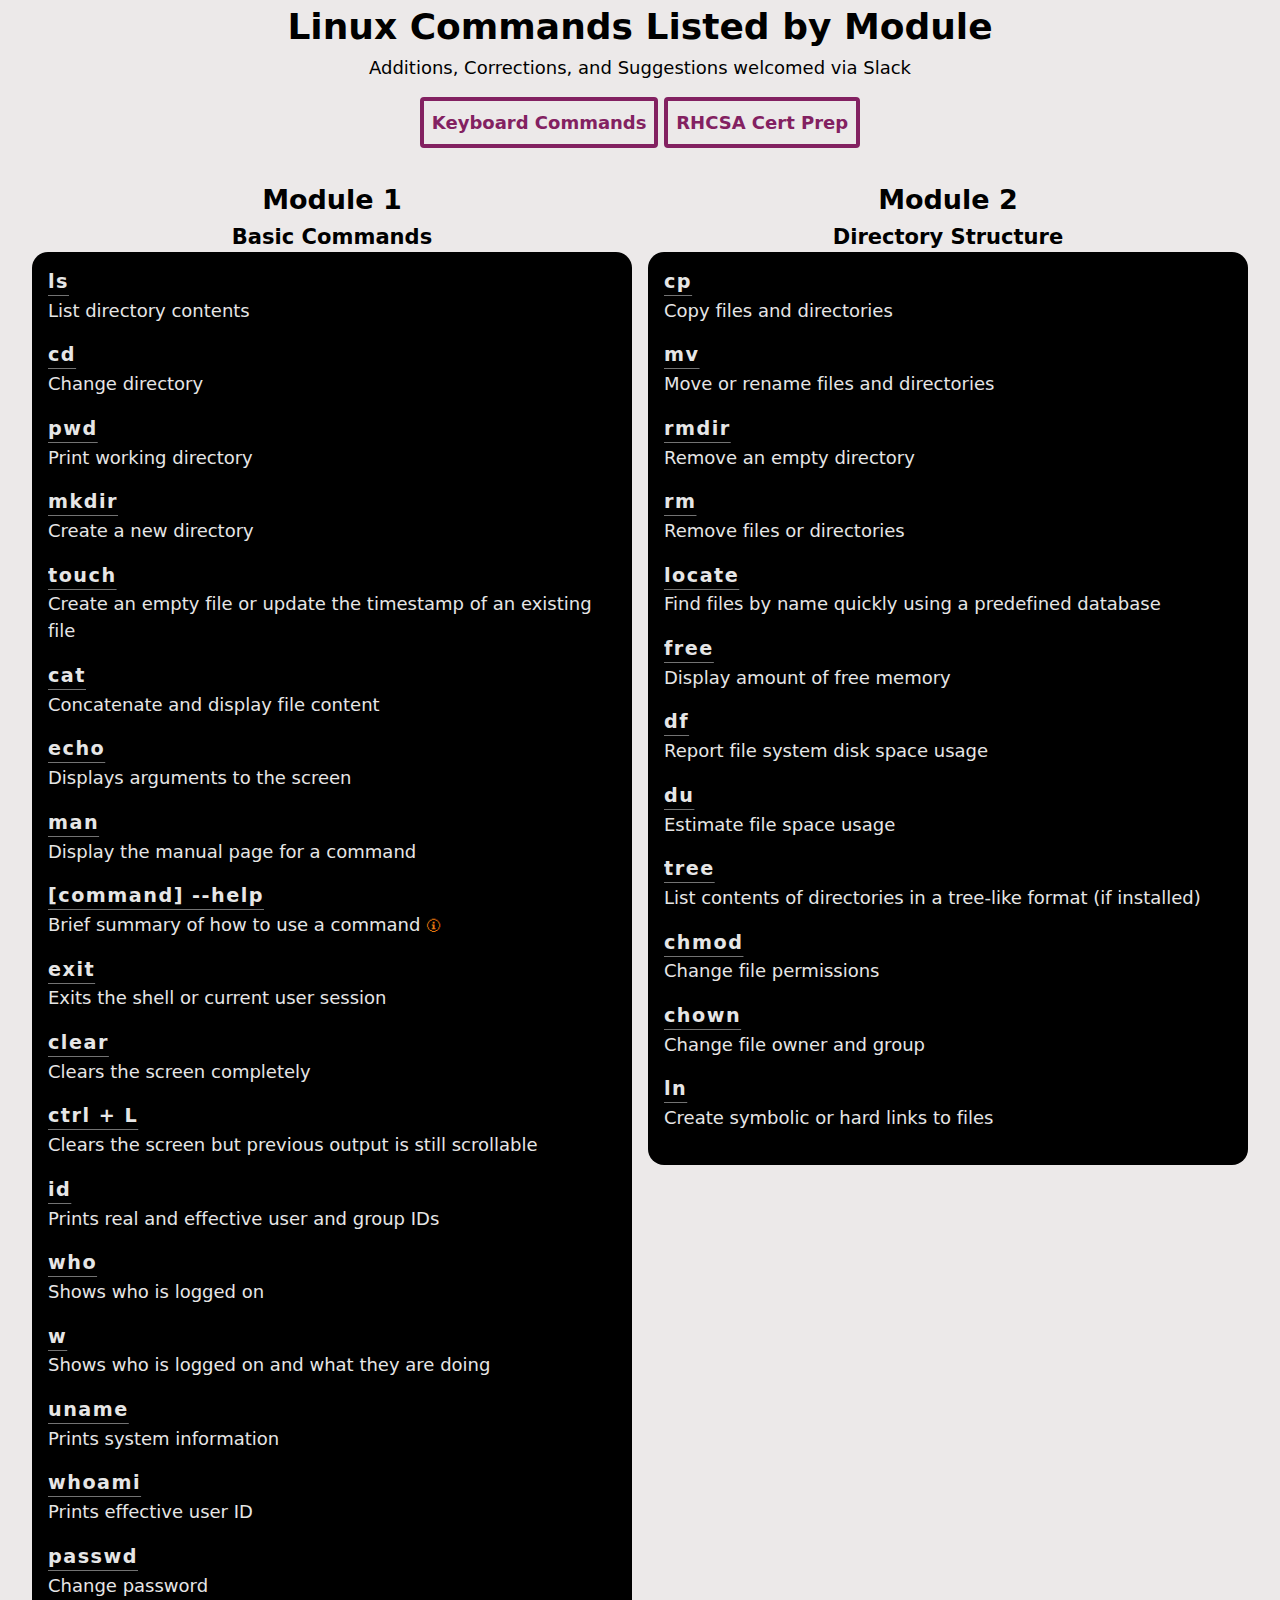
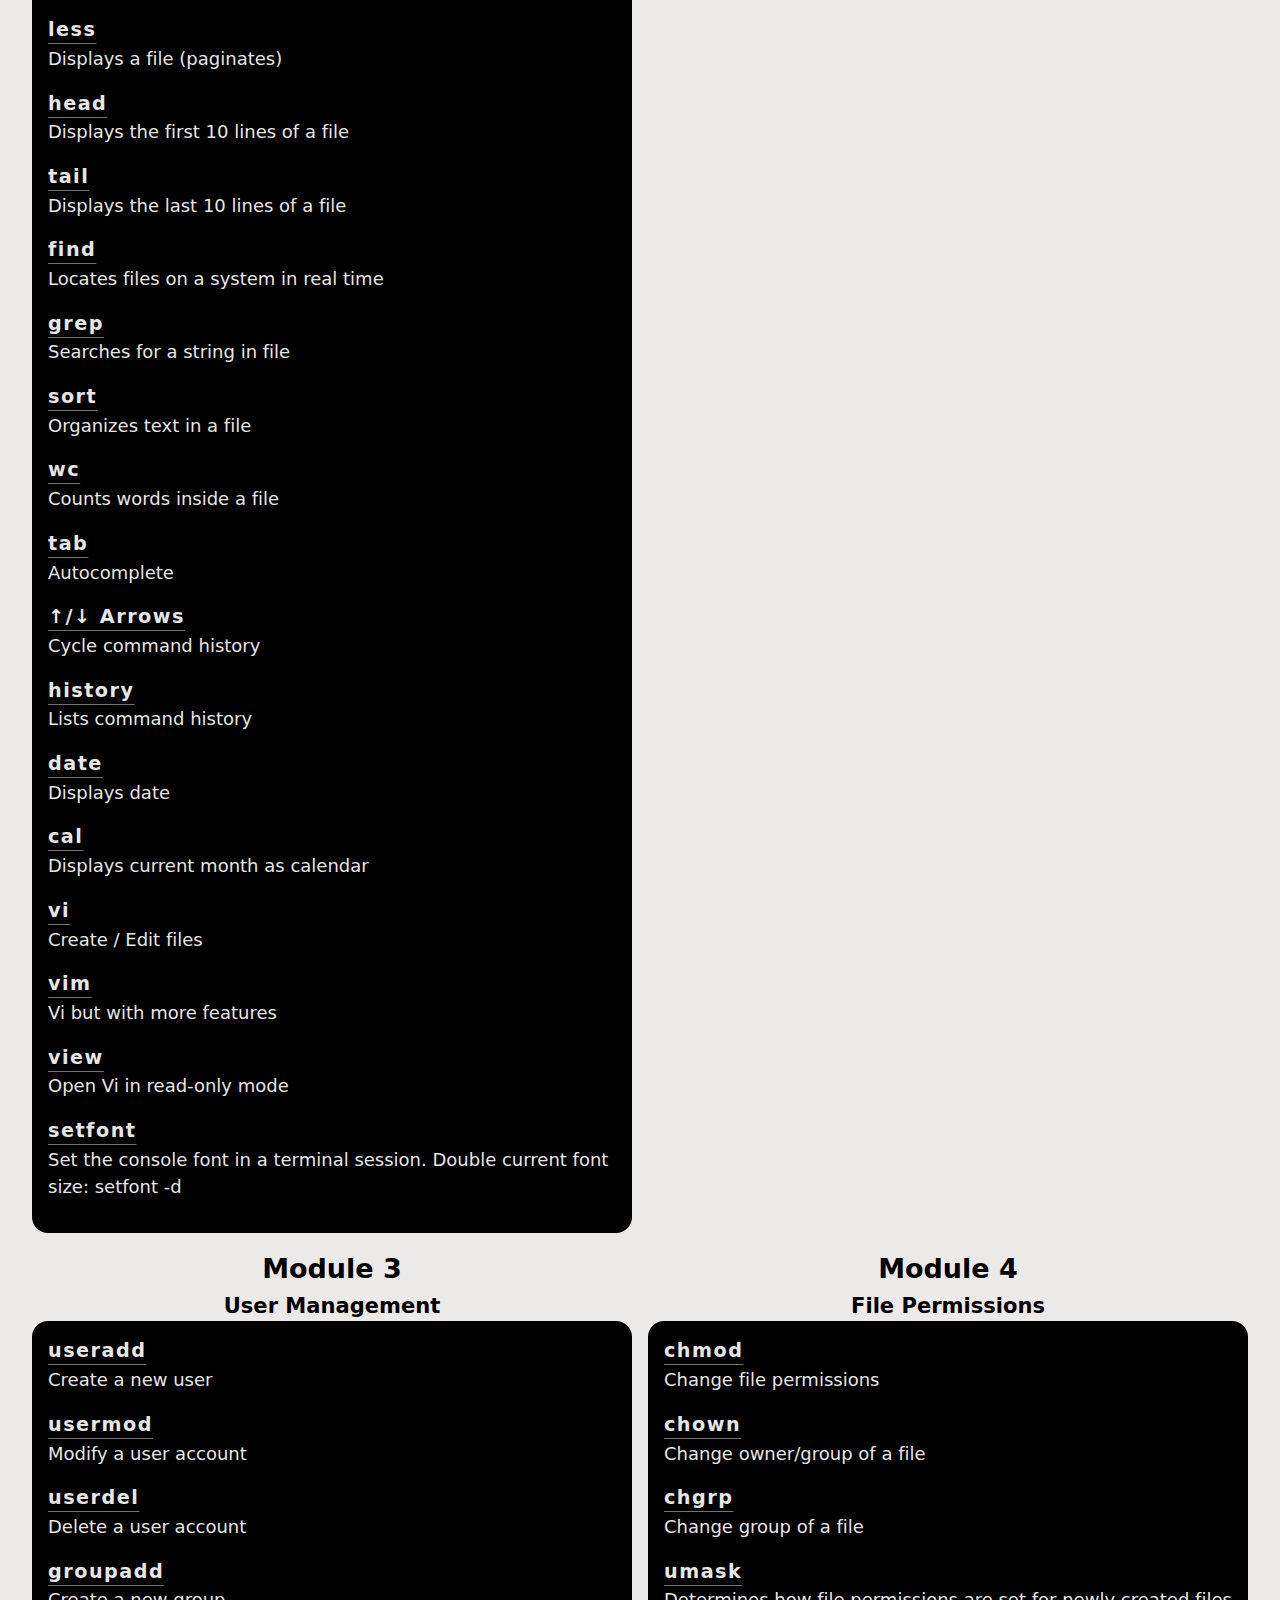
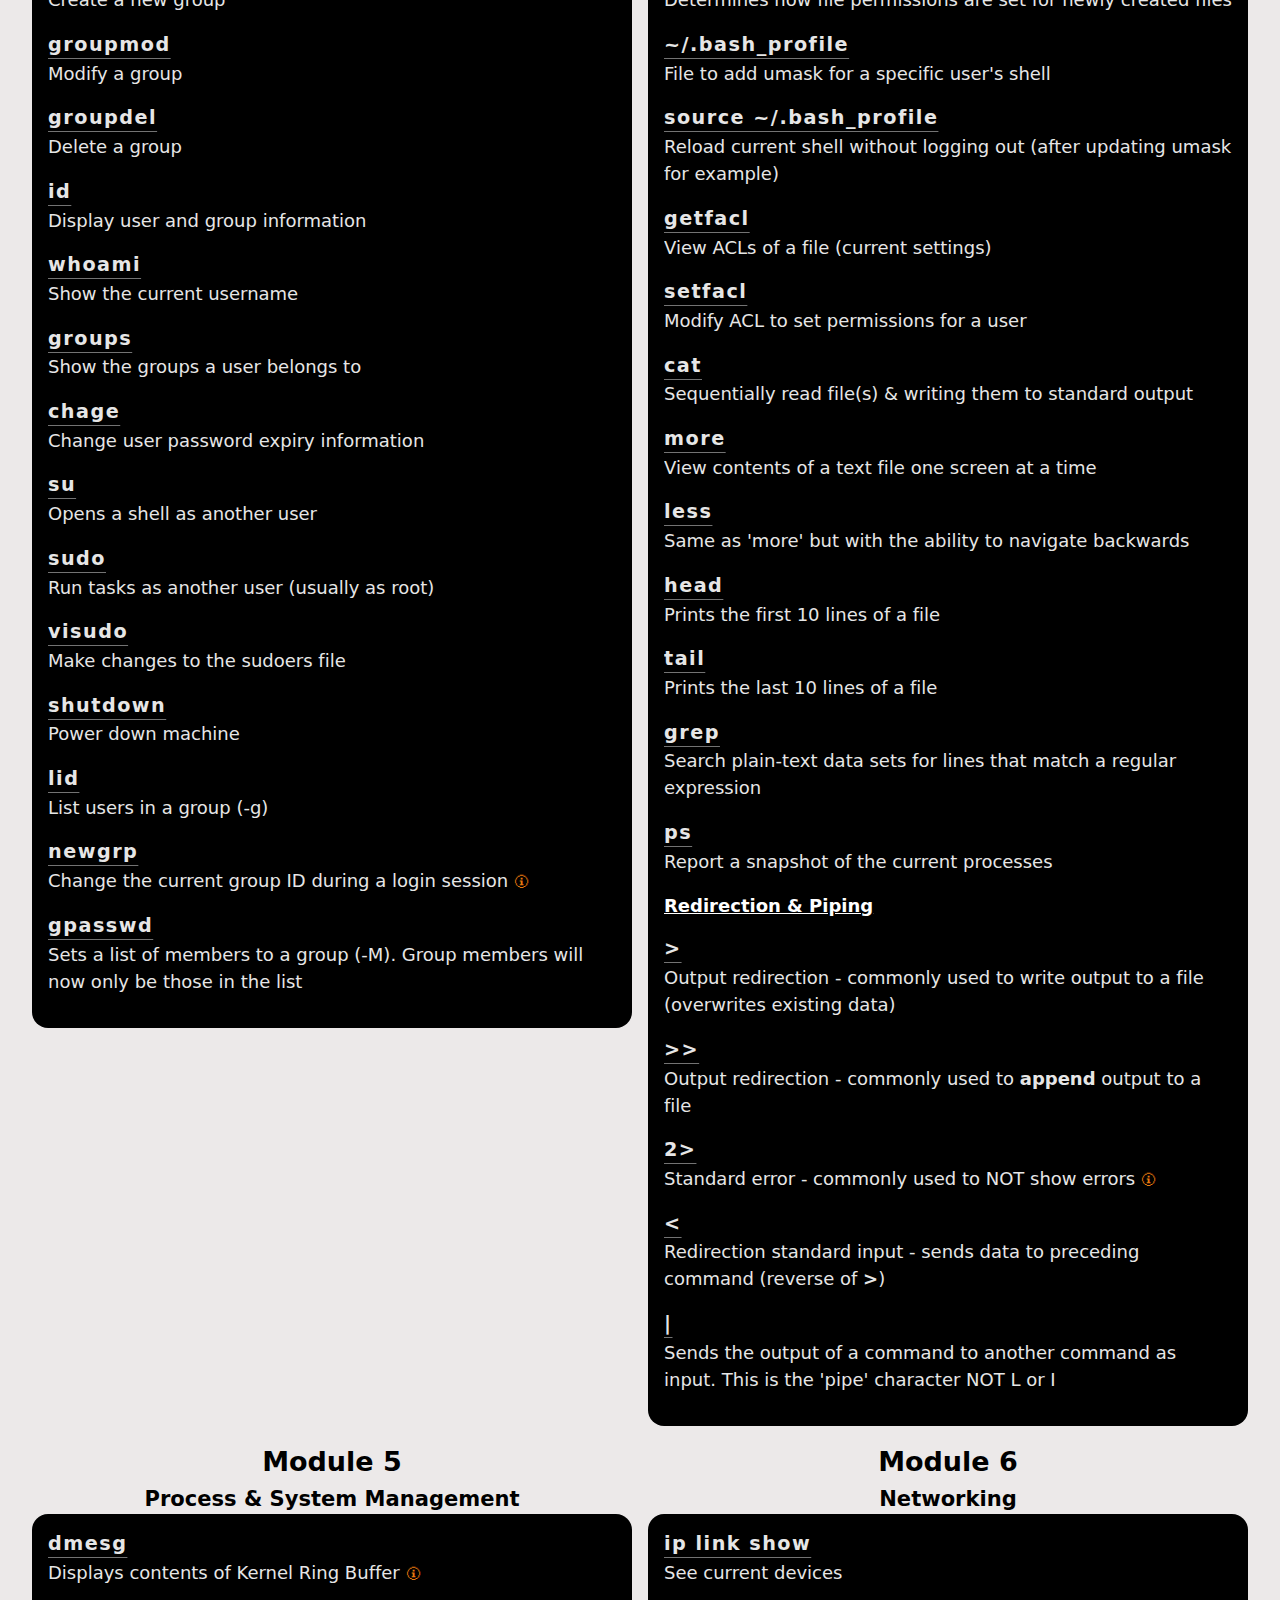
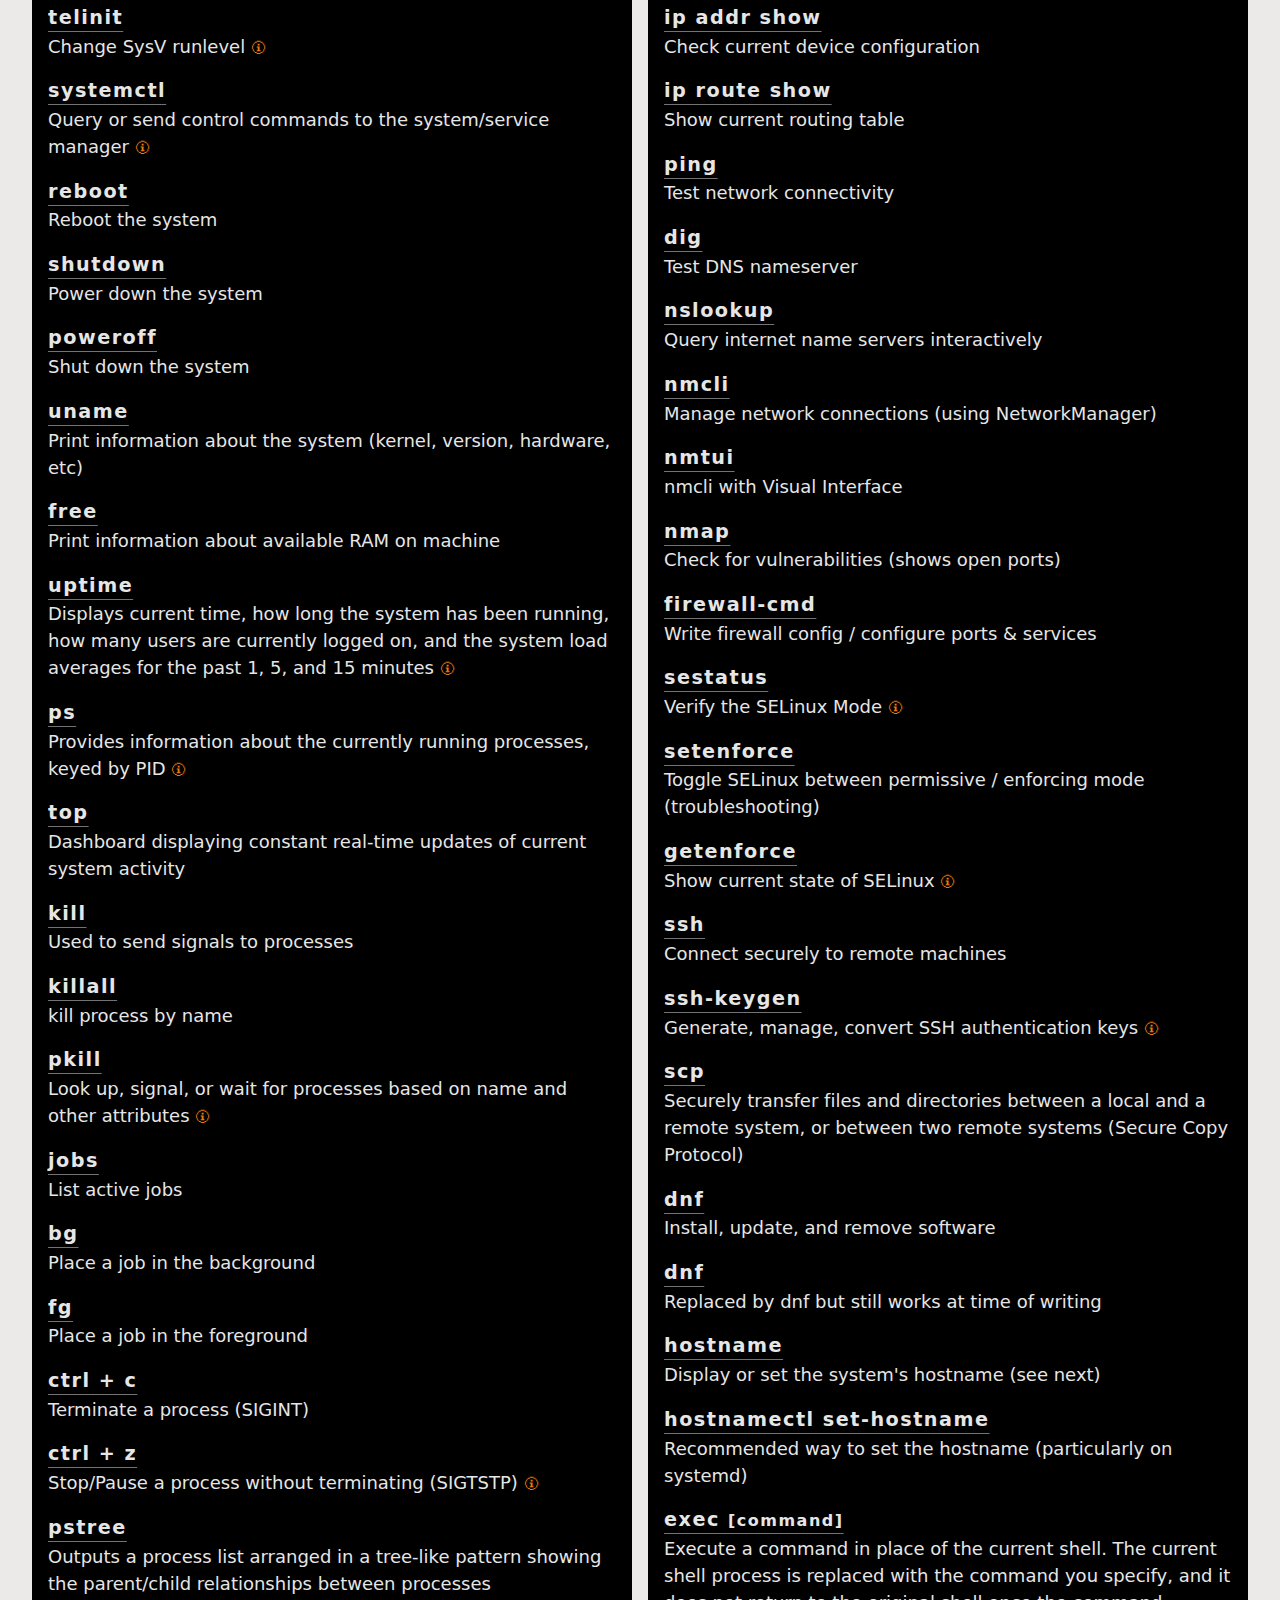
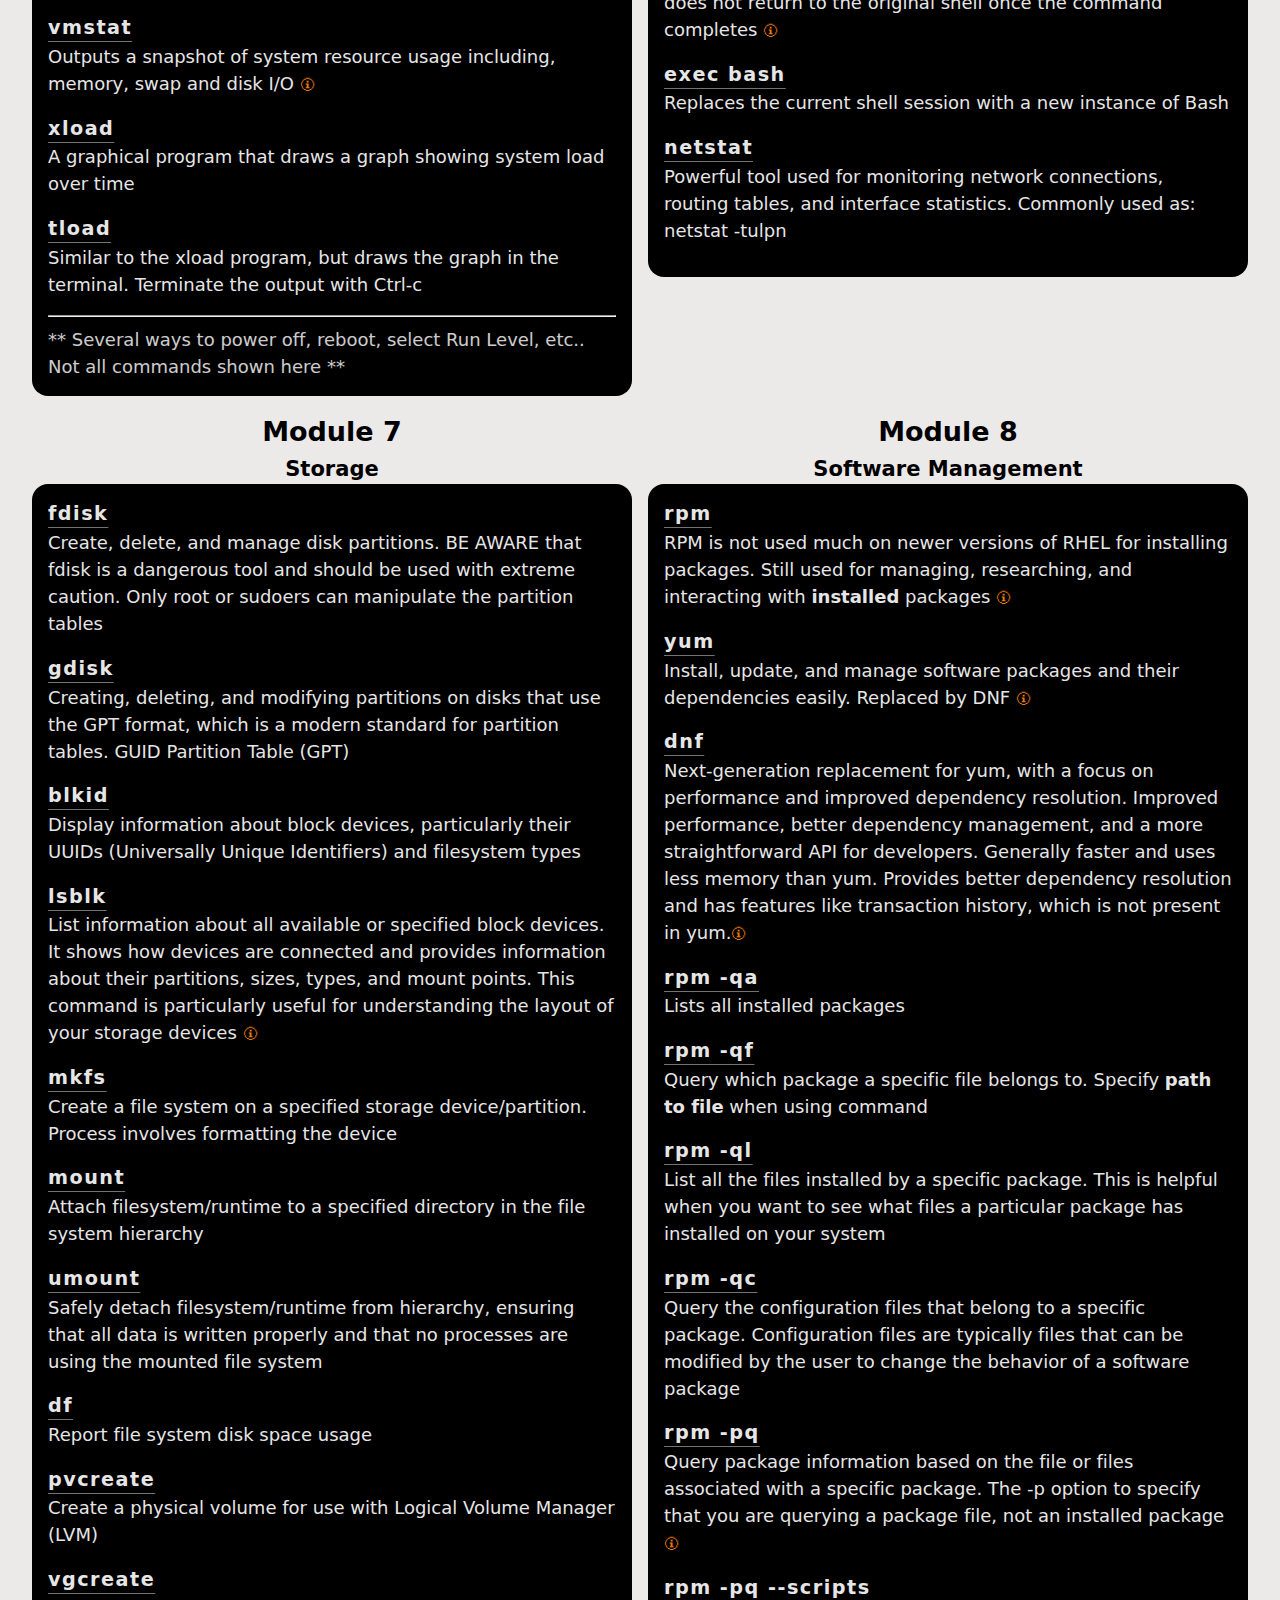
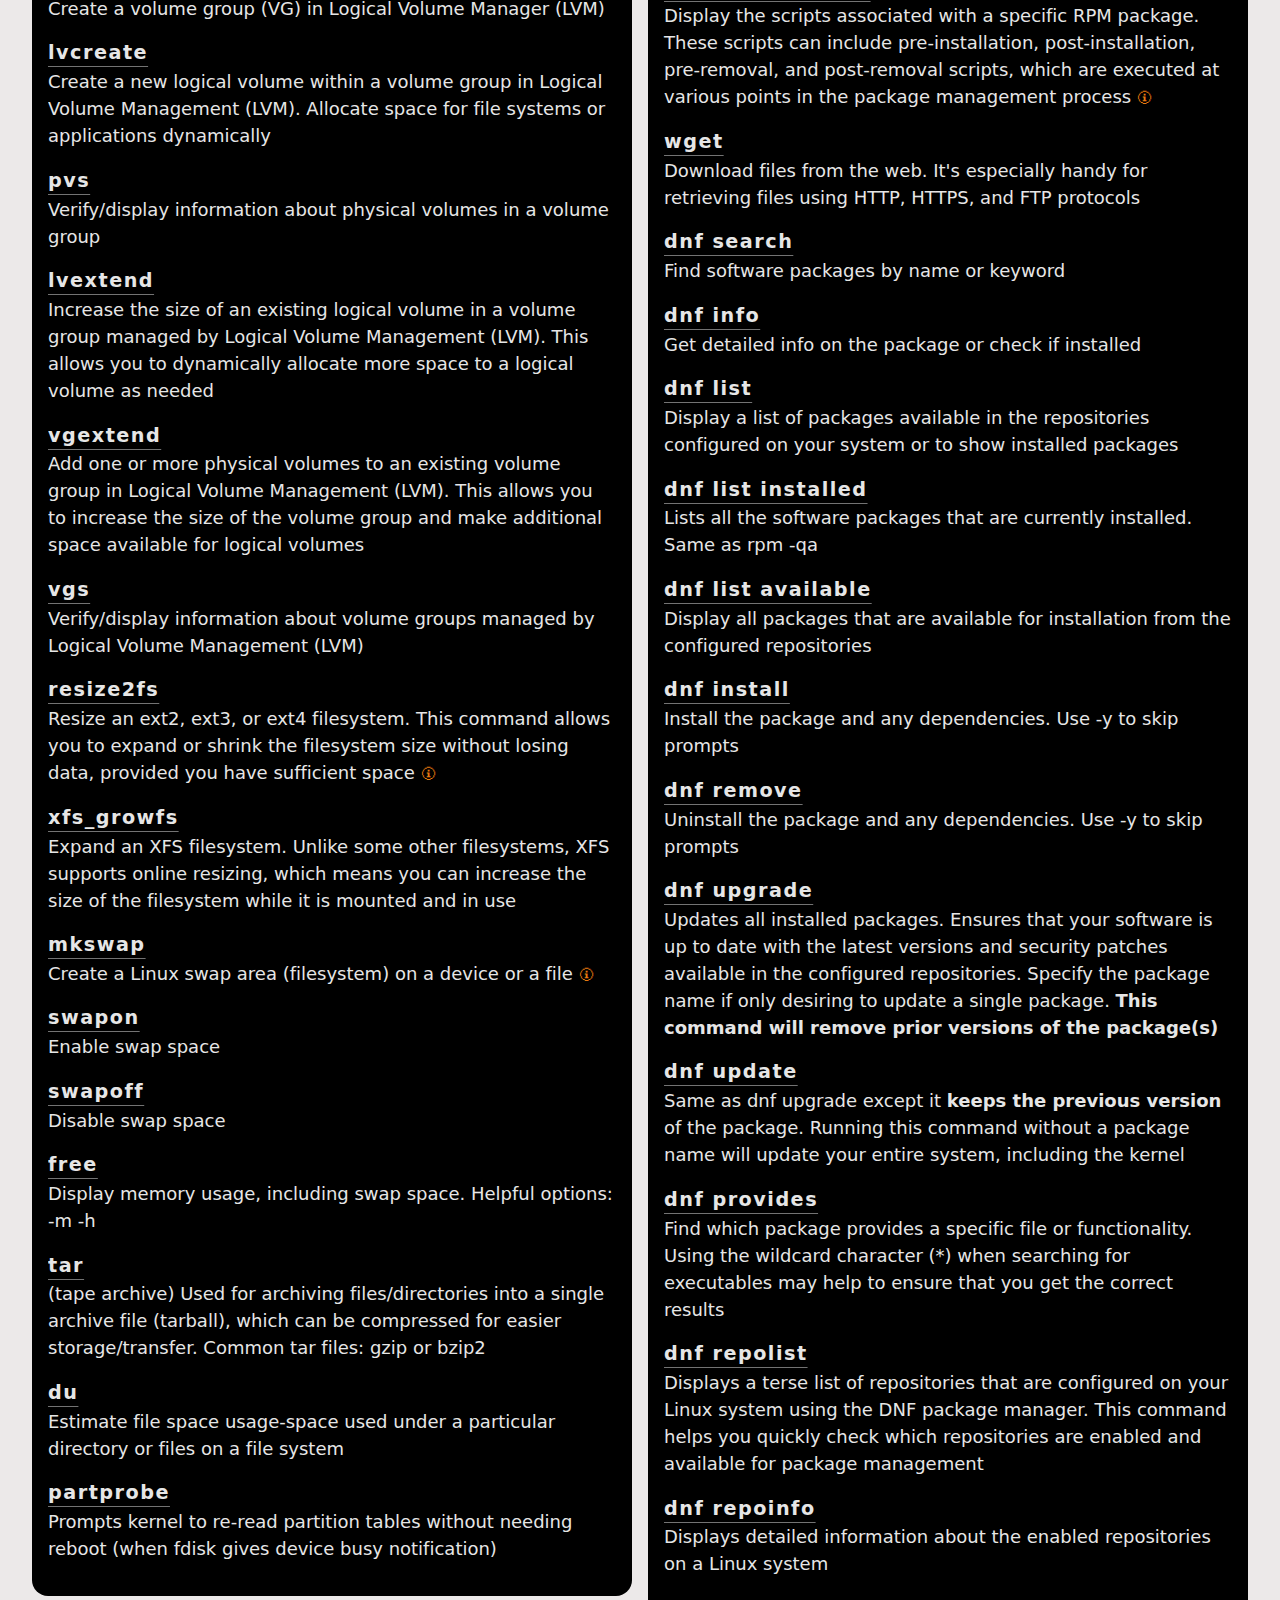
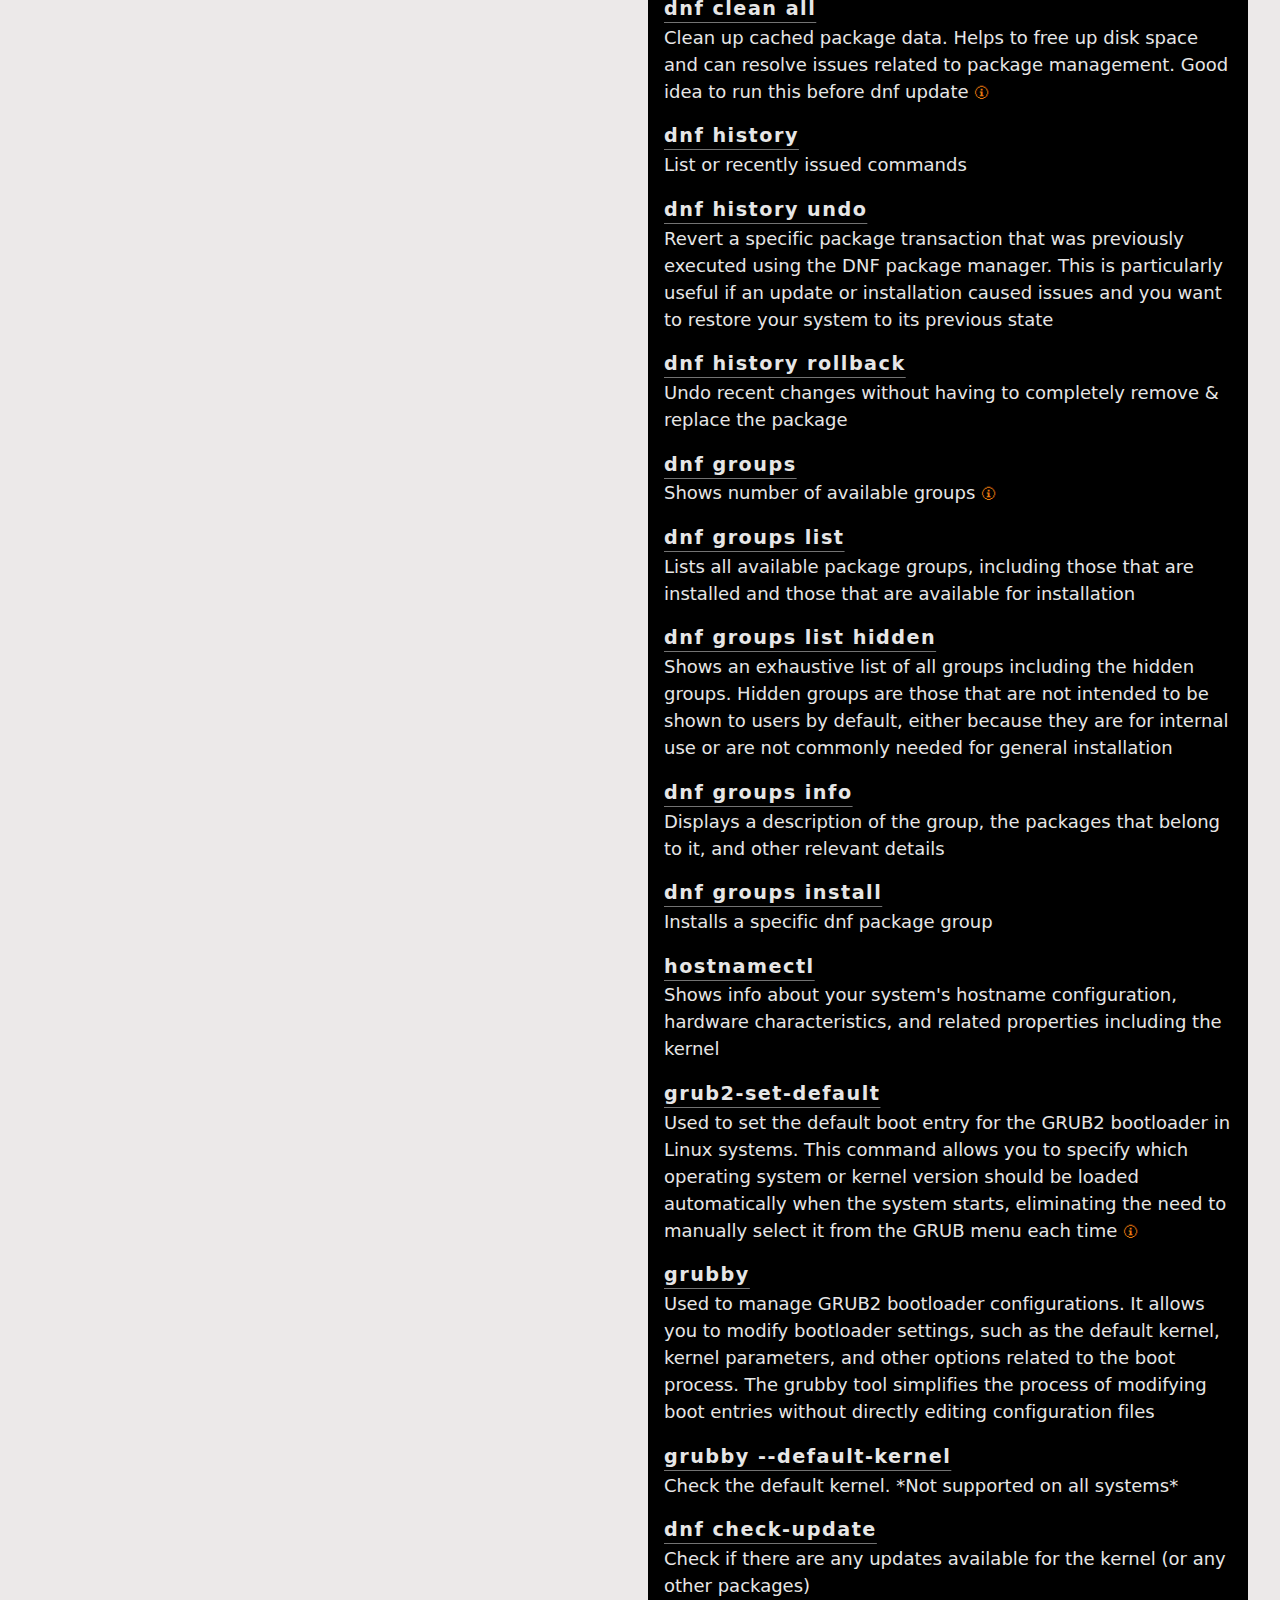
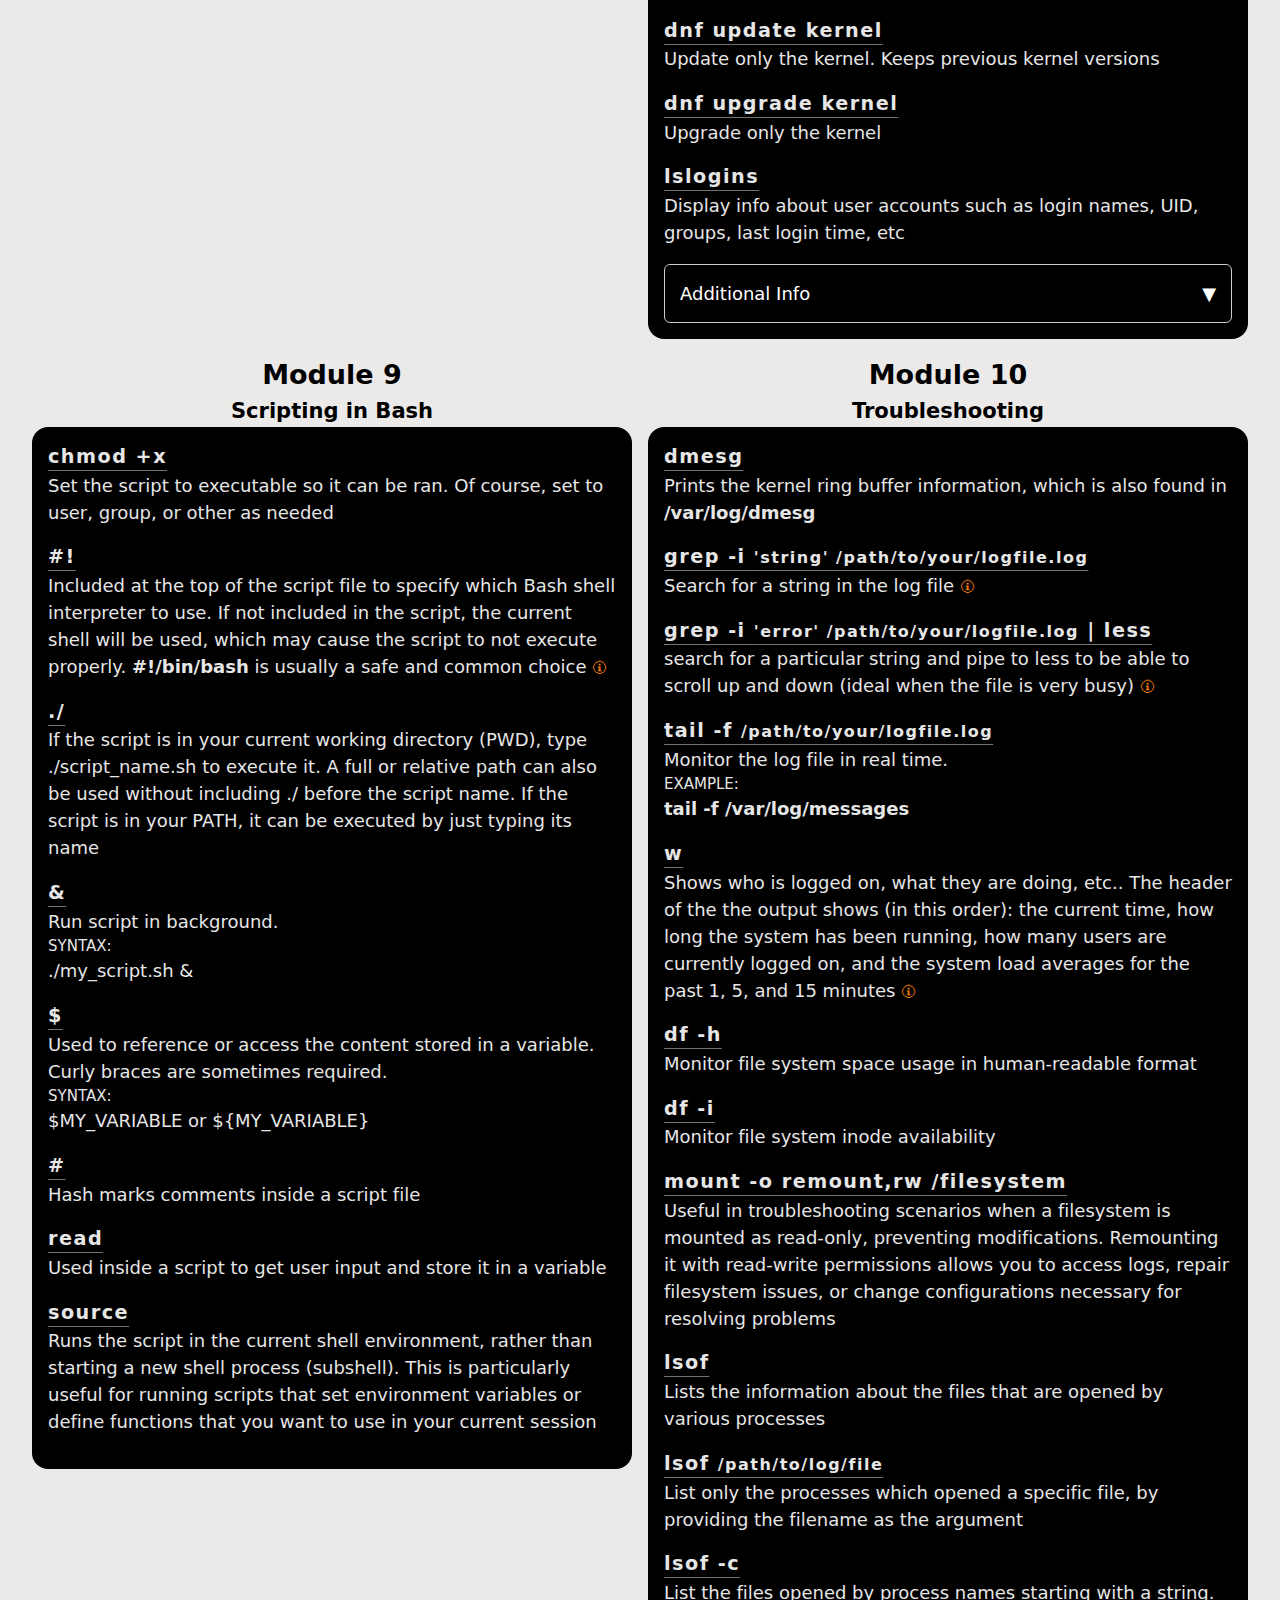
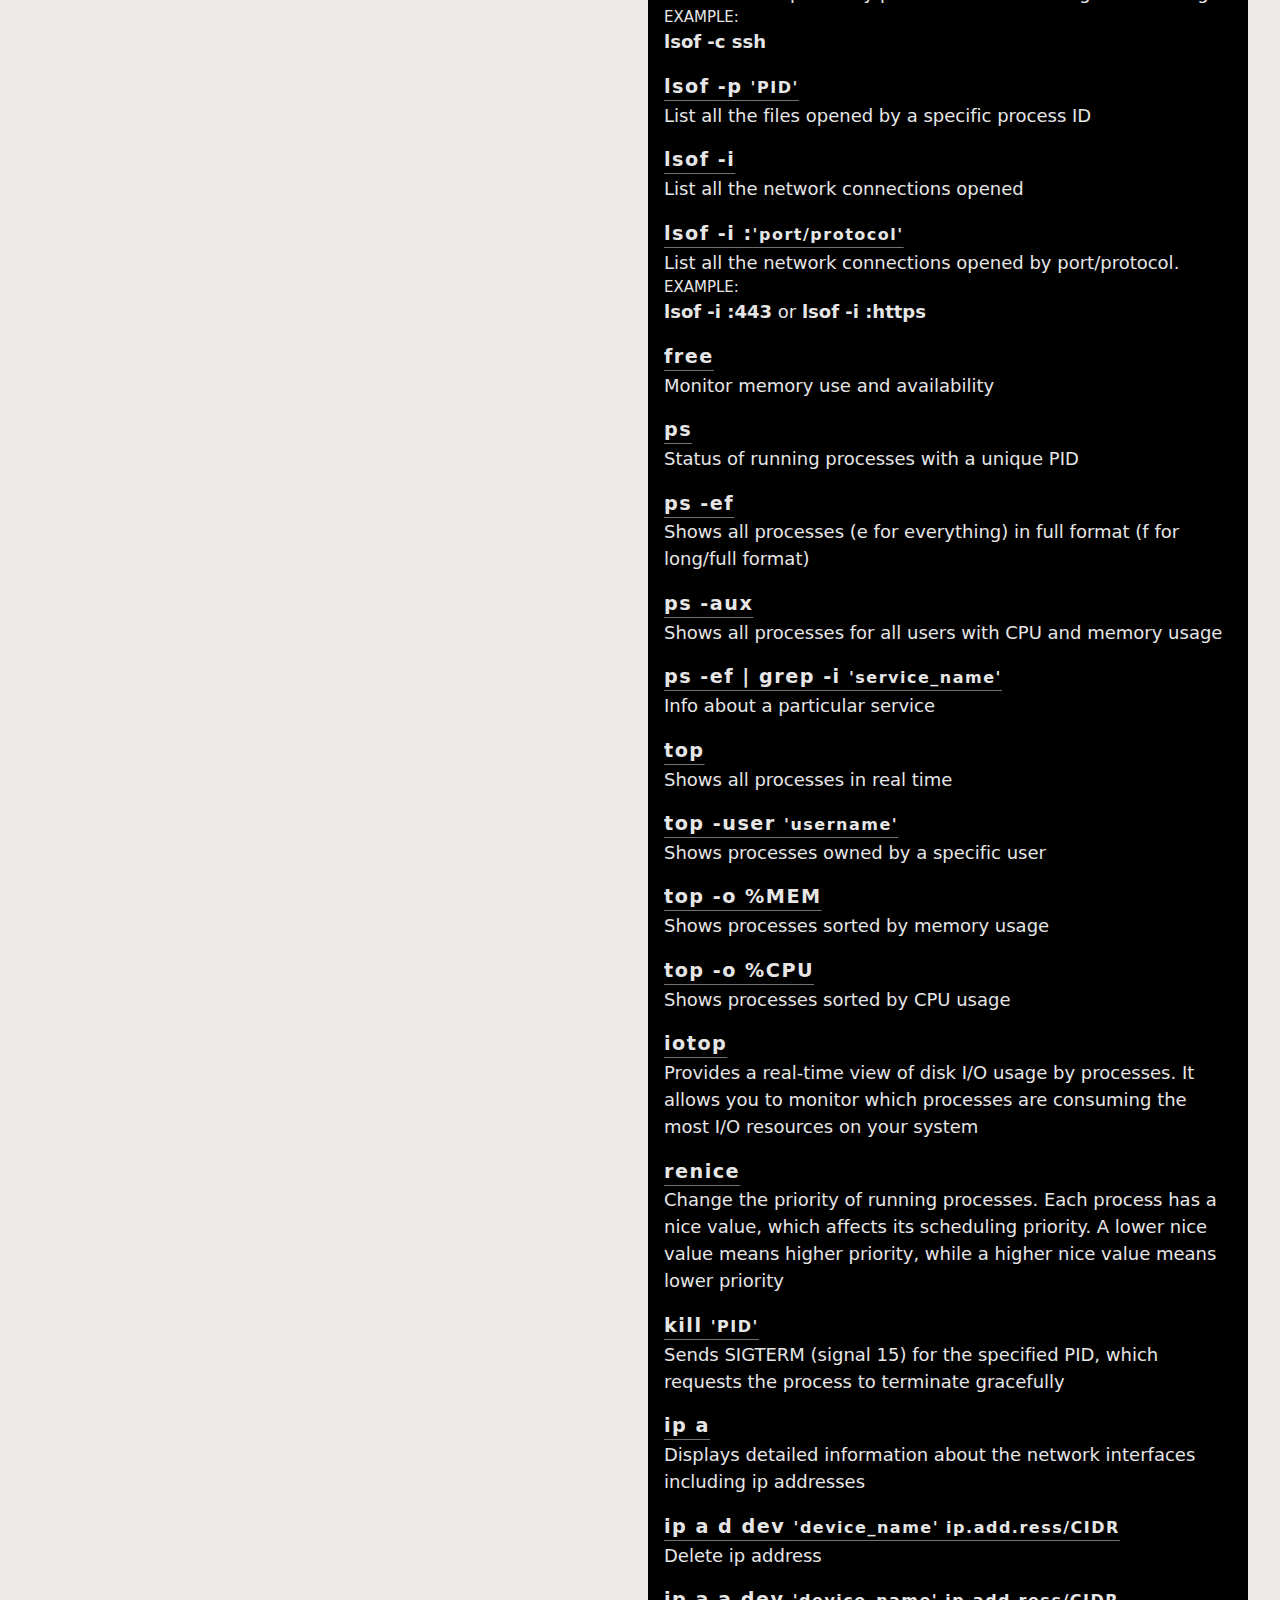
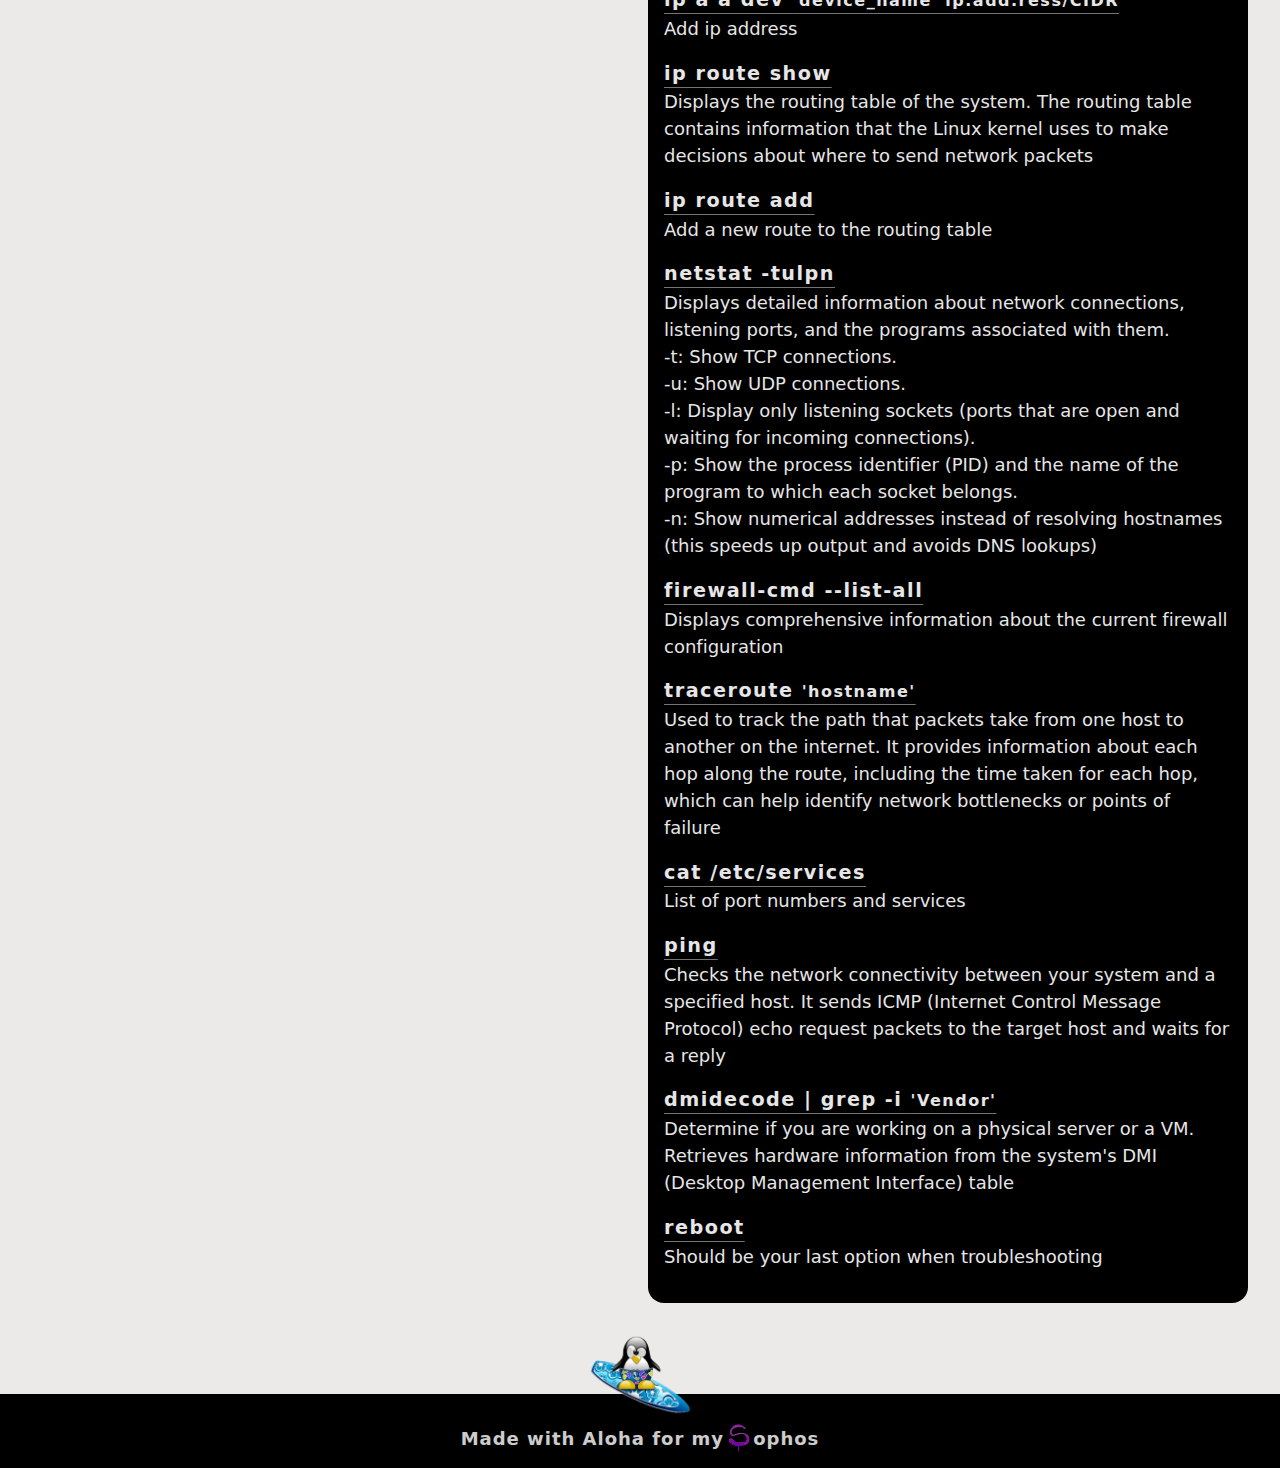
<file: index.html>
<!DOCTYPE html>
<html lang="en">
<head>
  <meta charset="UTF-8">
  <meta name="viewport" content="width=device-width, initial-scale=1.0">
  <title>Linux Commands By Module</title>
  <link rel="icon" type="image/png" href="favicon-96x96.png" sizes="96x96" />
  <link rel="icon" type="image/svg+xml" href="favicon.svg" />
  <link rel="shortcut icon" href="favicon.ico" />
  <link rel="apple-touch-icon" sizes="180x180" href="apple-touch-icon.png" />
  <meta name="apple-mobile-web-app-title" content="Linux Commands" />
  <link rel="manifest" href="site.webmanifest" />
  <link rel="stylesheet" href="reset.css">
  <link rel="stylesheet" href="style.css">
</head>
<body>
<header>
  <h1>Linux Commands Listed by Module</h1>
  <p>Additions, Corrections, and Suggestions welcomed via Slack</p>
  <a href="./keyboard-commands" class="link">Keyboard Commands</a>
  <a href="./rhcsa-cert-prep" class="link">RHCSA Cert Prep</a>
</header>
<main>
<section>

  <h2>Module 1</h2>
  <h3>Basic Commands</h3>
  <div class="section-commands">

    <p><span class="command">ls</span> List directory contents</p>
    <p><span class="command">cd</span> Change directory</p>
    <p><span class="command">pwd</span> Print working directory</p>
    <p><span class="command">mkdir</span> Create a new directory</p>
    <p><span class="command">touch</span> Create an empty file or update the timestamp of an existing file</p>
    <p><span class="command">cat</span> Concatenate and display file content</p>
    <p><span class="command">echo</span> Displays arguments to the screen</p>
    <p><span class="command">man</span> Display the manual page for a command</p>
    <p><span class="command">[command] --help</span>Brief summary of how to use a command <sup title="Brackets [ ] are not part of syntax">&#128712;</sup></p>
    <p><span class="command">exit</span> Exits the shell or current user session</p>
    <p><span class="command">clear</span> Clears the screen completely</p>
    <p><span class="command">ctrl + L</span> Clears the screen but previous output is still scrollable</p>
    <p><span class="command">id</span> Prints real and effective user and group IDs</p>
    <p><span class="command">who</span> Shows who is logged on</p>
    <p><span class="command">w</span> Shows who is logged on and what they are doing</p>
    <p><span class="command">uname</span> Prints system information</p>
    <p><span class="command">whoami</span> Prints effective user ID</p>
    <p><span class="command">passwd</span> Change password</p>
    <p><span class="command">less</span> Displays a file (paginates)</p>
    <p><span class="command">head</span> Displays the first 10 lines of a file</p>
    <p><span class="command">tail</span> Displays the last 10 lines of a file</p>
    <p><span class="command">find</span> Locates files on a system in real time</p>
    <p><span class="command">grep</span> Searches for a string in file</p>
    <p><span class="command">sort</span> Organizes text in a file</p>
    <p><span class="command">wc</span> Counts words inside a file</p>
    <p><span class="command">tab</span> Autocomplete</p>
    <p><span class="command">&uarr;/&darr; Arrows</span> Cycle command history</p>
    <p><span class="command">history</span> Lists command history</p>
    <p><span class="command">date</span> Displays date</p>
    <p><span class="command">cal</span> Displays current month as calendar</p>
    <p><span class="command">vi</span>Create / Edit files</p>
    <p><span class="command">vim</span>Vi but with more features</p>
    <p><span class="command">view</span>Open Vi in read-only mode</p>    
    <p><span class="command">setfont</span>Set the console font in a terminal session.  Double current font size: setfont -d</p>    
  </div>
</section>

<section>

  <h2>Module 2</h2>
  <h3>Directory Structure</h3>
  <div class="section-commands">
    <p><span class="command">cp</span>Copy files and directories</p>
    <p><span class="command">mv</span>Move or rename files and directories</p>
    <p><span class="command">rmdir</span>Remove an empty directory</p>
    <p><span class="command">rm</span>Remove files or directories</p>
    <p><span class="command">locate</span>Find files by name quickly using a predefined database</p>
    <p><span class="command">free</span>Display amount of free memory</p>
    <p><span class="command">df</span>Report file system disk space usage</p>
    <p><span class="command">du</span>Estimate file space usage</p>
    <p><span class="command">tree</span>List contents of directories in a tree-like format (if installed)</p>
    <p><span class="command">chmod</span>Change file permissions</p>
    <p><span class="command">chown</span>Change file owner and group</p>
    <p><span class="command">ln</span>Create symbolic or hard links to files</p>
  </div>
  
</section>

<section>

  <h2>Module 3</h2>
  <h3>User Management</h3>
  <div class="section-commands">
    <p><span class="command">useradd</span>Create a new user</p>
    <p><span class="command">usermod</span>Modify a user account</p>
    <p><span class="command">userdel</span>Delete a user account</p>
    <p><span class="command">groupadd</span>Create a new group</p>
    <p><span class="command">groupmod</span>Modify a group</p>
    <p><span class="command">groupdel</span>Delete a group</p>
    <p><span class="command">id</span>Display user and group information</p>
    <p><span class="command">whoami</span>Show the current username</p>
    <p><span class="command">groups</span>Show the groups a user belongs to</p>
    <p><span class="command">chage</span>Change user password expiry information</p>
    <p><span class="command">su</span>Opens a shell as another user</p>
    <p><span class="command">sudo</span>Run tasks as another user (usually as root)</p>
    <p><span class="command">visudo</span>Make changes to the sudoers file</p>
    <p><span class="command">shutdown</span>Power down machine</p>
    <p><span class="command">lid</span>List users in a group (-g)</p>
    <p><span class="command">newgrp</span>Change the current group ID during a login session <sup title="A user can temporarily change their primary group using newgrp, after which all newly created files are owned by the new group">&#128712;</sup></p>
    <p><span class="command">gpasswd</span>Sets a list of members to a group (-M). Group members will now only be those in the list</p>
  </div>
  
</section>

<section>

  <h2>Module 4</h2>
  <h3>File Permissions</h3>
  <div class="section-commands">
    <p><span class="command">chmod</span>Change file permissions</p>
    <p><span class="command">chown</span>Change owner/group of a file</p>
    <p><span class="command">chgrp</span>Change group of a file</p>
    <p><span class="command">umask</span>Determines how file
      permissions are set for newly created files</p>
    <p><span class="command">~/.bash_profile</span>File to add umask for a specific user's shell</p>
    <p><span class="command">source ~/.bash_profile</span>Reload current shell without logging out (after updating umask for example)</p>
    <!-- <p><span class="command">setuid</span>Allows user to run as Owner</p> -->
    <!-- <p><span class="command">setgid</span>Allows group to run as Group Owner</p> -->
    <p><span class="command">getfacl</span>View ACLs of a file (current settings)</p>
    <p><span class="command">setfacl</span>Modify ACL to set permissions for a user</p> 
    <p><span class="command">cat</span>Sequentially read file(s) & writing them to standard output</p> 
    <p><span class="command">more</span>View contents of a text file one screen at a time</p> 
    <p><span class="command">less</span>Same as 'more' but with the ability to navigate backwards</p>
    <p><span class="command">head</span> Prints the first 10 lines of a file</p>
    <p><span class="command">tail</span> Prints the last 10 lines of a file</p>
    <p><span class="command">grep</span> Search plain-text data sets for lines that match a regular expression</p>
    <p><span class="command">ps</span>Report a snapshot of the current processes</p>
    <h4>Redirection & Piping</h4> 
    <p><span class="command">></span>Output redirection - commonly used to write output to a file (overwrites existing data)</p> 
    <p><span class="command">>></span>Output redirection - commonly used to <strong>append</strong> output to a file</p> 
    <p><span class="command">2></span>Standard error - commonly used to NOT show errors <sup title="( 2> /dev/null )">&#128712;</sup></p> 
    <p><span class="command"><</span>Redirection standard input - sends data to preceding command (reverse of <strong>></strong>)</p> 
    <p><span class="command">|</span>Sends the output of a command to another command as input. This is the 'pipe' character NOT L or I</p> 
  </div>
  
</section>

<section>

  <h2>Module 5</h2>
  <h3>Process & System Management</h3>
  <div class="section-commands container">
    <p><span class="command">dmesg</span>Displays contents of Kernel Ring Buffer <sup title="/var/log/dmesg">&#128712;</sup></p>
    <p><span class="command">telinit</span>Change SysV runlevel <sup title="systemctl isolate TARGET to Change Systemd runlevel">&#128712;</sup></p>
    <!-- <p><span class="command"></span></p> -->
    <p><span class="command">systemctl</span>Query or send control commands to the system/service manager <sup title="A Swiss Army knife for managing system services - can perform a wide range of tasks">&#128712;</sup></p>
    <p><span class="command">reboot</span>Reboot the system</p>
    <p><span class="command">shutdown</span>Power down the system</p>
    <p><span class="command">poweroff</span>Shut down the system</p>
    <p><span class="command">uname</span>Print information about the system (kernel, version, hardware, etc)</p>
    <p><span class="command">free</span>Print information about available RAM on machine</p>
    <p><span class="command">uptime</span>Displays current time, how long the system has been
      running, how many users are currently logged on, and the system load averages for the past 1, 5, and  15  minutes  <sup title="Same info as the first line of the top command">&#128712;</sup></p>
    <p><span class="command">ps</span>Provides information about the currently running processes, keyed by PID <sup title="Commonly used as 'ps aux' or with other options">&#128712;</sup></p>
    <p><span class="command">top</span>Dashboard displaying constant real-time updates of current system activity</p>
    <p><span class="command">kill</span>Used to send signals to processes</p>
    <p><span class="command">killall</span>kill process by name</p>
    <p><span class="command">pkill</span>Look up, signal, or wait for processes based on
      name and other attributes <sup title="Linked to pgrep, pidwait">&#128712;</sup></p>
    <p><span class="command">jobs</span>List active jobs</p>
    <p><span class="command">bg</span>Place a job in the background</p>
    <p><span class="command">fg</span>Place a job in the foreground</p>
    <p><span class="command">ctrl + c</span>Terminate a process (SIGINT)</p>
    <p><span class="command">ctrl + z</span>Stop/Pause a process without terminating (SIGTSTP) <sup title="The process may ignore this signal">&#128712;</sup></p>
    <p><span class="command">pstree</span>Outputs a process list arranged in a tree-like pattern showing the parent/child relationships between processes</p>
    <p><span class="command">vmstat</span>Outputs a snapshot of system resource usage including, memory, swap and disk I/O <sup title="To see a continuous display, follow the command with a time delay (in seconds) for updates. For example: vmstat 5. Terminate the output with Ctrl-c">&#128712;</sup></p>
    <p><span class="command">xload</span>A graphical program that draws a graph showing system load over time</p>
    <p><span class="command">tload</span>Similar to the xload program, but draws the graph in the terminal. Terminate the output with Ctrl-c</p>
    
      <hr>
    <p class="footnote">** Several ways to power off, reboot, select Run Level, etc.. Not all commands shown here **</p>
  </div>   
  
</section>

<section>

  <h2>Module 6</h2>
  <h3>Networking</h3>
  <div class="section-commands container">
    <p><span class="command">ip link show</span>See current devices</p>
    <p><span class="command">ip addr show</span>Check current device configuration</p>
    <p><span class="command">ip route show</span>Show current routing table</p>
    <p><span class="command">ping</span>Test network connectivity</p>
    <p><span class="command">dig</span>Test DNS nameserver</p>
    <p><span class="command">nslookup</span>Query internet name servers interactively</p>
    <p><span class="command">nmcli</span>Manage network connections (using NetworkManager)</p>
    <p><span class="command">nmtui</span>nmcli with Visual Interface</p>
    <p><span class="command">nmap</span>Check for vulnerabilities (shows open ports)</p>
    <p><span class="command">firewall-cmd</span>Write firewall config / configure ports & services</p>
    <p><span class="command">sestatus</span>Verify the SELinux Mode <sup title="You can also cat the file /etc/selinux/config, which is the 'config' file for SELinux">&#128712;</sup></p>
    <p><span class="command">setenforce</span>Toggle SELinux between permissive / enforcing mode (troubleshooting)</p>
    <p><span class="command">getenforce</span>Show current state of SELinux <sup title="/etc/sysconfig/selinux to manage the default state of SELinux">&#128712;</sup></p>
    <p><span class="command">ssh</span>Connect securely to remote machines</p>
    <p><span class="command">ssh-keygen</span>Generate, manage, convert SSH authentication keys <sup title="often recommended: -t rsa -b 4096 -C '-C if you want comments'">&#128712;</sup></p>
    <p><span class="command">scp</span>Securely transfer files and directories between a local and a remote system, or between two remote systems (Secure Copy Protocol)</p>
    <p><span class="command">dnf</span>Install, update, and remove software</p>
    <p><span class="command">dnf</span>Replaced by dnf but still works at time of writing</p>
    <p><span class="command">hostname</span>Display or set the system's hostname (see next)</p>
    <p><span class="command">hostnamectl set-hostname</span>Recommended way to set the hostname (particularly on systemd)</p>
    <p><span class="command">exec <small>[command]</small></span>Execute a command in place of the current shell. The current shell process is replaced with the command you specify, and it does not return to the original shell once the command completes <sup title="Brackets [ ] are not part of syntax">&#128712;</sup></p>
    <p><span class="command">exec bash</span>Replaces the current shell session with a new instance of Bash</p>
    <p><span class="command">netstat</span>Powerful tool used for monitoring network connections, routing tables, and interface statistics. Commonly used as: netstat -tulpn</p>
  </div>

</section>

<section>

  <h2>Module 7</h2>
  <h3>Storage</h3>
  <div class="section-commands">
    <p><span class="command">fdisk</span>Create, delete, and manage disk partitions. BE AWARE that fdisk is a dangerous tool and should be used with extreme caution. Only root or sudoers can manipulate the partition tables</p>
    <p><span class="command">gdisk</span>Creating, deleting, and modifying partitions on disks that use the GPT format, which is a modern standard for partition tables. GUID Partition Table (GPT)</p>
    <p><span class="command">blkid</span>Display information about block devices, particularly their UUIDs (Universally Unique Identifiers) and filesystem types</p>
    <p><span class="command">lsblk</span>List information about all available or specified block devices. It shows how devices are connected and provides information about their partitions, sizes, types, and mount points. This command is particularly useful for understanding the layout of your storage devices <sup title="Use -f to include filesystems. Use -d to show only the actual physical disks">&#128712;</sup></p>
    <p><span class="command">mkfs</span>Create a file system on a specified storage device/partition. Process involves formatting the device</p>
    <p><span class="command">mount</span>Attach filesystem/runtime to a specified directory in the file system hierarchy</p>
    <p><span class="command">umount</span>Safely detach filesystem/runtime from hierarchy, ensuring that all data is written properly and that no processes are using the mounted file system</p>
    <p><span class="command">df</span>Report file system disk space usage</p>
    <p><span class="command">pvcreate</span>Create a physical volume for use with Logical Volume Manager (LVM)</p>
    <p><span class="command">vgcreate</span>Create a volume group (VG) in Logical Volume Manager (LVM)</p>
    <p><span class="command">lvcreate</span>Create a new logical volume within a volume group in Logical Volume Management (LVM). Allocate space for file systems or applications dynamically</p>
    <p><span class="command">pvs</span>Verify/display information about physical volumes in a volume group</p>
    <p><span class="command">lvextend</span>Increase the size of an existing logical volume in a volume group managed by Logical Volume Management (LVM). This allows you to dynamically allocate more space to a logical volume as needed</p>
    <p><span class="command">vgextend</span>Add one or more physical volumes to an existing volume group in Logical Volume Management (LVM). This allows you to increase the size of the volume group and make additional space available for logical volumes</p>
    <p><span class="command">vgs</span>Verify/display information about volume groups managed by Logical Volume Management (LVM)</p>
    <p><span class="command">resize2fs</span>Resize an ext2, ext3, or ext4 filesystem. This command allows you to expand or shrink the filesystem size without losing data, provided you have sufficient space <sup title="Use if you forgot the -r in the lvextend command">&#128712;</sup></p>
    <p><span class="command">xfs_growfs</span>Expand an XFS filesystem. Unlike some other filesystems, XFS supports online resizing, which means you can increase the size of the filesystem while it is mounted and in use</p>
    <p><span class="command">mkswap</span>Create a Linux swap area (filesystem) on a device or a file <sup title="Swap does not get mounted to a directory, but into a kernel interface instead.">&#128712;</sup></p>
    <p><span class="command">swapon</span>Enable swap space</p>
    <p><span class="command">swapoff</span>Disable swap space</p>
    <p><span class="command">free</span>Display memory usage, including swap space. Helpful options: -m -h</p>
    <p><span class="command">tar</span>(tape archive) Used for archiving files/directories into a single archive file (tarball), which can be compressed for easier storage/transfer. Common tar files: gzip or bzip2</p>
    <p><span class="command">du</span>Estimate file space usage-space
      used under a particular directory or files on a file system</p>
    <p><span class="command">partprobe</span>Prompts kernel to re-read partition tables without needing reboot (when fdisk gives device busy notification)</p>
    
  </div>
  
</section>

<section>

  <h2>Module 8</h2>
  <h3>Software Management</h3>
  <div class="section-commands container">
    <p><span class="command">rpm</span>RPM is not used much on newer versions of RHEL for installing packages. Still used for managing, researching, and interacting with <strong>installed</strong> packages <sup title="Red Hat Package Manager">&#128712;</sup></p>
    <p><span class="command">yum</span>Install, update, and manage software packages and their dependencies easily. Replaced by DNF <sup title="Yellowdog Updater Modified">&#128712;</sup></p>
    <p><span class="command">dnf</span>Next-generation replacement for yum, with a focus on performance and improved dependency resolution. Improved performance, better dependency management, and a more straightforward API for developers. Generally faster and uses less memory than yum. Provides better dependency resolution and has features like transaction history, which is not present in yum.<sup title="Dandified dnf">&#128712;</sup></p>
    <p><span class="command">rpm -qa</span>Lists all installed packages</p>
    <p><span class="command">rpm -qf</span>Query which package a specific file belongs to. Specify <strong>path to file</strong> when using command</p>
    <p><span class="command">rpm -ql</span>List all the files installed by a specific package. This is helpful when you want to see what files a particular package has installed on your system</p>
    <p><span class="command">rpm -qc</span>Query the configuration files that belong to a specific package. Configuration files are typically files that can be modified by the user to change the behavior of a software package</p>
    <p><span class="command">rpm -pq</span>Query package information based on the file or files associated with a specific package. The -p option to specify that you are querying a package file, not an installed package <sup title="This command is particularly useful for examining packages before installation or when you need to check the contents of an RPM file without installing it">&#128712;</sup></p>
    <p><span class="command">rpm -pq --scripts</span>Display the scripts associated with a specific RPM package. These scripts can include pre-installation, post-installation, pre-removal, and post-removal scripts, which are executed at various points in the package management process <sup title="This can be particularly useful for troubleshooting or understanding the behavior of a package">&#128712;</sup></p>
    <p><span class="command">wget</span>Download files from the web. It's especially handy for retrieving files using HTTP, HTTPS, and FTP protocols</p>
    <p><span class="command">dnf search</span>Find software packages by name or keyword</p>
    <p><span class="command">dnf info</span>Get detailed info on the package or check if installed</p>
    <p><span class="command">dnf list</span>Display a list of packages available in the repositories configured on your system or to show installed packages</p>
    <p><span class="command">dnf list installed</span>Lists all the software packages that are currently installed. Same as rpm -qa </p>
    <p><span class="command">dnf list available</span>Display all packages that are available for installation from the configured repositories</p>
    <p><span class="command">dnf install</span>Install the package and any dependencies. Use -y to skip prompts</p>
    <p><span class="command">dnf remove</span>Uninstall the package and any dependencies. Use -y to skip prompts</p>
    <p><span class="command">dnf upgrade</span>Updates all installed packages. Ensures that your software is up to date with the latest versions and security patches available in the configured repositories. Specify the package name if only desiring to update a single package. <strong>This command will remove prior versions of the package(s)</strong></p>
    <p><span class="command">dnf update</span>Same as dnf upgrade except it <strong>keeps the previous version</strong> of the package. Running this command without a package name will update your entire system, including the kernel</p>
    <p><span class="command">dnf provides</span>Find which package provides a specific file or functionality. Using the wildcard character (*) when searching for executables may help to ensure that you get the correct results</p>
    <p><span class="command">dnf repolist</span>Displays a terse list of repositories that are configured on your Linux system using the DNF package manager. This command helps you quickly check which repositories are enabled and available for package management</p>
    <p><span class="command">dnf repoinfo</span>Displays detailed information about the enabled repositories on a Linux system</p>
    <p><span class="command">dnf clean all</span>Clean up cached package data. Helps to free up disk space and can resolve issues related to package management. Good idea to run this before dnf update <sup title="It's good practice to clean the cache regularly, especially on systems with limited disk space or when you frequently install and uninstall packages">&#128712;</sup></p>
    <p><span class="command">dnf history</span>List or recently issued commands</p>
    <p><span class="command">dnf history undo</span>Revert a specific package transaction that was previously executed using the DNF package manager. This is particularly useful if an update or installation caused issues and you want to restore your system to its previous state</p>
    <p><span class="command">dnf history rollback</span>Undo recent changes without having to completely remove & replace the package</p>
    <p><span class="command">dnf groups</span>Shows number of available groups <sup title="Package groups are collections of related packages that are grouped together for easier installation or removal. This feature is particularly useful for setting up a system with a specific role or functionality, like a web server, database server, or development environment">&#128712;</sup></p>
    <p><span class="command">dnf groups list</span>Lists all available package groups, including those that are installed and those that are available for installation</p>
    <p><span class="command">dnf groups list hidden</span>Shows an exhaustive list of all groups including the hidden groups. Hidden groups are those that are not intended to be shown to users by default, either because they are for internal use or are not commonly needed for general installation</p>
    <p><span class="command">dnf groups info</span>Displays a description of the group, the packages that belong to it, and other relevant details</p>
    <p><span class="command">dnf groups install</span>Installs a specific dnf package group</p>
    <p><span class="command">hostnamectl</span>Shows info about your system's hostname configuration, hardware characteristics, and related properties including the kernel</p>
    <p><span class="command">grub2-set-default</span>Used to set the default boot entry for the GRUB2 bootloader in Linux systems. This command allows you to specify which operating system or kernel version should be loaded automatically when the system starts, eliminating the need to manually select it from the GRUB menu each time <sup title="/boot/grub2/grub.cfg">&#128712;</sup></p>
    <p><span class="command">grubby</span>Used to manage GRUB2 bootloader configurations. It allows you to modify bootloader settings, such as the default kernel, kernel parameters, and other options related to the boot process. The grubby tool simplifies the process of modifying boot entries without directly editing configuration files</p>
    <p><span class="command">grubby --default-kernel</span>Check the default kernel. *Not supported on all systems*</p>
    <p><span class="command">dnf check-update</span>Check if there are any updates available for the kernel (or any other packages)</p>
    <p><span class="command">dnf update kernel</span>Update only the kernel. Keeps previous kernel versions</p>
    <p><span class="command">dnf upgrade kernel</span>Upgrade only the kernel</p>
    <p><span class="command">lslogins</span>Display info about user accounts such as login names, UID, groups, last login time, etc</p>

    <div class="dropdown">
      <div class="dropdown-header">
        <span>Additional Info</span>
        <span class="arrow">▼</span>
      </div>
      <div class="dropdown-content">
        <div class="dropdown-content-inner">
          <p>It was mentioned that dnf update keeps previous versions, while dnf upgrade does not. However, according to YT Genius and some googling, this may no longer be the case.</p>
          <h5>Google:</h5>
          <p>In modern DNF, dnf update and dnf upgrade are essentially the same. dnf update is now an alias for dnf upgrade, meaning both commands perform the same function: they update all installed packages to their latest versions. The primary command for updating packages in DNF is upgrade, and update is retained as a convenience alias</p>
          <h5>YT Genius:</h5>
          <p>Both dnf update and dnf upgrade commands typically retain the last two versions of the kernel by default. This allows users to have a backup option in case the latest kernel introduces any issues.</p>
          <p>The dnf update and dnf upgrade commands in the DNF package manager are often used interchangeably, but there are subtle differences in their intent and behavior, primarily regarding the types of package changes they address.</p>

          <p>dnf update:</p>
          <p>This command is used to update installed packages to their latest versions. It can also install new packages if the updated version requires additional dependencies that are not currently installed.
          <p>The term "update" implies that it will handle both security and regular updates for existing packages.</p>

          <p>dnf upgrade:</p>

          <p>The dnf upgrade command is more focused on upgrading installed packages to their latest versions, similar to dnf update. However, it explicitly allows changes to the package set, meaning it can remove packages if newer versions require it.
          The term "upgrade" implies that it will handle not only updates but also scenarios where packages may be replaced or removed as part of the upgrade process.

          <p>While both commands are designed to update your system, the key distinction is that dnf upgrade is more aggressive and can remove packages if necessary, while dnf update typically focuses on simply bringing existing packages to their latest versions without removing them.</p>

          <p>In practical use, many users find that either command will achieve the same result in most scenarios; however, understanding this difference can help you choose the right command depending on your needs.</p>
          </div>
      </div>
    </div><!-- dropdown section-->
  </div>
</section>

<section>

  <h2>Module 9</h2>
  <h3>Scripting in Bash</h3>
  <div class="section-commands">
    <p><span class="command">chmod +x</span>Set the script to executable so it can be ran. Of course, set to user, group, or other as needed</p>
    <p><span class="command">#!</span>Included at the top of the script file to specify which Bash shell interpreter to use. If not included in the script, the current shell will be used, which may cause the script to not execute properly. <strong>#!/bin/bash</strong> is usually a safe and common choice <sup title="Pronounced shebang">&#128712;</sup></p>
    <p><span class="command">./</span>If the script is in your current working directory (PWD), type ./script_name.sh to execute it. A full or relative path can also be used without including ./ before the script name. If the script is in your PATH, it can be executed by just typing its name</p>
    <p><span class="command">&</span>Run script in background. <small>SYNTAX:</small> ./my_script.sh &</p>
    <p><span class="command">$</span>Used to reference or access the content stored in a variable. Curly braces are sometimes required. <small>SYNTAX:</small> $MY_VARIABLE or ${MY_VARIABLE}</p>
    <p><span class="command">#</span>Hash marks comments inside a script file</p>
    <p><span class="command">read</span>Used inside a script to get user input and store it in a variable</p>
    <p><span class="command">source</span>Runs the script in the current shell environment, rather than starting a new shell process (subshell). This is particularly useful for running scripts that set environment variables or define functions that you want to use in your current session</p>
    
    
  </div>
  
</section>

<section>

  <h2>Module 10</h2>
  <h3>Troubleshooting</h3>
  <div class="section-commands">
    <p><span class="command">dmesg</span>Prints the kernel ring buffer information, which is also found in <strong>/var/log/dmesg</strong></p>
    <p><span class="command">grep -i <small>'string' /path/to/your/logfile.log</small></span>Search for a string in the log file <sup title="-i is used for a case-insensitive search">&#128712;</sup></p>
    <p><span class="command">grep -i <small>'error' /path/to/your/logfile.log</small> | less</span>search for a particular string and pipe to less to be able to scroll up and down (ideal when the file is very busy) <sup title="-i is used for a case-insensitive search">&#128712;</sup></p>
    <p><span class="command">tail -f <small>/path/to/your/logfile.log</small></span>Monitor the log file in real time. <small>EXAMPLE:</small><strong>tail -f /var/log/messages</strong></p>
    <p><span class="command">w</span>Shows who is logged on, what they are doing, etc..
The header of the the output shows (in this order): the current time, how long the system
has been running, how many users are currently logged on, and the system load averages
for the past 1, 5, and 15 minutes <sup title="Same data as the 'uptime' command">&#128712;</sup></p>
    <p><span class="command">df -h</span>Monitor file system space usage in human-readable format</p>
    <p><span class="command">df -i</span>Monitor file system inode availability</p>
    <p><span class="command">mount -o remount,rw /filesystem</span>Useful in troubleshooting scenarios when a filesystem is mounted as read-only, preventing modifications. Remounting it with read-write permissions allows you to access logs, repair filesystem issues, or change configurations necessary for resolving problems</p>
    <p><span class="command">lsof</span>Lists the information about the files that are
opened by various processes</p>
    <p><span class="command">lsof <small>/path/to/log/file</small></span>List only the processes which opened a specific file, by providing the filename as the argument</p>
    <p><span class="command">lsof -c</span>List the files opened by process names starting with a string. <small>EXAMPLE:</small> <strong>lsof -c ssh</strong></p>
    <p><span class="command">lsof -p <small>'PID'</small></span>List all the files opened by a specific process ID</p>
    <p><span class="command">lsof -i</span>List all the network connections opened</p>
    <p><span class="command">lsof -i :<small>'port/protocol'</small></span>List all the network connections opened by port/protocol. <small>EXAMPLE:</small> <strong>lsof -i :443</strong> or <strong>lsof -i :https</strong></p>
    <p><span class="command">free</span>Monitor memory use and availability</p>
    <p><span class="command">ps</span>Status of running processes with a unique PID</p>
    <p><span class="command">ps -ef</span>Shows all processes (e for everything) in full format (f for long/full format)</p>
    <p><span class="command">ps -aux</span>Shows all processes for all users with CPU and memory usage</p>
    <p><span class="command">ps -ef | grep -i <small>'service_name'</small></span>Info about a particular service</p>
    <p><span class="command">top</span>Shows all processes in real time</p>
    <p><span class="command">top -user <small>'username'</small></span>Shows processes owned by a specific user</p>
    <p><span class="command">top -o %MEM</span>Shows processes sorted by memory usage</p>
    <p><span class="command">top -o %CPU</span>Shows processes sorted by CPU usage</p>
    <p><span class="command">iotop</span>Provides a real-time view of disk I/O usage by processes. It allows you to monitor which processes are consuming the most I/O resources on your system</p>
    <p><span class="command">renice</span>Change the priority of running processes. Each process has a nice value, which affects its scheduling priority. A lower nice value means higher priority, while a higher nice value means lower priority</p>
    <p><span class="command">kill <small>'PID'</small></span>Sends SIGTERM (signal 15) for the specified PID, which requests the process to terminate gracefully</p>
    <p><span class="command">ip a</span>Displays detailed information about the network interfaces including ip addresses</p>
    <p><span class="command">ip a d dev <small>'device_name' ip.add.ress/CIDR</small></span>Delete ip address</p>
    <p><span class="command">ip a a dev <small>'device_name' ip.add.ress/CIDR</small></span>Add ip address</p>
    <p><span class="command">ip route show</span>Displays the routing table of the system. The routing table contains information that the Linux kernel uses to make decisions about where to send network packets</p>
    <p><span class="command">ip route add</span>Add a new route to the routing table</p>
    <p><span class="command">netstat -tulpn</span>Displays detailed information about network connections, listening ports, and the programs associated with them. <br>-t: Show TCP connections.
<br>-u: Show UDP connections.
<br>-l: Display only listening sockets (ports that are open and waiting for incoming connections).
<br>-p: Show the process identifier (PID) and the name of the program to which each socket belongs.
<br>-n: Show numerical addresses instead of resolving hostnames (this speeds up output and avoids DNS lookups)</p>
    <p><span class="command">firewall-cmd --list-all</span>Displays comprehensive information about the current firewall configuration</p>
    <p><span class="command">traceroute <small>'hostname'</small></span>Used to track the path that packets take from one host to another on the internet. It provides information about each hop along the route, including the time taken for each hop, which can help identify network bottlenecks or points of failure</p>
    <p><span class="command">cat /etc/services</span>List of port numbers and services</p>
    <p><span class="command">ping</span>Checks the network connectivity between your system and a specified host. It sends ICMP (Internet Control Message Protocol) echo request packets to the target host and waits for a reply</p>
    <p><span class="command">dmidecode | grep -i <small>'Vendor'</small></span>Determine if you are working on a physical server or a VM. Retrieves hardware information from the system's DMI (Desktop Management Interface) table</p>
    <p><span class="command">reboot</span>Should be your last option when troubleshooting</p>    
  </div>
  
</section>
  
  </main>
  <footer>
    <img src="linux_surf.png" alt="Surfing Linux Penguin" height="100" width="122">
    <h4>Made with Aloha for my <span class="spray-paint"></span>&nbsp;&nbsp;&nbsp;ophos</h4>
  </footer>

  <script src="app.js"></script>
  </body>
  </html>
</file>
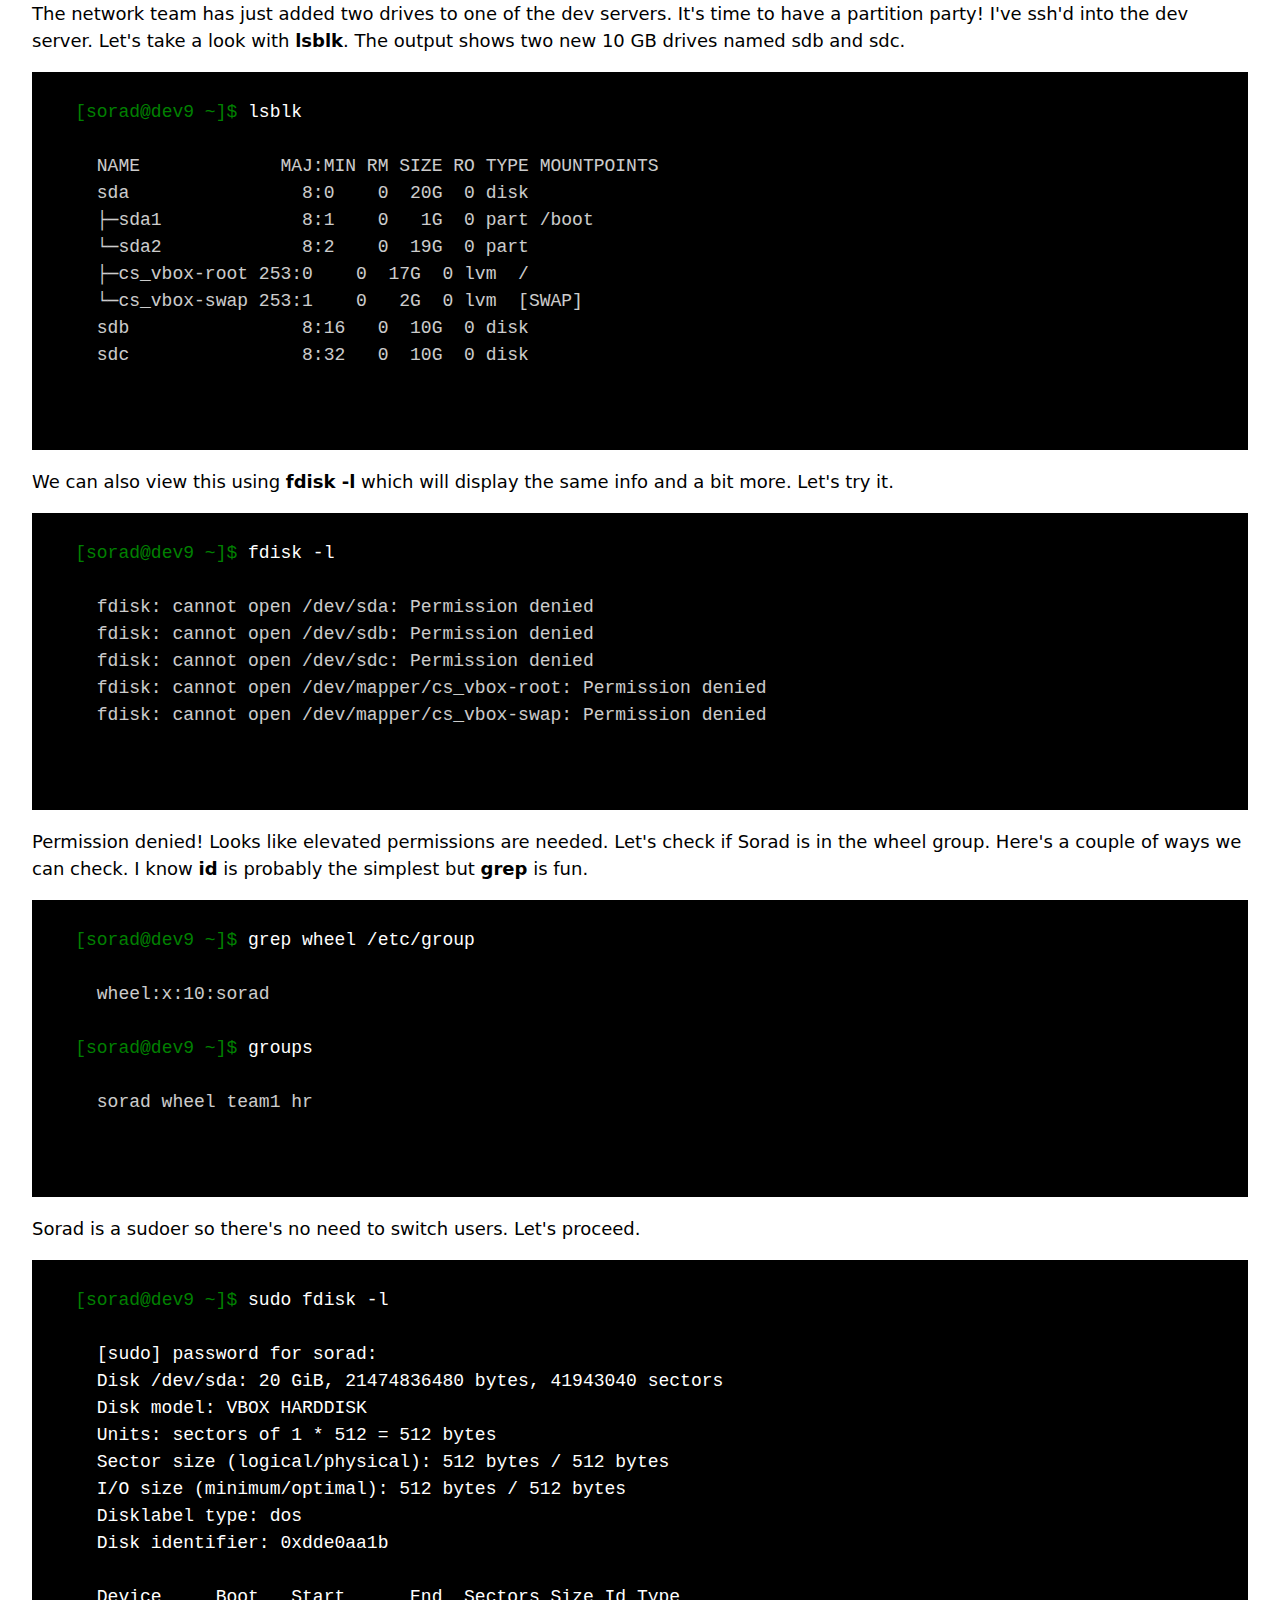
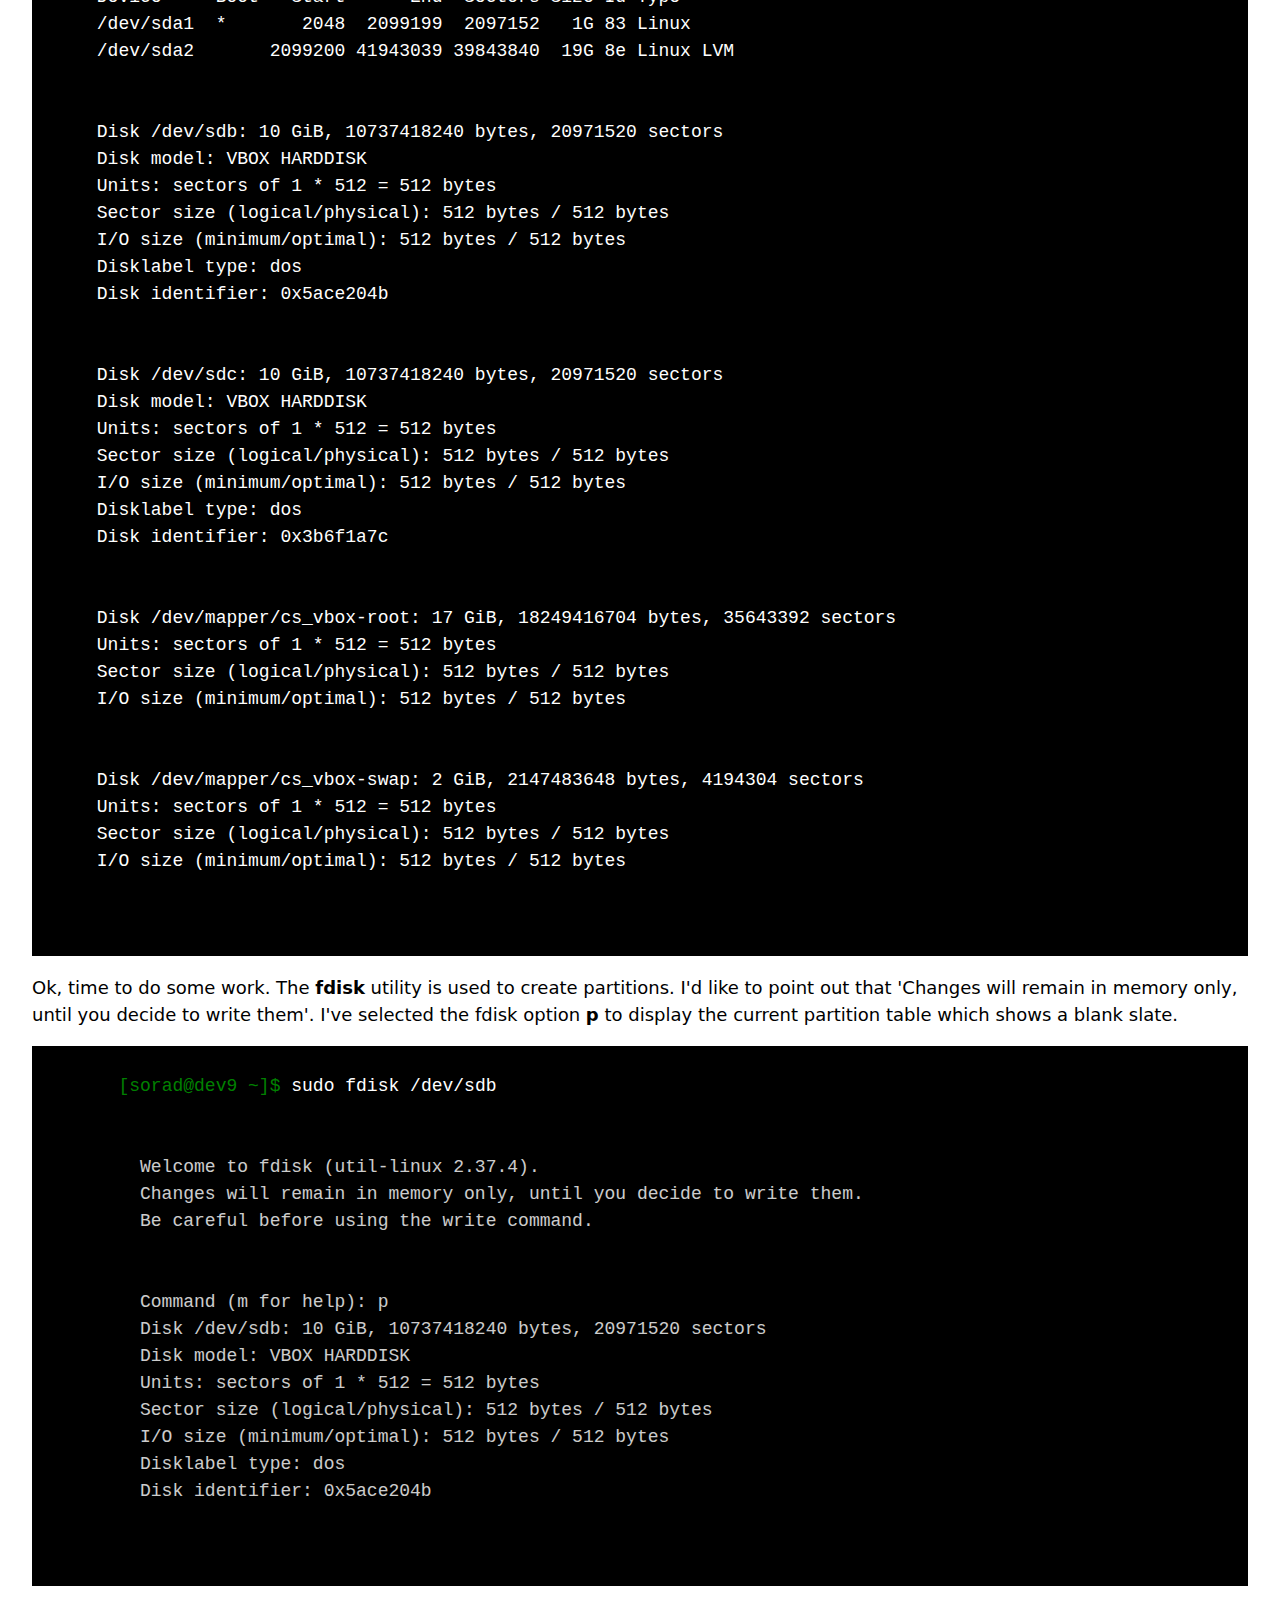
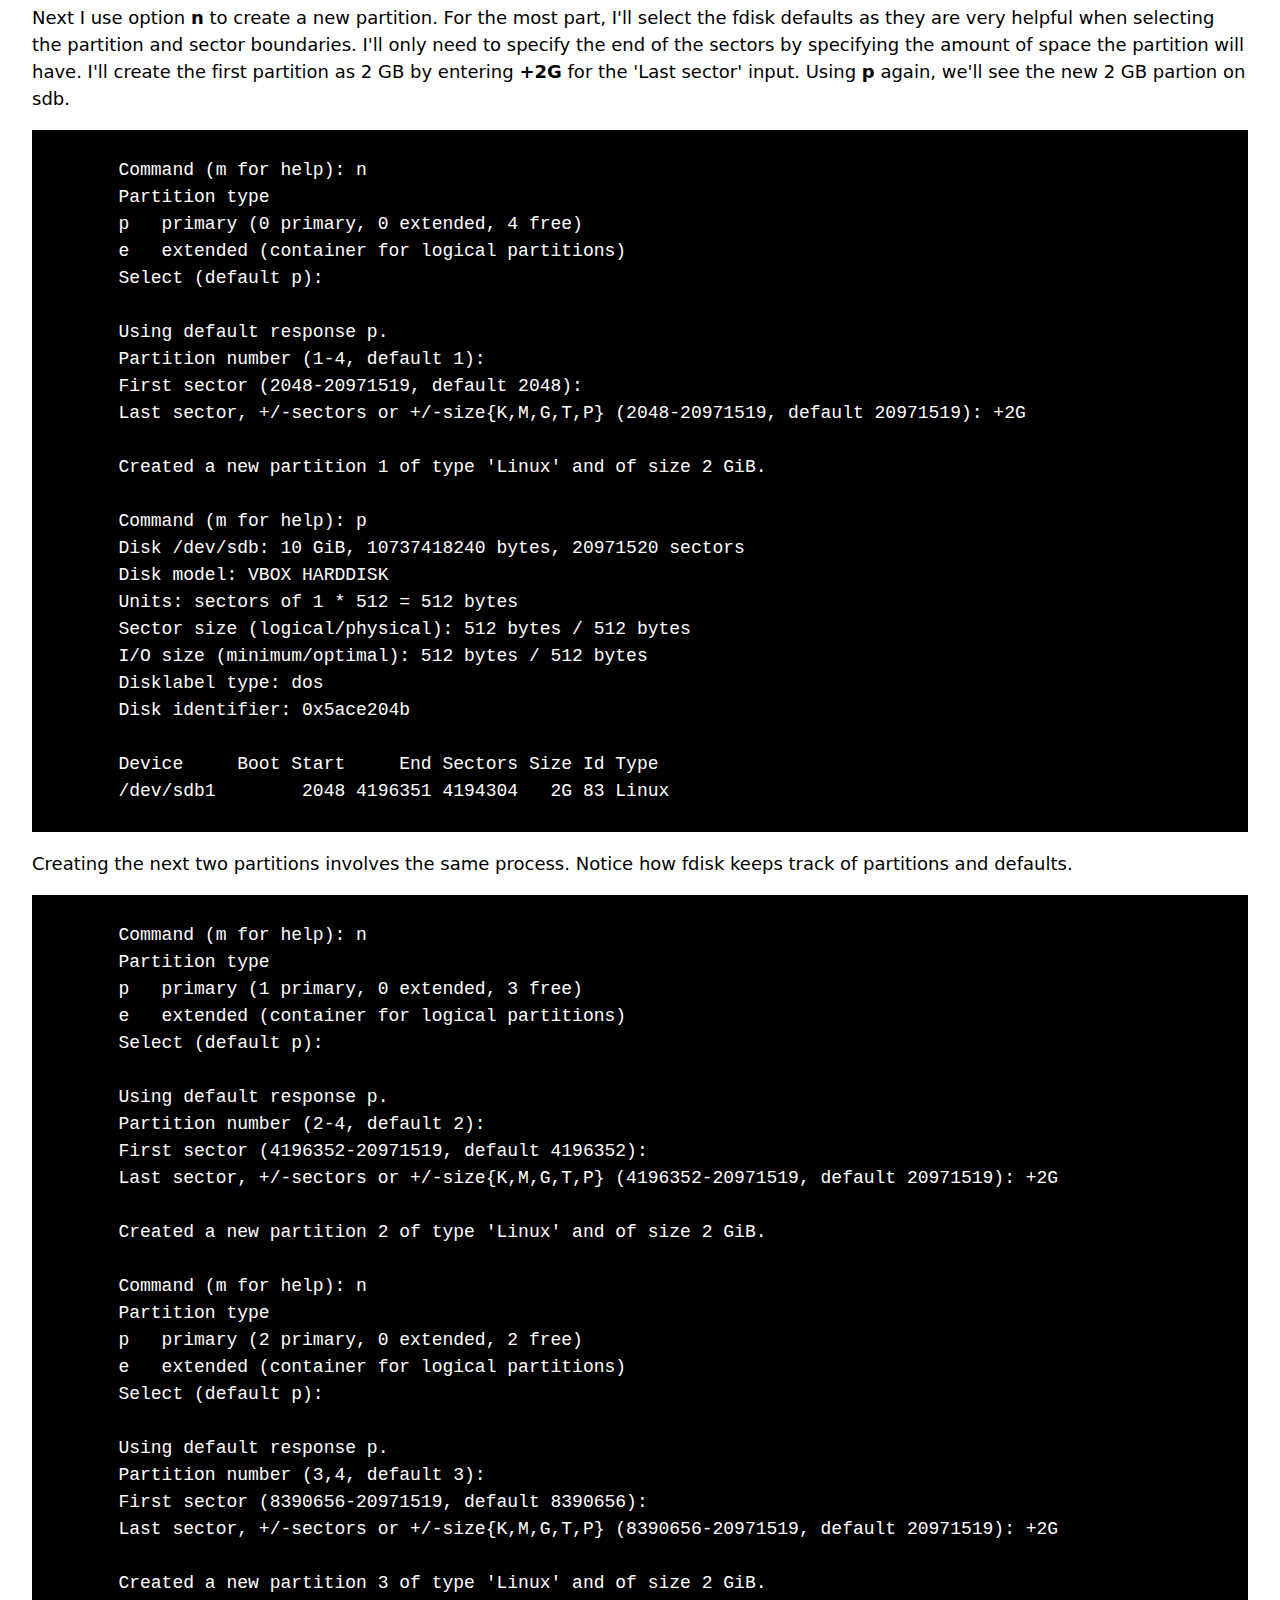
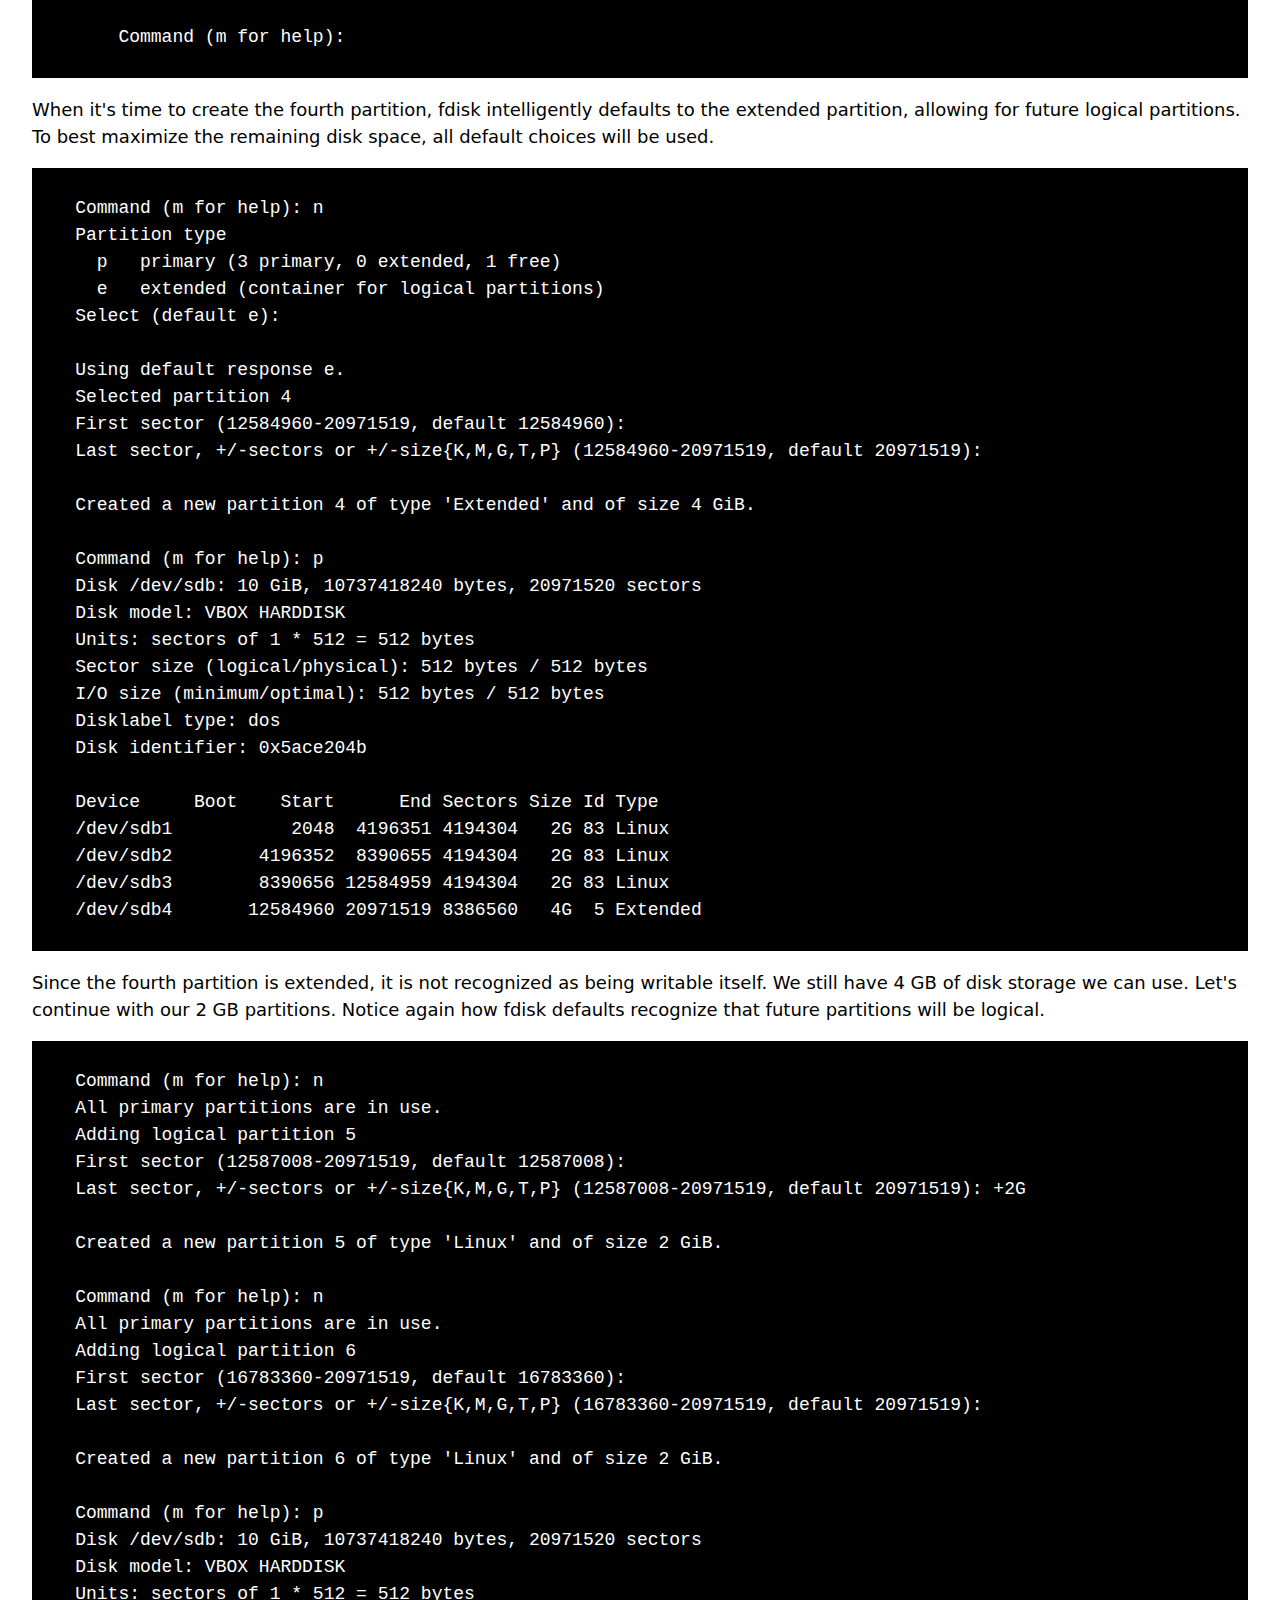
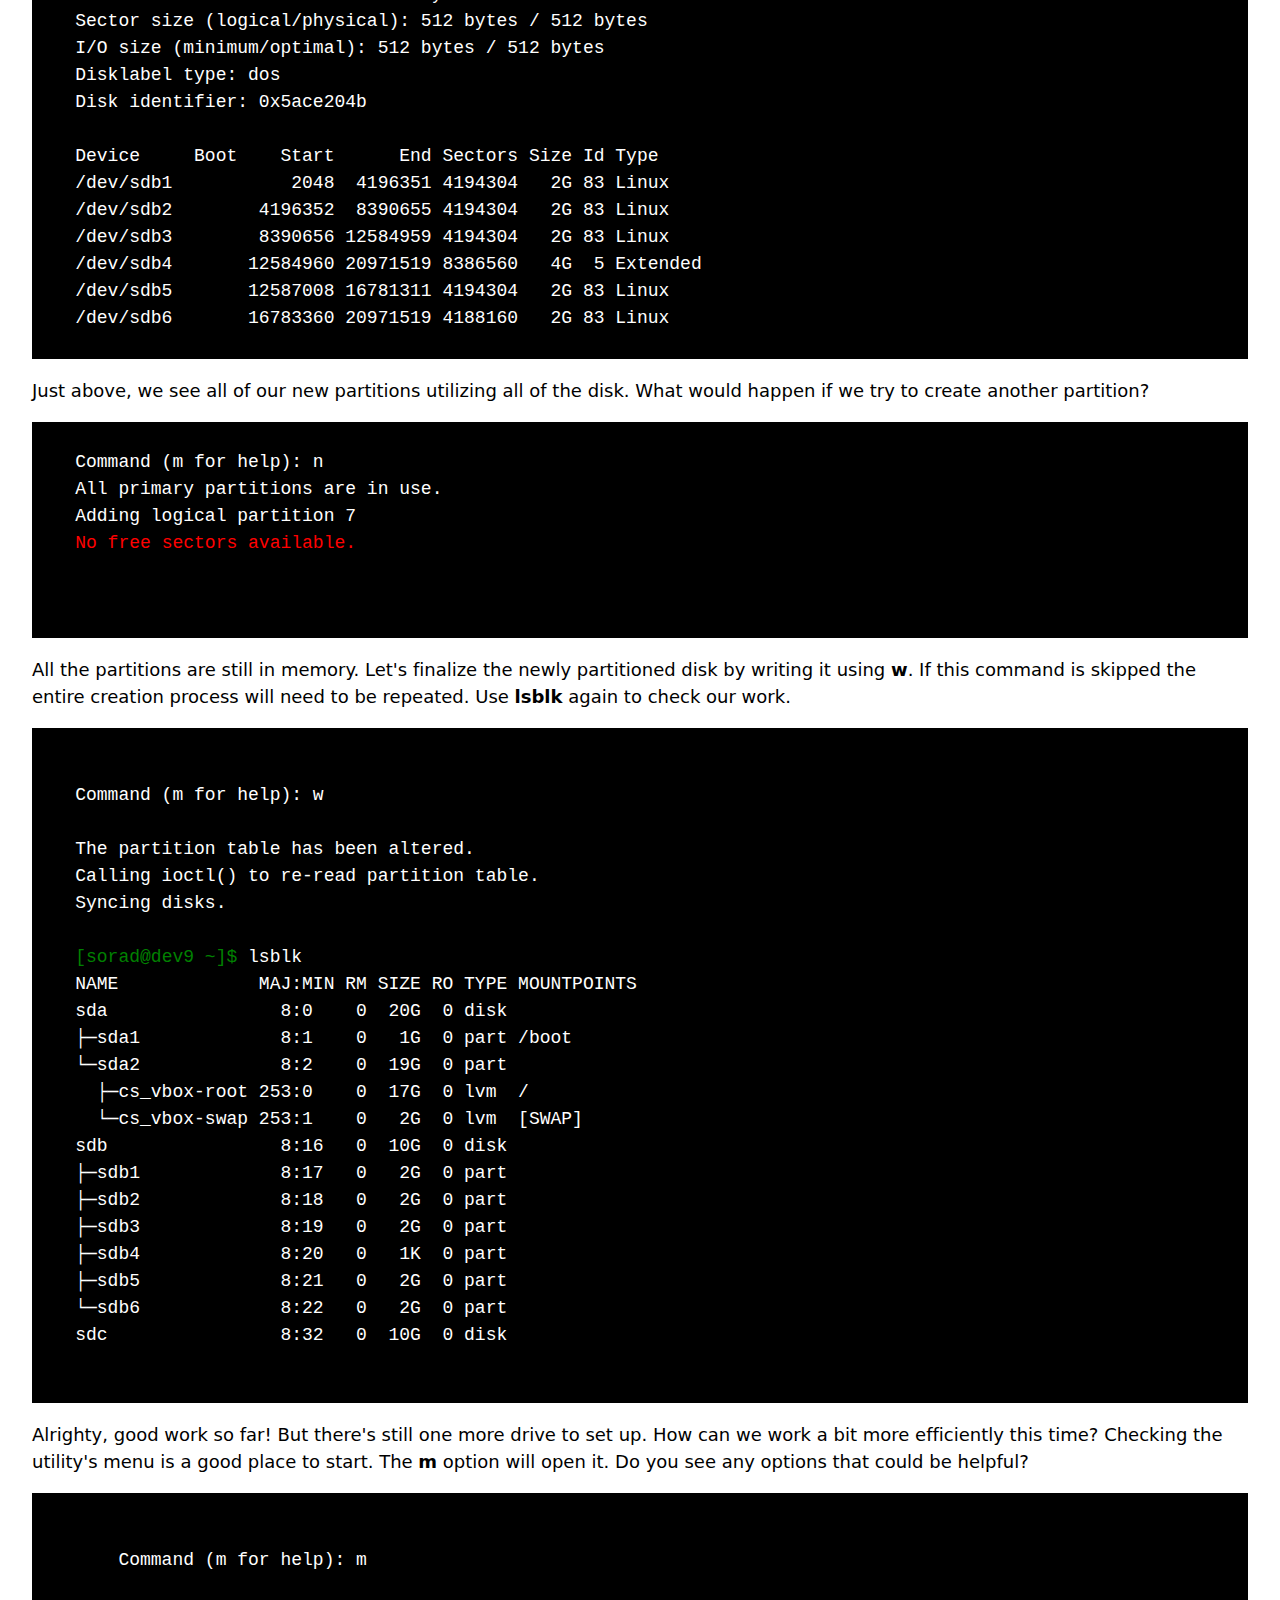
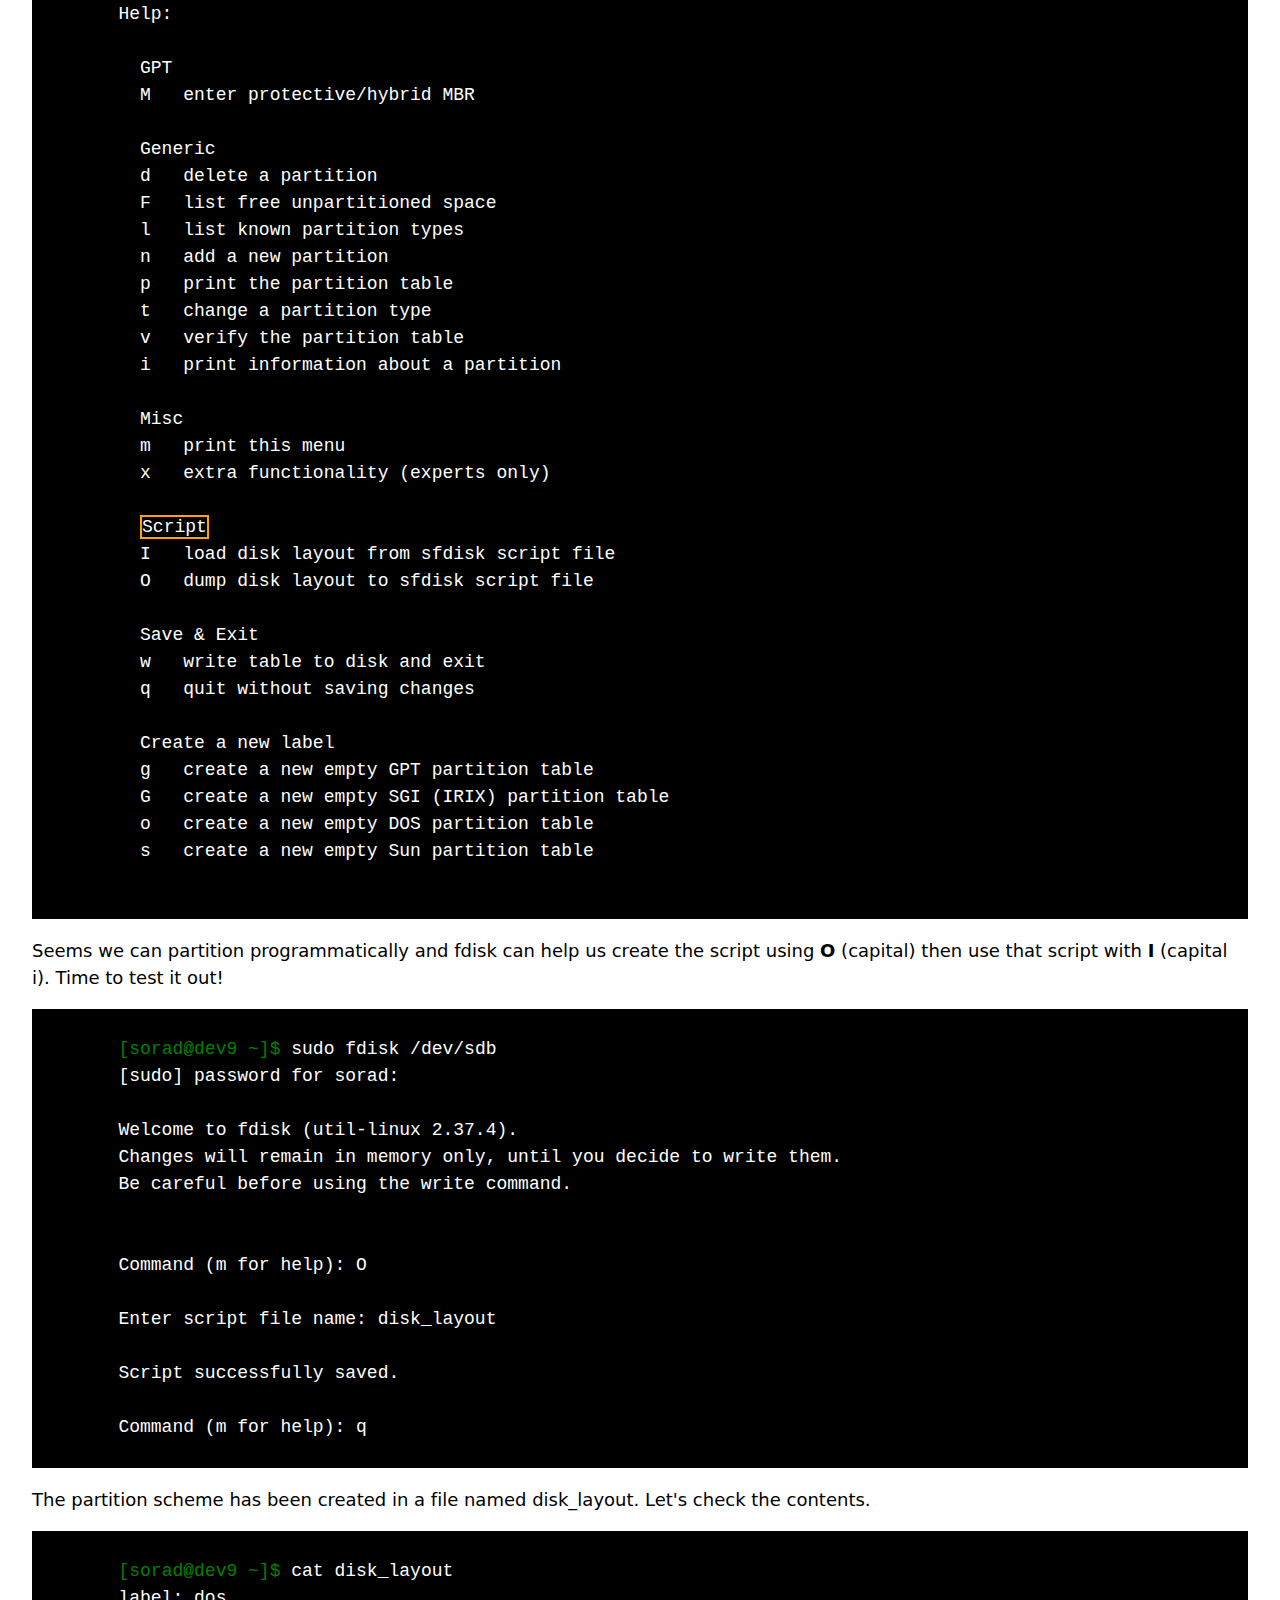
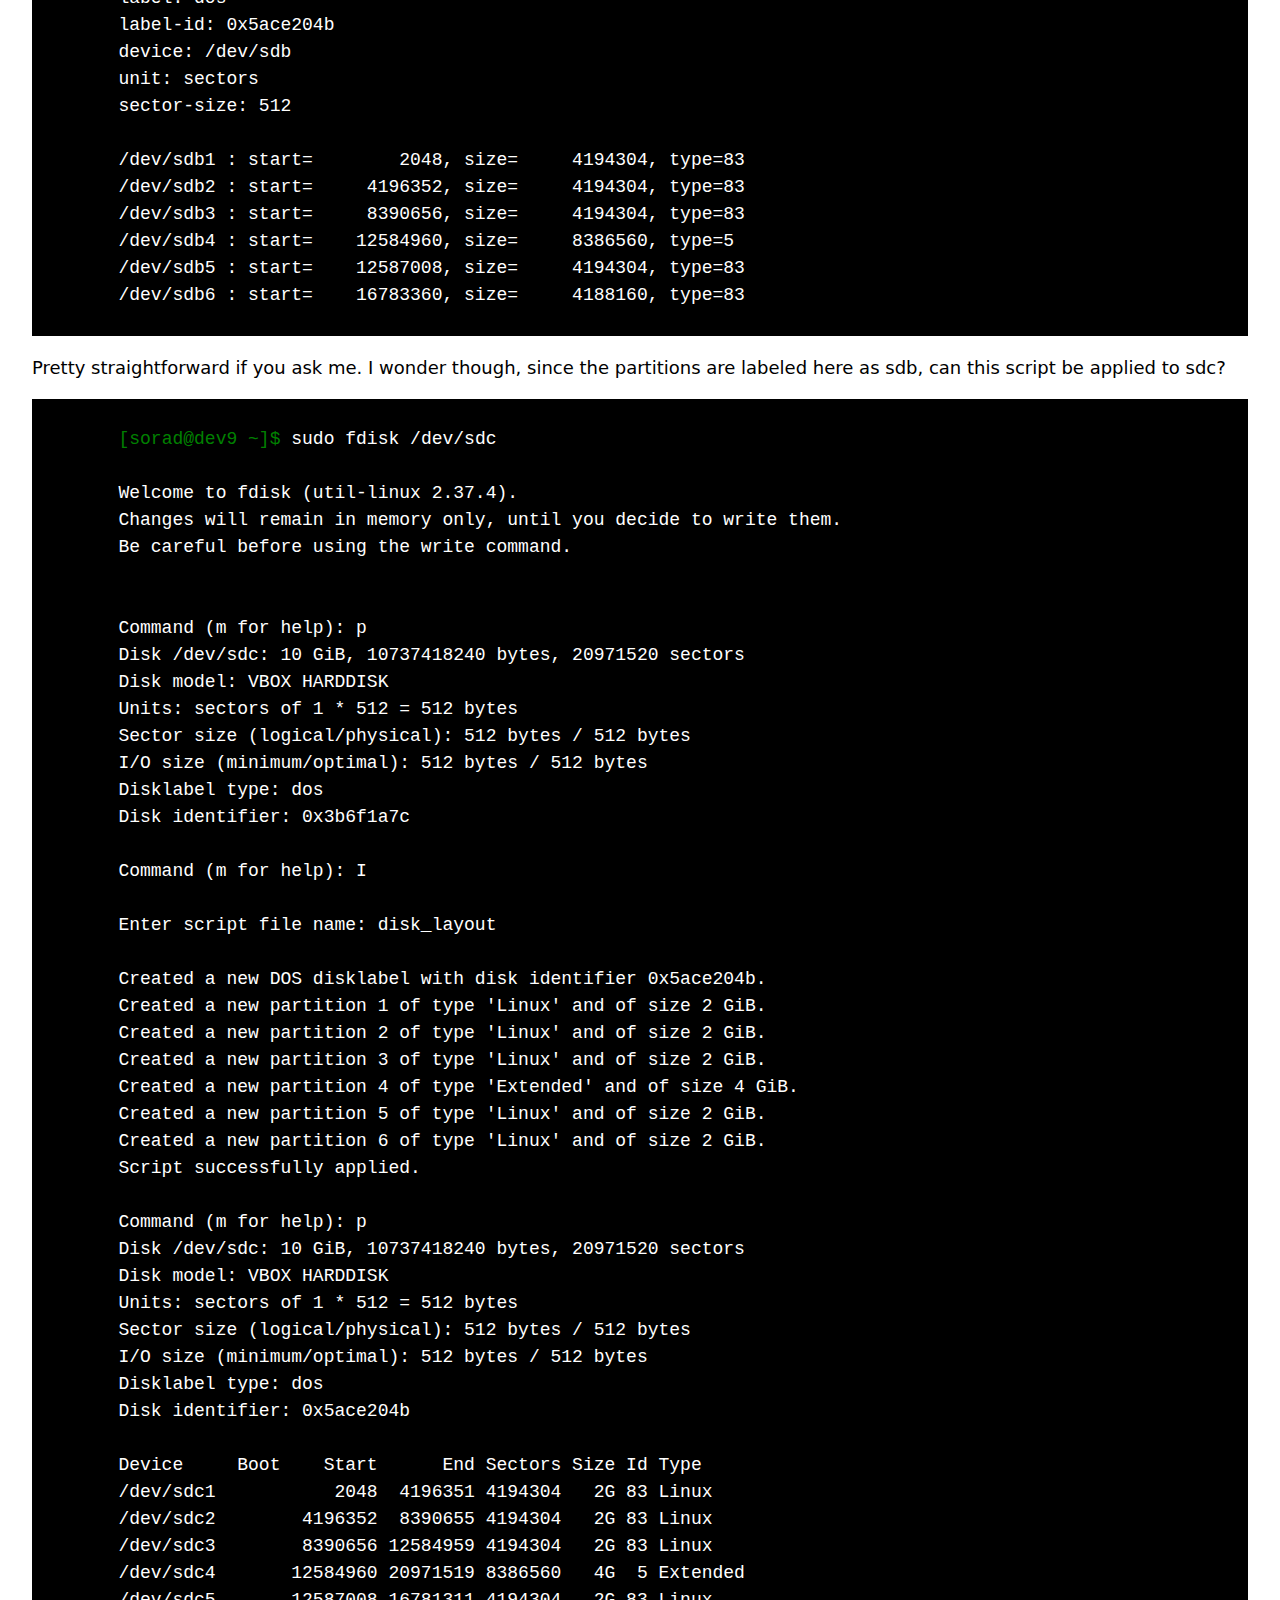
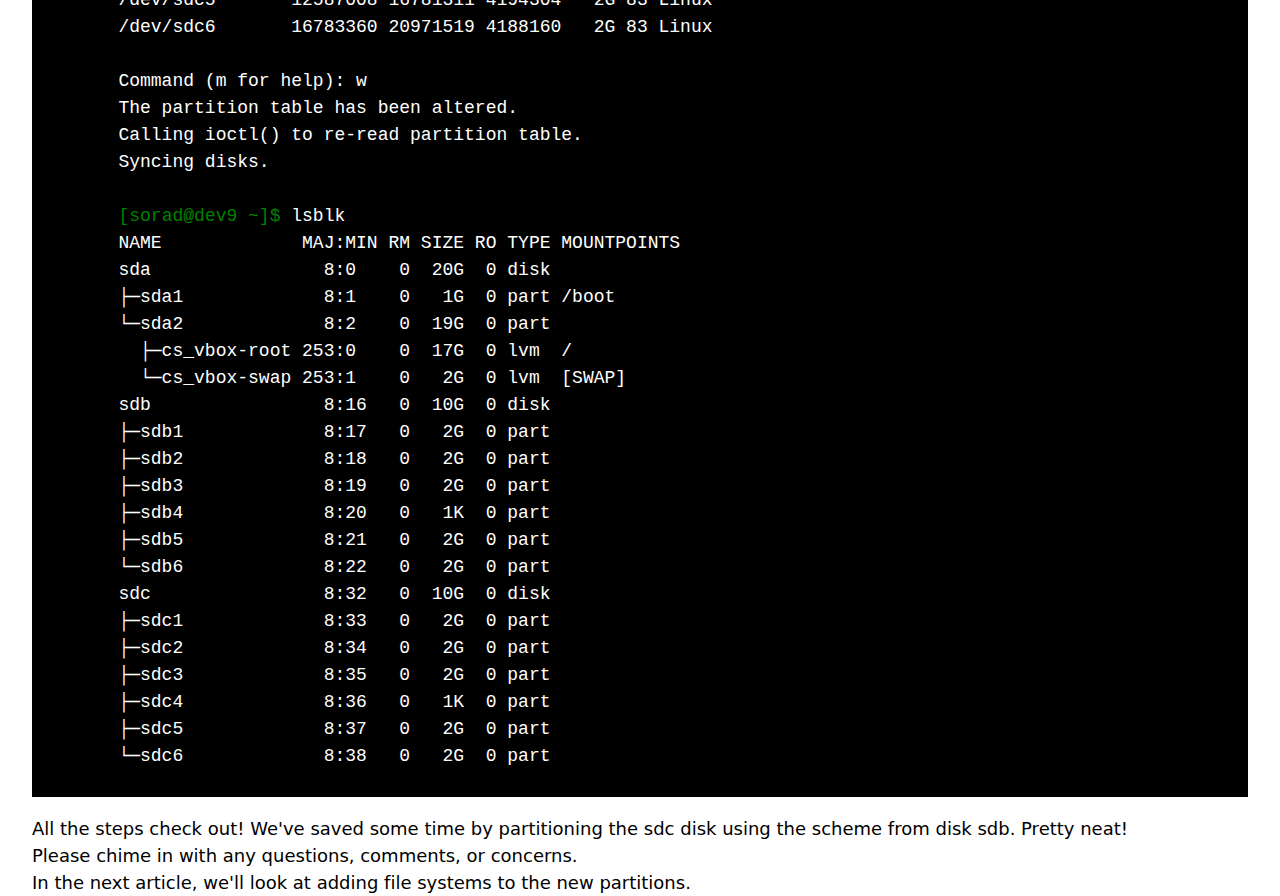
<file: fdisk.html>
<!DOCTYPE html>
<html lang="en">
<head>
  <meta charset="UTF-8">
  <meta name="viewport" content="width=device-width, initial-scale=1.0">
  <title>Partitioning Party</title>
  <link rel="stylesheet" href="reset.css">
  <style>
    pre{
  background: black;
  color: white;
}
code .output{
  opacity: .8;
}
.prompt{
  color: green;
  /* opacity: 1; */
}
.command{
  font-weight: 600;
}
  </style>
</head>
<body>
  <main>
    <div class="narration">
      <p>The network team has just added two drives to one of the dev servers. It's time to have a partition party! I've ssh'd into the dev server. Let's take a look with <span class="command">lsblk</span>. The output shows two new 10 GB drives named sdb and sdc.</p>
    </div>
    <pre>
    <code>
    <span class='prompt'><span class='prompt'>[sorad@dev9 ~]$</span></span> lsblk
    <span class="output">
      NAME             MAJ:MIN RM SIZE RO TYPE MOUNTPOINTS
      sda                8:0    0  20G  0 disk 
      ├─sda1             8:1    0   1G  0 part /boot
      └─sda2             8:2    0  19G  0 part 
      ├─cs_vbox-root 253:0    0  17G  0 lvm  /
      └─cs_vbox-swap 253:1    0   2G  0 lvm  [SWAP]
      sdb                8:16   0  10G  0 disk 
      sdc                8:32   0  10G  0 disk 
    </span>
    </code>
    </pre>

    <div class="narration">
      <p>We can also view this using <span class="command">fdisk -l</span> which will display the same info and a bit more. Let's try it.</p>
    </div>
    <pre>
    <code>
    <span class='prompt'><span class='prompt'>[sorad@dev9 ~]$</span></span> fdisk -l
    <span class="output">
      fdisk: cannot open /dev/sda: Permission denied
      fdisk: cannot open /dev/sdb: Permission denied
      fdisk: cannot open /dev/sdc: Permission denied
      fdisk: cannot open /dev/mapper/cs_vbox-root: Permission denied
      fdisk: cannot open /dev/mapper/cs_vbox-swap: Permission denied
    </span>
    </code>
    </pre>

    <div class="narration">
      <p>Permission denied! Looks like elevated permissions are needed. Let's check if Sorad is in the wheel group.  Here's a couple of ways we can check. I know <span class="command">id</span> is probably the simplest but <span class="command">grep</span> is fun.</p>
    </div>
    <pre>
    <code>
    <span class='prompt'><span class='prompt'>[sorad@dev9 ~]$</span></span> grep wheel /etc/group
    <span class="output">
      wheel:x:10:sorad
    </span>
    <span class='prompt'><span class='prompt'>[sorad@dev9 ~]$</span></span> groups
    <span class="output">
      sorad wheel team1 hr
    </span>
    </code>
    </pre>

     <div class="narration">
      <p>Sorad is a sudoer so there's no need to switch users. Let's proceed.</p>
    </div>

    <pre>
    <code>
    <span class='prompt'><span class='prompt'>[sorad@dev9 ~]$</span></span> sudo fdisk -l
    <span class="out">
      [sudo] password for sorad: 
      Disk /dev/sda: 20 GiB, 21474836480 bytes, 41943040 sectors
      Disk model: VBOX HARDDISK   
      Units: sectors of 1 * 512 = 512 bytes
      Sector size (logical/physical): 512 bytes / 512 bytes
      I/O size (minimum/optimal): 512 bytes / 512 bytes
      Disklabel type: dos
      Disk identifier: 0xdde0aa1b
      
      Device     Boot   Start      End  Sectors Size Id Type
      /dev/sda1  *       2048  2099199  2097152   1G 83 Linux
      /dev/sda2       2099200 41943039 39843840  19G 8e Linux LVM
      
      
      Disk /dev/sdb: 10 GiB, 10737418240 bytes, 20971520 sectors
      Disk model: VBOX HARDDISK   
      Units: sectors of 1 * 512 = 512 bytes
      Sector size (logical/physical): 512 bytes / 512 bytes
      I/O size (minimum/optimal): 512 bytes / 512 bytes
      Disklabel type: dos
      Disk identifier: 0x5ace204b
      
      
      Disk /dev/sdc: 10 GiB, 10737418240 bytes, 20971520 sectors
      Disk model: VBOX HARDDISK   
      Units: sectors of 1 * 512 = 512 bytes
      Sector size (logical/physical): 512 bytes / 512 bytes
      I/O size (minimum/optimal): 512 bytes / 512 bytes
      Disklabel type: dos
      Disk identifier: 0x3b6f1a7c
      
      
      Disk /dev/mapper/cs_vbox-root: 17 GiB, 18249416704 bytes, 35643392 sectors
      Units: sectors of 1 * 512 = 512 bytes
      Sector size (logical/physical): 512 bytes / 512 bytes
      I/O size (minimum/optimal): 512 bytes / 512 bytes
      
      
      Disk /dev/mapper/cs_vbox-swap: 2 GiB, 2147483648 bytes, 4194304 sectors
      Units: sectors of 1 * 512 = 512 bytes
      Sector size (logical/physical): 512 bytes / 512 bytes
      I/O size (minimum/optimal): 512 bytes / 512 bytes
    </span>
    </code>
    </pre>

    <div class="narration">
      <p>Ok, time to do some work. The <span class="command">fdisk</span> utility is used to create partitions. I'd like to point out that 'Changes will remain in memory only, until you decide to write them'. I've selected the fdisk option <span class="command">p</span> to display the current partition table which shows a blank slate.</p>
    </div>

    <pre>
      <code>
        <span class='prompt'><span class='prompt'>[sorad@dev9 ~]$</span></span> sudo fdisk /dev/sdb
        <span class="output">
          
          Welcome to fdisk (util-linux 2.37.4).
          Changes will remain in memory only, until you decide to write them.
          Be careful before using the write command.
          
          
          Command (m for help): p
          Disk /dev/sdb: 10 GiB, 10737418240 bytes, 20971520 sectors
          Disk model: VBOX HARDDISK   
          Units: sectors of 1 * 512 = 512 bytes
          Sector size (logical/physical): 512 bytes / 512 bytes
          I/O size (minimum/optimal): 512 bytes / 512 bytes
          Disklabel type: dos
          Disk identifier: 0x5ace204b
        </span>
        </code>
    </pre>

    <div class="narration">
      <p>Next I use option <span class="command">n</span> to create a new partition. For the most part, I'll select the fdisk defaults as they are very helpful when selecting the partition and sector boundaries. I'll only need to specify the end of the sectors by specifying the amount of space the partition will have.  I'll create the first partition as 2 GB by entering <span class="command">+2G</span> for the 'Last sector' input. Using <span class="command">p</span> again, we'll see the new 2 GB partion on sdb.</p>
    </div>

    <pre>
      <code>
        Command (m for help): n
        Partition type
        p   primary (0 primary, 0 extended, 4 free)
        e   extended (container for logical partitions)
        Select (default p): 
        
        Using default response p.
        Partition number (1-4, default 1): 
        First sector (2048-20971519, default 2048): 
        Last sector, +/-sectors or +/-size{K,M,G,T,P} (2048-20971519, default 20971519): +2G
        
        Created a new partition 1 of type 'Linux' and of size 2 GiB.
        
        Command (m for help): p
        Disk /dev/sdb: 10 GiB, 10737418240 bytes, 20971520 sectors
        Disk model: VBOX HARDDISK   
        Units: sectors of 1 * 512 = 512 bytes
        Sector size (logical/physical): 512 bytes / 512 bytes
        I/O size (minimum/optimal): 512 bytes / 512 bytes
        Disklabel type: dos
        Disk identifier: 0x5ace204b
        
        Device     Boot Start     End Sectors Size Id Type
        /dev/sdb1        2048 4196351 4194304   2G 83 Linux
      </pre>
        </code>


        <div class="narration">
          <p>Creating the next two partitions involves the same process. Notice how fdisk keeps track of partitions and defaults.</p>
        </div>

        <pre>
      <code>
        Command (m for help): n
        Partition type
        p   primary (1 primary, 0 extended, 3 free)
        e   extended (container for logical partitions)
        Select (default p): 
        
        Using default response p.
        Partition number (2-4, default 2): 
        First sector (4196352-20971519, default 4196352): 
        Last sector, +/-sectors or +/-size{K,M,G,T,P} (4196352-20971519, default 20971519): +2G
        
        Created a new partition 2 of type 'Linux' and of size 2 GiB.
        
        Command (m for help): n
        Partition type
        p   primary (2 primary, 0 extended, 2 free)
        e   extended (container for logical partitions)
        Select (default p): 
        
        Using default response p.
        Partition number (3,4, default 3): 
        First sector (8390656-20971519, default 8390656): 
        Last sector, +/-sectors or +/-size{K,M,G,T,P} (8390656-20971519, default 20971519): +2G

        Created a new partition 3 of type 'Linux' and of size 2 GiB.

        Command (m for help): 
      </pre>
</code>

<div class="narration">
          <p>When it's time to create the fourth partition, fdisk intelligently defaults to the extended partition, allowing for future logical partitions. To best maximize the remaining disk space, all default choices will be used.</p>
        </div>

<pre>
      <code>
    Command (m for help): n
    Partition type
      p   primary (3 primary, 0 extended, 1 free)
      e   extended (container for logical partitions)
    Select (default e): 

    Using default response e.
    Selected partition 4
    First sector (12584960-20971519, default 12584960): 
    Last sector, +/-sectors or +/-size{K,M,G,T,P} (12584960-20971519, default 20971519): 

    Created a new partition 4 of type 'Extended' and of size 4 GiB.

    Command (m for help): p
    Disk /dev/sdb: 10 GiB, 10737418240 bytes, 20971520 sectors
    Disk model: VBOX HARDDISK   
    Units: sectors of 1 * 512 = 512 bytes
    Sector size (logical/physical): 512 bytes / 512 bytes
    I/O size (minimum/optimal): 512 bytes / 512 bytes
    Disklabel type: dos
    Disk identifier: 0x5ace204b

    Device     Boot    Start      End Sectors Size Id Type
    /dev/sdb1           2048  4196351 4194304   2G 83 Linux
    /dev/sdb2        4196352  8390655 4194304   2G 83 Linux
    /dev/sdb3        8390656 12584959 4194304   2G 83 Linux
    /dev/sdb4       12584960 20971519 8386560   4G  5 Extended
      </pre>
    </code>

    <div class="narration">
          <p>Since the fourth partition is extended, it is not recognized as being writable itself. We still have 4 GB of disk storage we can use. Let's continue with our 2 GB partitions.  Notice again how fdisk defaults recognize that future partitions will be logical.</p>
        </div>

    <pre>
      <code>
    Command (m for help): n
    All primary partitions are in use.
    Adding logical partition 5
    First sector (12587008-20971519, default 12587008): 
    Last sector, +/-sectors or +/-size{K,M,G,T,P} (12587008-20971519, default 20971519): +2G

    Created a new partition 5 of type 'Linux' and of size 2 GiB.

    Command (m for help): n
    All primary partitions are in use.
    Adding logical partition 6
    First sector (16783360-20971519, default 16783360): 
    Last sector, +/-sectors or +/-size{K,M,G,T,P} (16783360-20971519, default 20971519): 

    Created a new partition 6 of type 'Linux' and of size 2 GiB.

    Command (m for help): p
    Disk /dev/sdb: 10 GiB, 10737418240 bytes, 20971520 sectors
    Disk model: VBOX HARDDISK   
    Units: sectors of 1 * 512 = 512 bytes
    Sector size (logical/physical): 512 bytes / 512 bytes
    I/O size (minimum/optimal): 512 bytes / 512 bytes
    Disklabel type: dos
    Disk identifier: 0x5ace204b

    Device     Boot    Start      End Sectors Size Id Type
    /dev/sdb1           2048  4196351 4194304   2G 83 Linux
    /dev/sdb2        4196352  8390655 4194304   2G 83 Linux
    /dev/sdb3        8390656 12584959 4194304   2G 83 Linux
    /dev/sdb4       12584960 20971519 8386560   4G  5 Extended
    /dev/sdb5       12587008 16781311 4194304   2G 83 Linux
    /dev/sdb6       16783360 20971519 4188160   2G 83 Linux
      </pre>
    </code>

    <div class="narration">
          <p>Just above, we see all of our new partitions utilizing all of the disk.  What would happen if we try to create another partition?</p>
        </div>

    <pre>
      <code>
    Command (m for help): n
    All primary partitions are in use.
    Adding logical partition 7
    <span style="color:red;">No free sectors available.</span>

    </code>
    </pre>

    <div class="narration">
          <p>All the partitions are still in memory. Let's finalize the newly partitioned disk by writing it using <span class="command">w</span>. If this command is skipped the entire creation process will need to be repeated. Use <span class="command">lsblk</span> again to check our work.</p>
        </div>

    <pre>
      <code>

    Command (m for help): w

    The partition table has been altered.
    Calling ioctl() to re-read partition table.
    Syncing disks.

    <span class='prompt'><span class='prompt'>[sorad@dev9 ~]$</span></span> lsblk
    NAME             MAJ:MIN RM SIZE RO TYPE MOUNTPOINTS
    sda                8:0    0  20G  0 disk 
    ├─sda1             8:1    0   1G  0 part /boot
    └─sda2             8:2    0  19G  0 part 
      ├─cs_vbox-root 253:0    0  17G  0 lvm  /
      └─cs_vbox-swap 253:1    0   2G  0 lvm  [SWAP]
    sdb                8:16   0  10G  0 disk 
    ├─sdb1             8:17   0   2G  0 part 
    ├─sdb2             8:18   0   2G  0 part 
    ├─sdb3             8:19   0   2G  0 part 
    ├─sdb4             8:20   0   1K  0 part 
    ├─sdb5             8:21   0   2G  0 part 
    └─sdb6             8:22   0   2G  0 part 
    sdc                8:32   0  10G  0 disk
    </code>
    </pre>

    <div class="narration">
          <p>Alrighty, good work so far! But there's still one more drive to set up. How can we work a bit more efficiently this time? Checking the utility's menu is a good place to start. The <span class="command">m</span> option will open it. Do you see any options that could be helpful?</p>
        </div>

        <pre>
      <code>

        Command (m for help): m

        Help:

          GPT
          M   enter protective/hybrid MBR

          Generic
          d   delete a partition
          F   list free unpartitioned space
          l   list known partition types
          n   add a new partition
          p   print the partition table
          t   change a partition type
          v   verify the partition table
          i   print information about a partition

          Misc
          m   print this menu
          x   extra functionality (experts only)
          
          <span style="border: 2px solid orange;">Script</span>
          I   load disk layout from sfdisk script file
          O   dump disk layout to sfdisk script file

          Save & Exit
          w   write table to disk and exit
          q   quit without saving changes

          Create a new label
          g   create a new empty GPT partition table
          G   create a new empty SGI (IRIX) partition table
          o   create a new empty DOS partition table
          s   create a new empty Sun partition table

      </pre>
   </code>

   <div class="narration">
          <p>Seems we can partition programmatically and fdisk can help us create the script using <span class="command">O</span> (capital) then use that script with <span class="command">I</span> (capital i).  Time to test it out! </p>
        </div>

        <pre>
      <code>
        <span class='prompt'>[sorad@dev9 ~]$</span> sudo fdisk /dev/sdb
        [sudo] password for sorad: 

        Welcome to fdisk (util-linux 2.37.4).
        Changes will remain in memory only, until you decide to write them.
        Be careful before using the write command.


        Command (m for help): O

        Enter script file name: disk_layout

        Script successfully saved.

        Command (m for help): q
      </pre>
    </code>

    <div class="narration">
          <p>The partition scheme has been created in a file named disk_layout. Let's check the contents. </p>
        </div>

        <pre>
      <code>
        <span class='prompt'>[sorad@dev9 ~]$</span> cat disk_layout 
        label: dos
        label-id: 0x5ace204b
        device: /dev/sdb
        unit: sectors
        sector-size: 512

        /dev/sdb1 : start=        2048, size=     4194304, type=83
        /dev/sdb2 : start=     4196352, size=     4194304, type=83
        /dev/sdb3 : start=     8390656, size=     4194304, type=83
        /dev/sdb4 : start=    12584960, size=     8386560, type=5
        /dev/sdb5 : start=    12587008, size=     4194304, type=83
        /dev/sdb6 : start=    16783360, size=     4188160, type=83
      </pre>
    </code>

    <div class="narration">
          <p>Pretty straightforward if you ask me. I wonder though, since the partitions are labeled here as sdb, can this script be applied to sdc?</p>
        </div>

        <pre>
      <code>
        <span class='prompt'>[sorad@dev9 ~]$</span> sudo fdisk /dev/sdc

        Welcome to fdisk (util-linux 2.37.4).
        Changes will remain in memory only, until you decide to write them.
        Be careful before using the write command.


        Command (m for help): p
        Disk /dev/sdc: 10 GiB, 10737418240 bytes, 20971520 sectors
        Disk model: VBOX HARDDISK   
        Units: sectors of 1 * 512 = 512 bytes
        Sector size (logical/physical): 512 bytes / 512 bytes
        I/O size (minimum/optimal): 512 bytes / 512 bytes
        Disklabel type: dos
        Disk identifier: 0x3b6f1a7c

        Command (m for help): I

        Enter script file name: disk_layout

        Created a new DOS disklabel with disk identifier 0x5ace204b.
        Created a new partition 1 of type 'Linux' and of size 2 GiB.
        Created a new partition 2 of type 'Linux' and of size 2 GiB.
        Created a new partition 3 of type 'Linux' and of size 2 GiB.
        Created a new partition 4 of type 'Extended' and of size 4 GiB.
        Created a new partition 5 of type 'Linux' and of size 2 GiB.
        Created a new partition 6 of type 'Linux' and of size 2 GiB.
        Script successfully applied.

        Command (m for help): p
        Disk /dev/sdc: 10 GiB, 10737418240 bytes, 20971520 sectors
        Disk model: VBOX HARDDISK   
        Units: sectors of 1 * 512 = 512 bytes
        Sector size (logical/physical): 512 bytes / 512 bytes
        I/O size (minimum/optimal): 512 bytes / 512 bytes
        Disklabel type: dos
        Disk identifier: 0x5ace204b

        Device     Boot    Start      End Sectors Size Id Type
        /dev/sdc1           2048  4196351 4194304   2G 83 Linux
        /dev/sdc2        4196352  8390655 4194304   2G 83 Linux
        /dev/sdc3        8390656 12584959 4194304   2G 83 Linux
        /dev/sdc4       12584960 20971519 8386560   4G  5 Extended
        /dev/sdc5       12587008 16781311 4194304   2G 83 Linux
        /dev/sdc6       16783360 20971519 4188160   2G 83 Linux

        Command (m for help): w
        The partition table has been altered.
        Calling ioctl() to re-read partition table.
        Syncing disks.

        <span class='prompt'>[sorad@dev9 ~]$</span> lsblk
        NAME             MAJ:MIN RM SIZE RO TYPE MOUNTPOINTS
        sda                8:0    0  20G  0 disk 
        ├─sda1             8:1    0   1G  0 part /boot
        └─sda2             8:2    0  19G  0 part 
          ├─cs_vbox-root 253:0    0  17G  0 lvm  /
          └─cs_vbox-swap 253:1    0   2G  0 lvm  [SWAP]
        sdb                8:16   0  10G  0 disk 
        ├─sdb1             8:17   0   2G  0 part 
        ├─sdb2             8:18   0   2G  0 part 
        ├─sdb3             8:19   0   2G  0 part 
        ├─sdb4             8:20   0   1K  0 part 
        ├─sdb5             8:21   0   2G  0 part 
        └─sdb6             8:22   0   2G  0 part 
        sdc                8:32   0  10G  0 disk 
        ├─sdc1             8:33   0   2G  0 part 
        ├─sdc2             8:34   0   2G  0 part 
        ├─sdc3             8:35   0   2G  0 part 
        ├─sdc4             8:36   0   1K  0 part 
        ├─sdc5             8:37   0   2G  0 part 
        └─sdc6             8:38   0   2G  0 part
      </pre>
</code>

<div class="narration">
          <p>All the steps check out! We've saved some time by partitioning the sdc disk using the scheme from disk sdb. Pretty neat!</p>
          <p>Please chime in with any questions, comments, or concerns.</p>
          <p>In the next article, we'll look at adding file systems to the new partitions.</p>
        </div>


  </main>
</body>
</html>
</file>
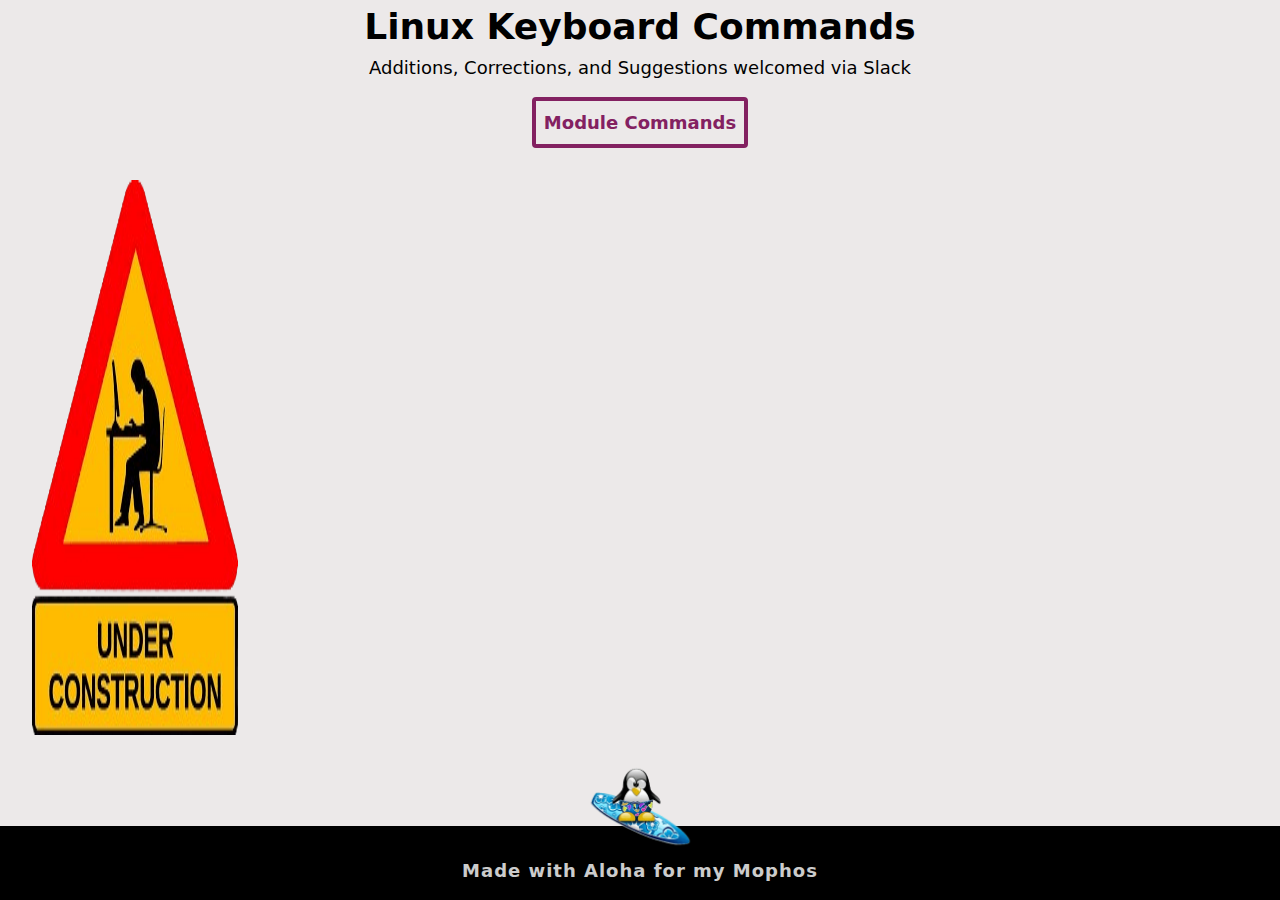
<file: keyboard-commands.html>
<!DOCTYPE html>
<html lang="en">
<head>
  <meta charset="UTF-8">
  <meta name="viewport" content="width=device-width, initial-scale=1.0">
  <title>Linux Keyboard Commands</title>
  <link rel="icon" type="image/png" href="favicon-96x96.png" sizes="96x96" />
  <link rel="icon" type="image/svg+xml" href="favicon.svg" />
  <link rel="shortcut icon" href="favicon.ico" />
  <link rel="apple-touch-icon" sizes="180x180" href="apple-touch-icon.png" />
  <meta name="apple-mobile-web-app-title" content="Linux Commands" />
  <link rel="manifest" href="site.webmanifest" />
  <link rel="stylesheet" href="reset.css">
  <link rel="stylesheet" href="style.css">
</head>
<body>
<header>
  <h1>Linux Keyboard Commands</h1>
  <p>Additions, Corrections, and Suggestions welcomed via Slack</p>
  <a href="./" class="link">Module Commands</a>
</header>
<main>

  <img class="construction" src="under-construction.png" alt="Website under construction">
  
</main>
<footer>
  <img src="linux_surf.png" alt="Surfing Linux Penguin" height="100" width="122">
  <h4>Made with Aloha for my <span class="spray-paint-x">M</span>ophos</h4>
</footer>
</body>
</html>
</file>
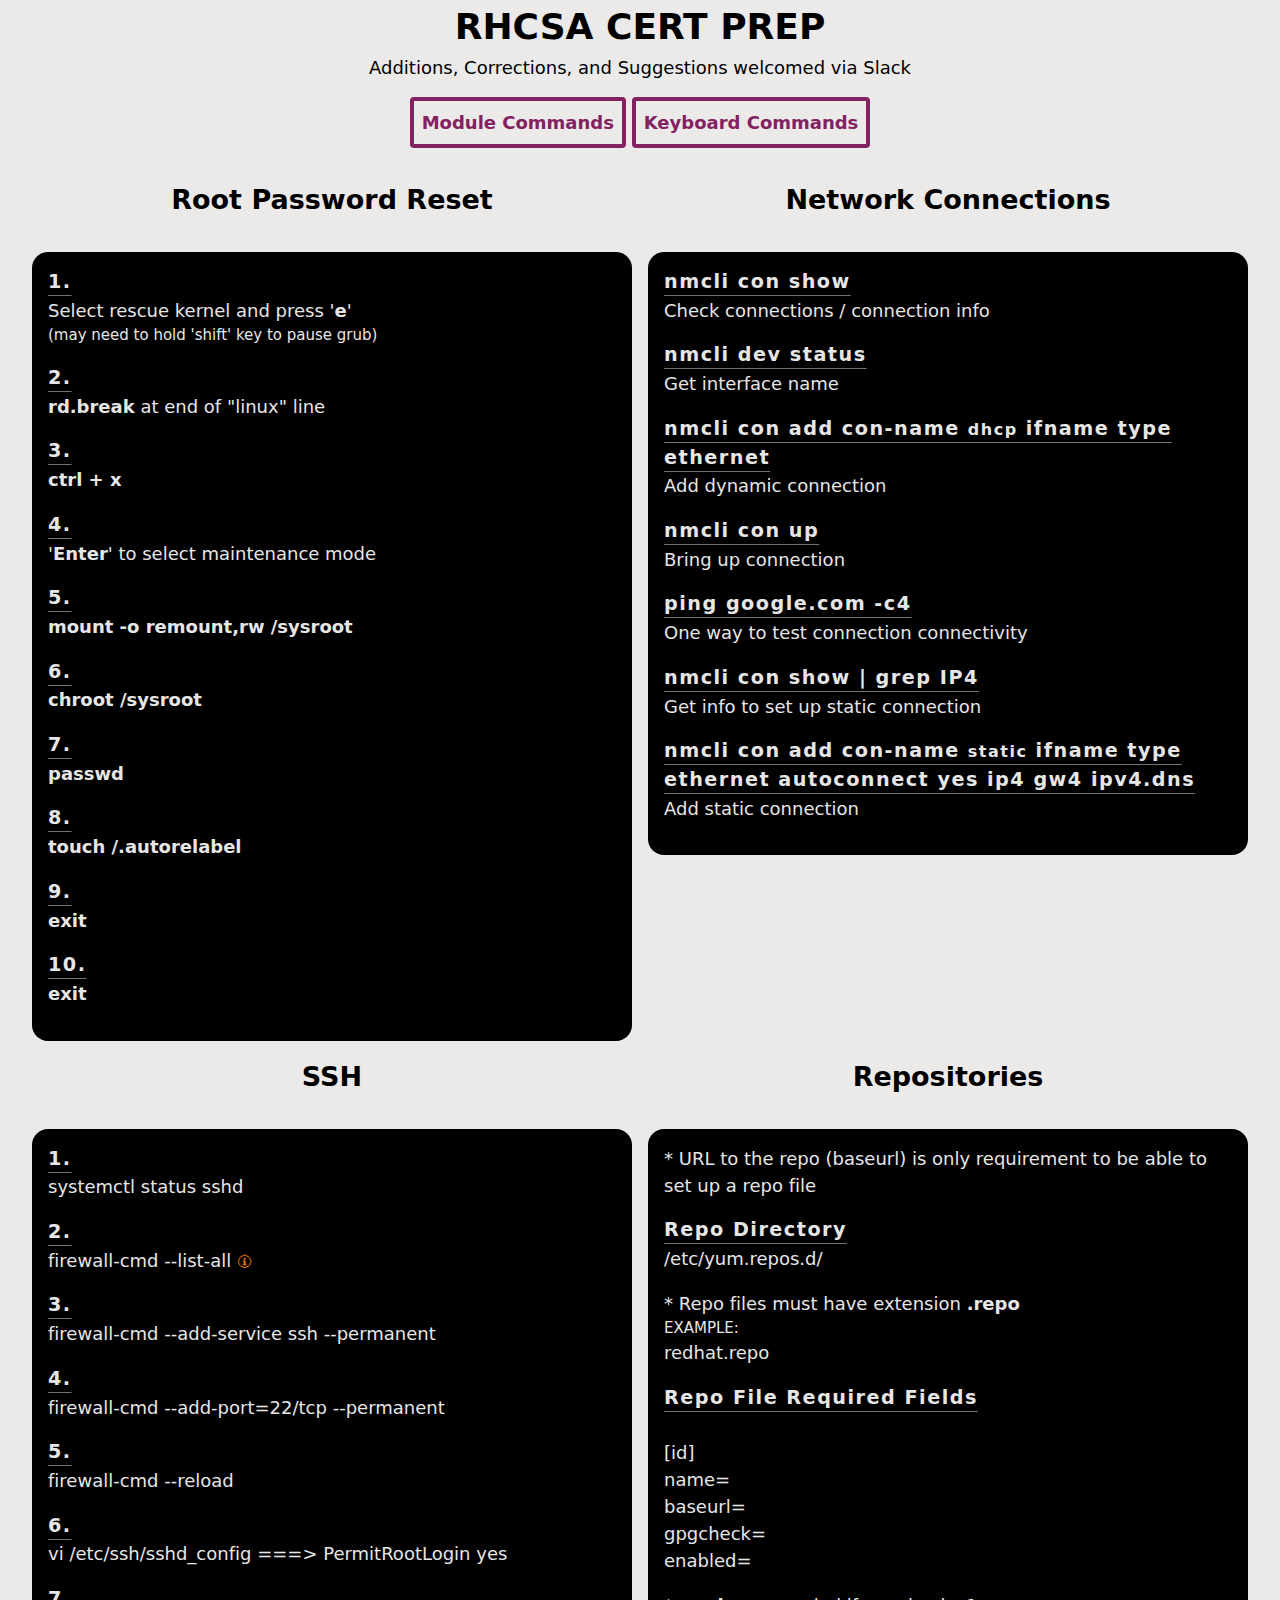
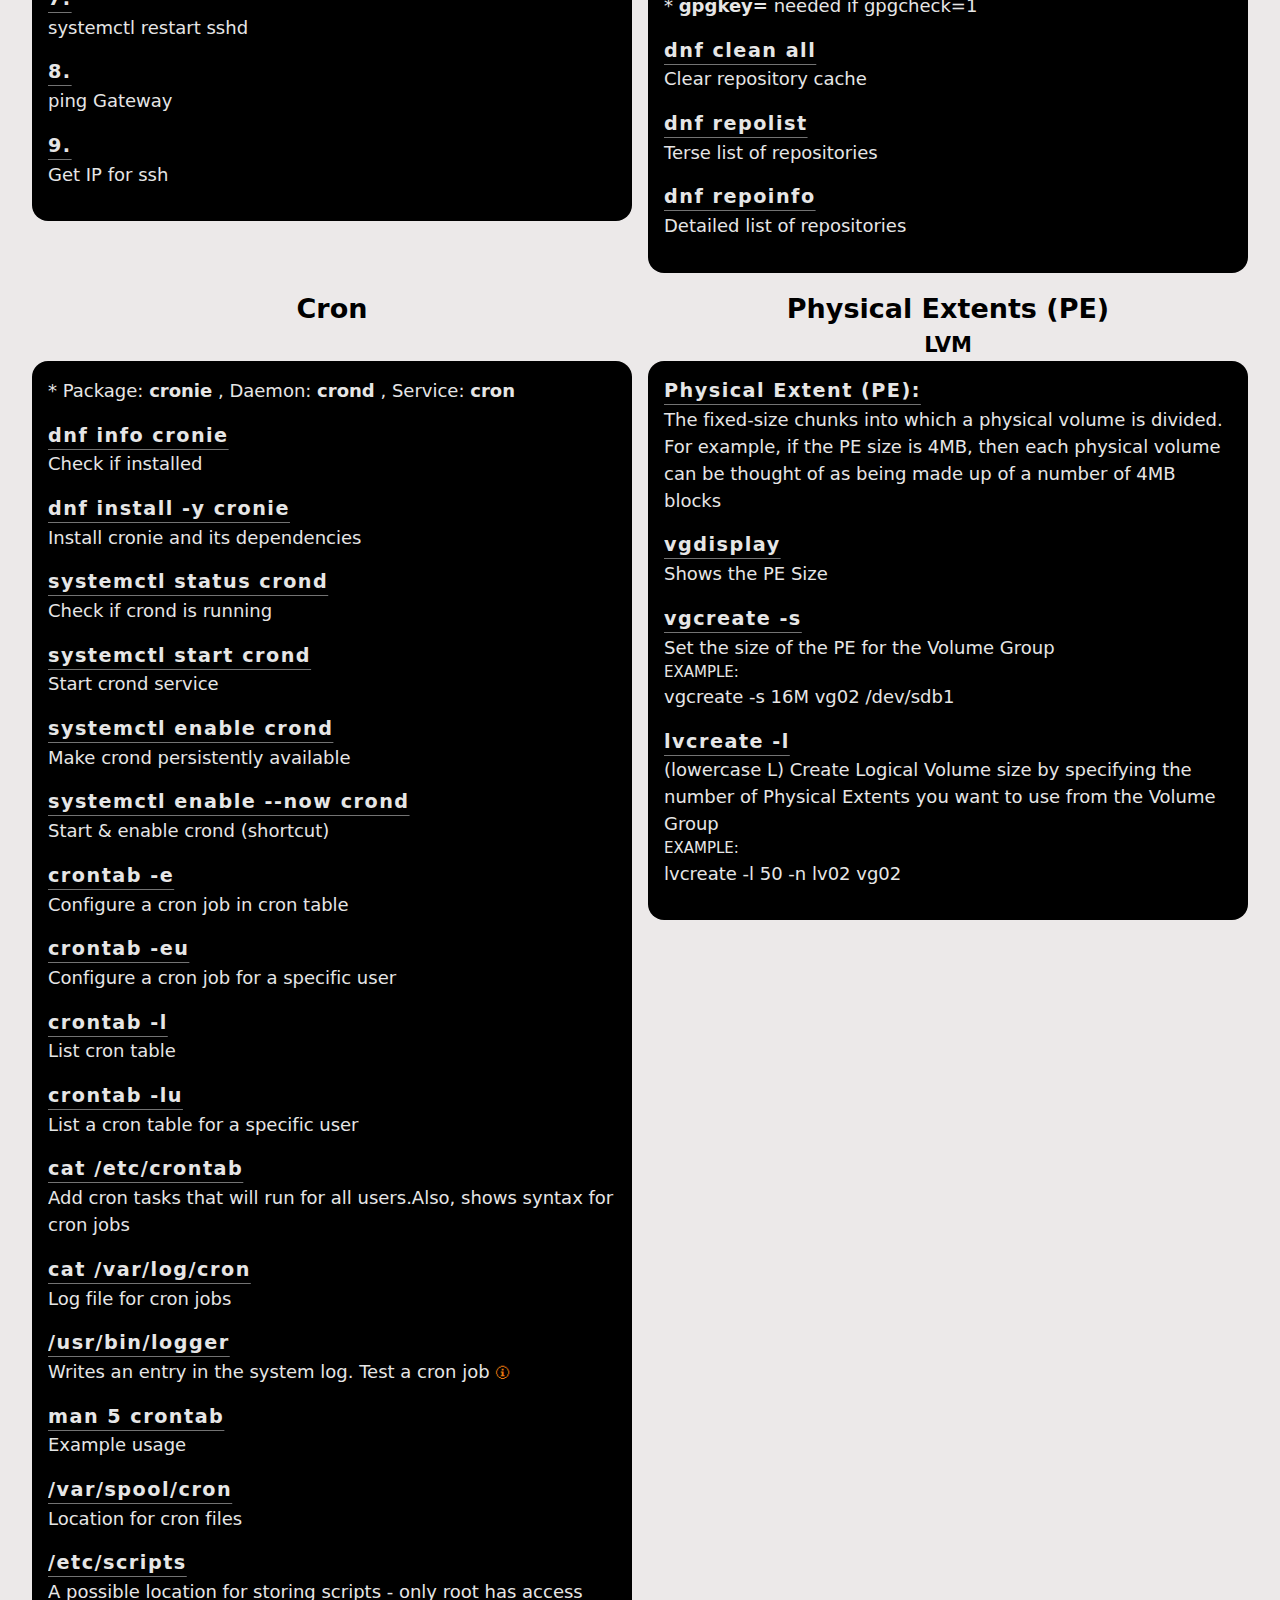
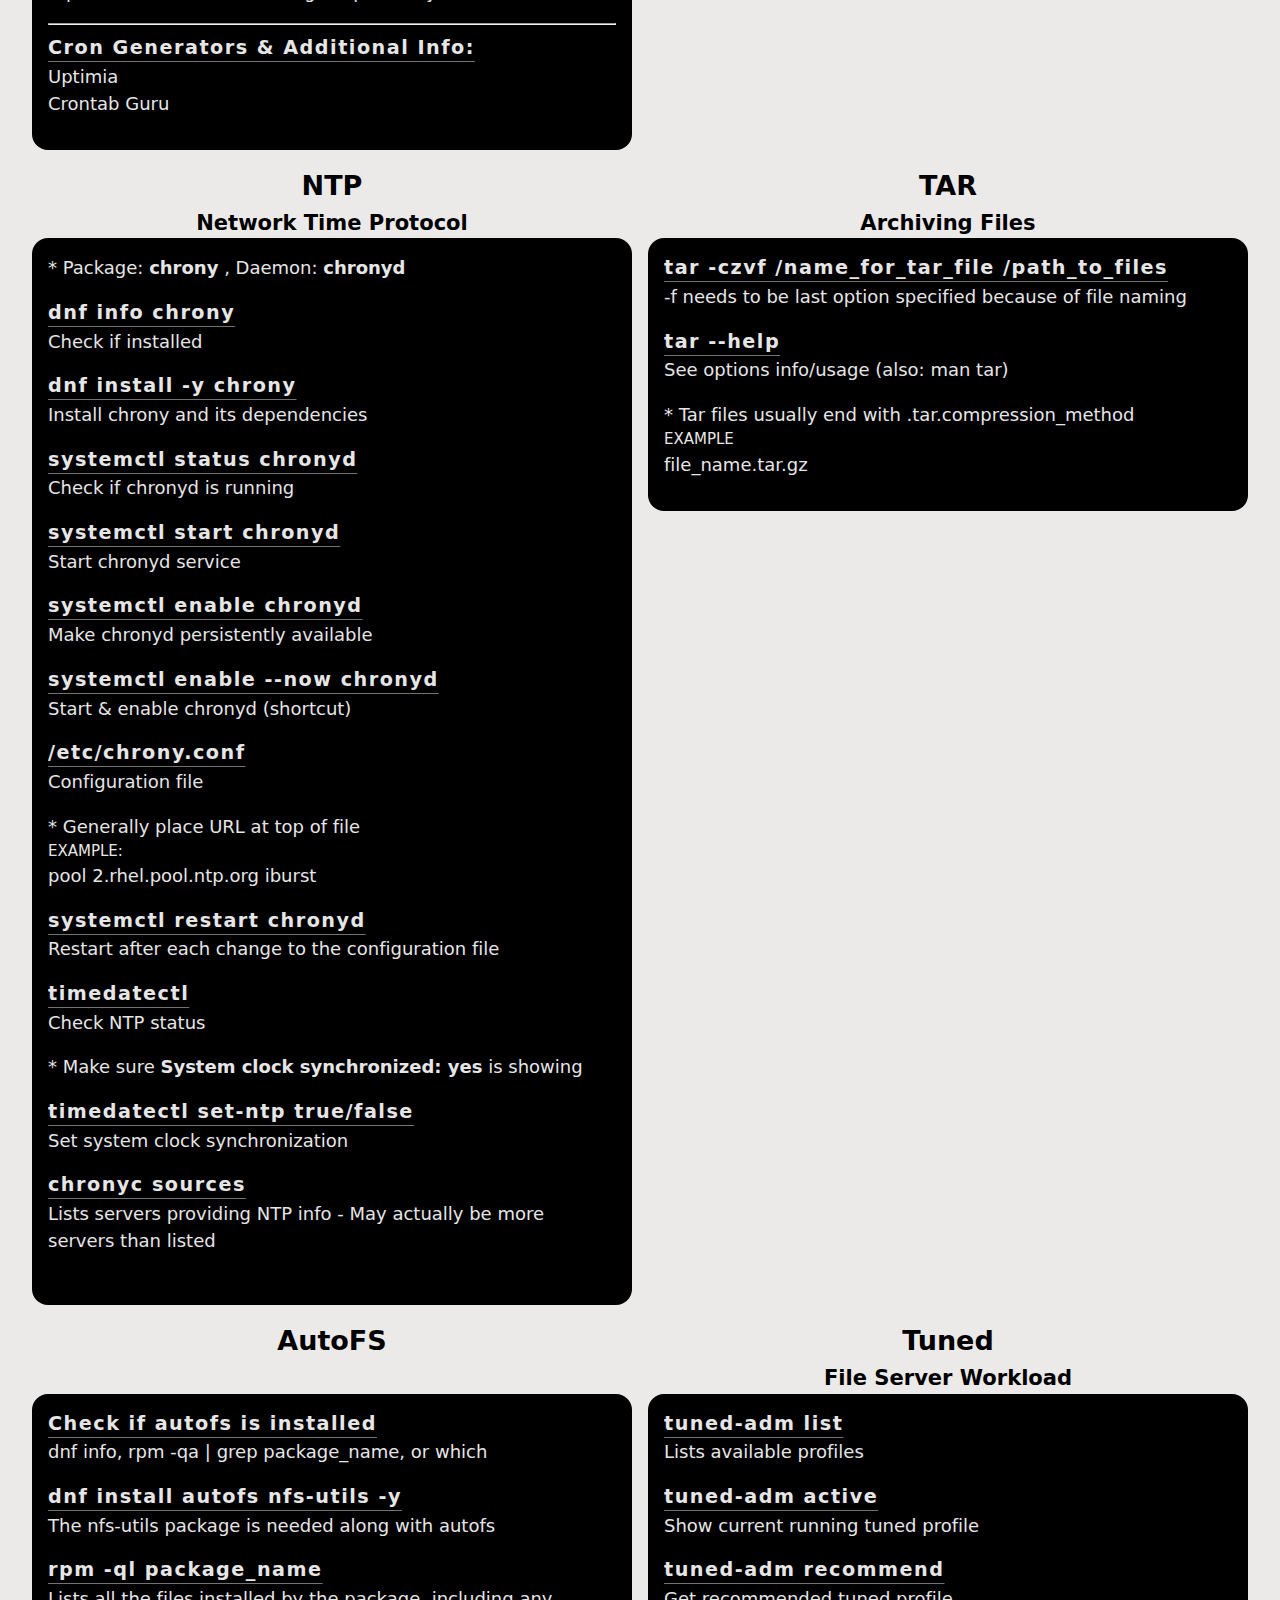
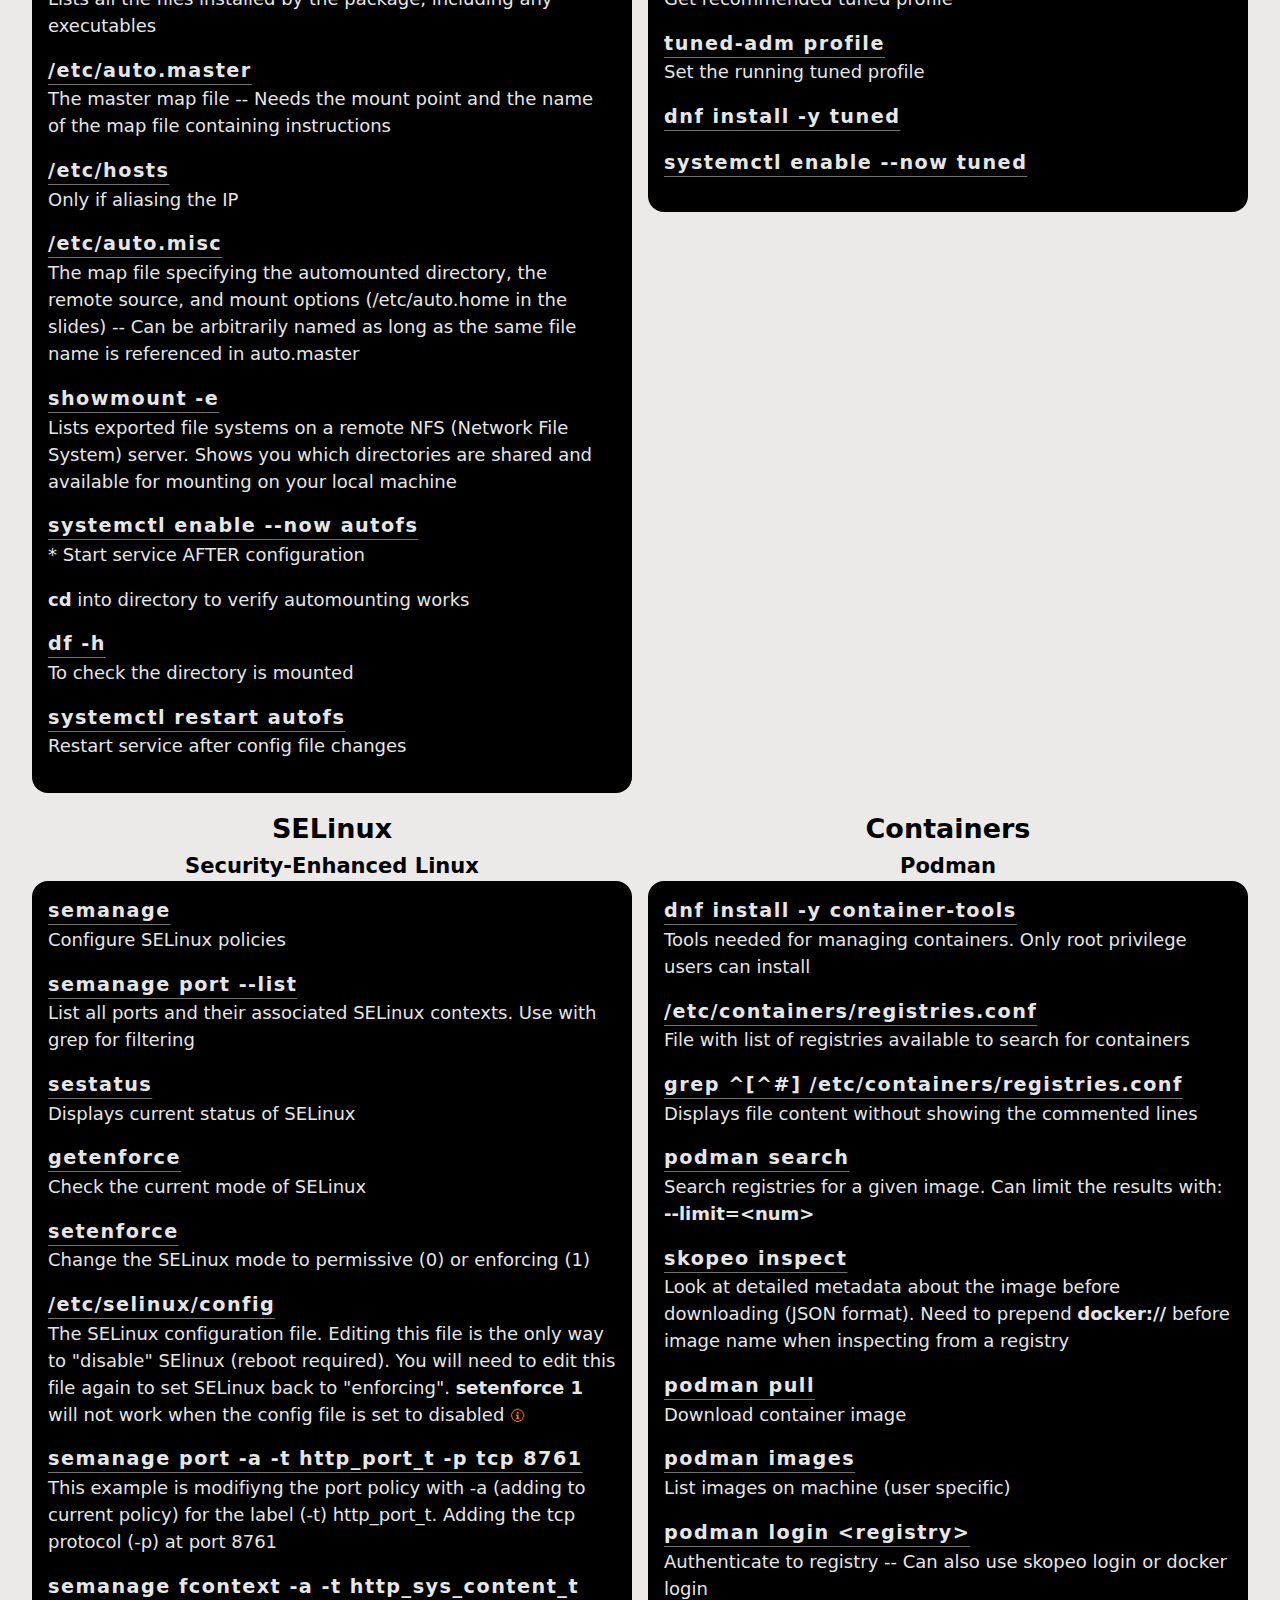
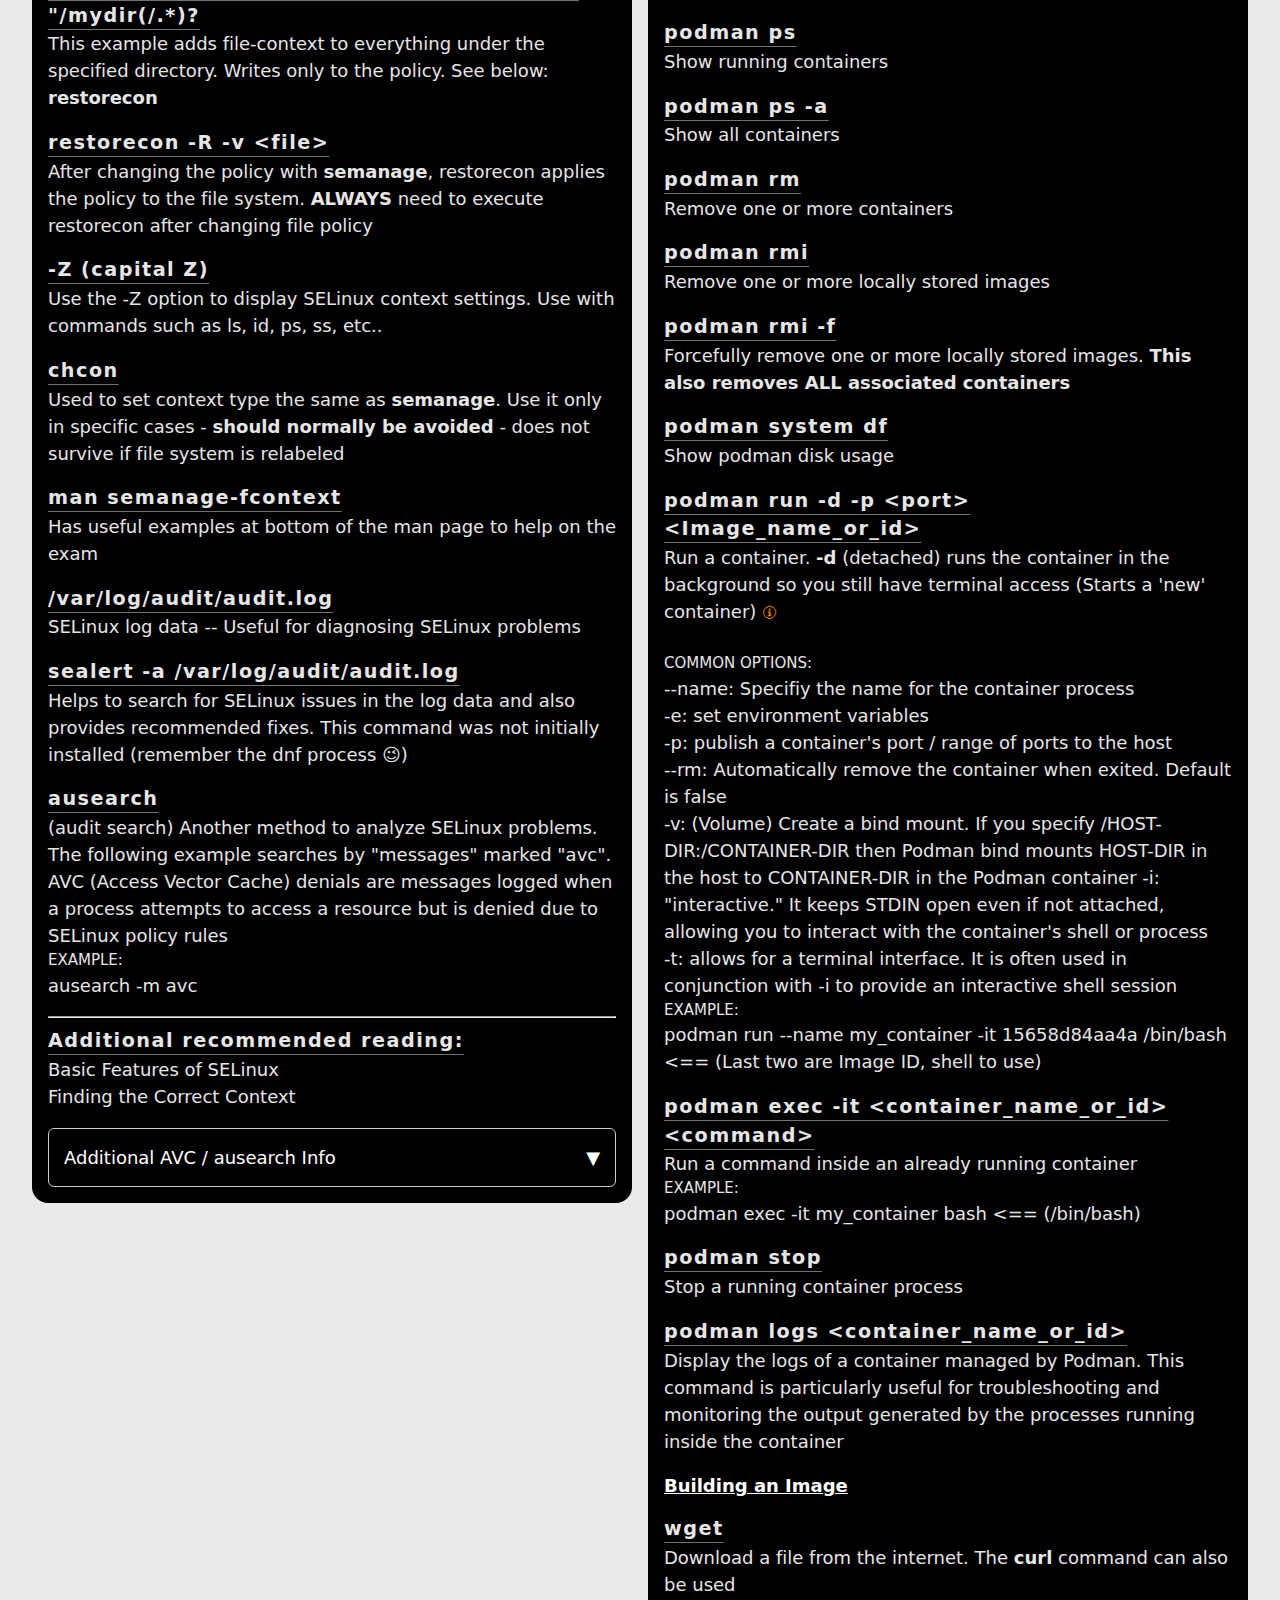
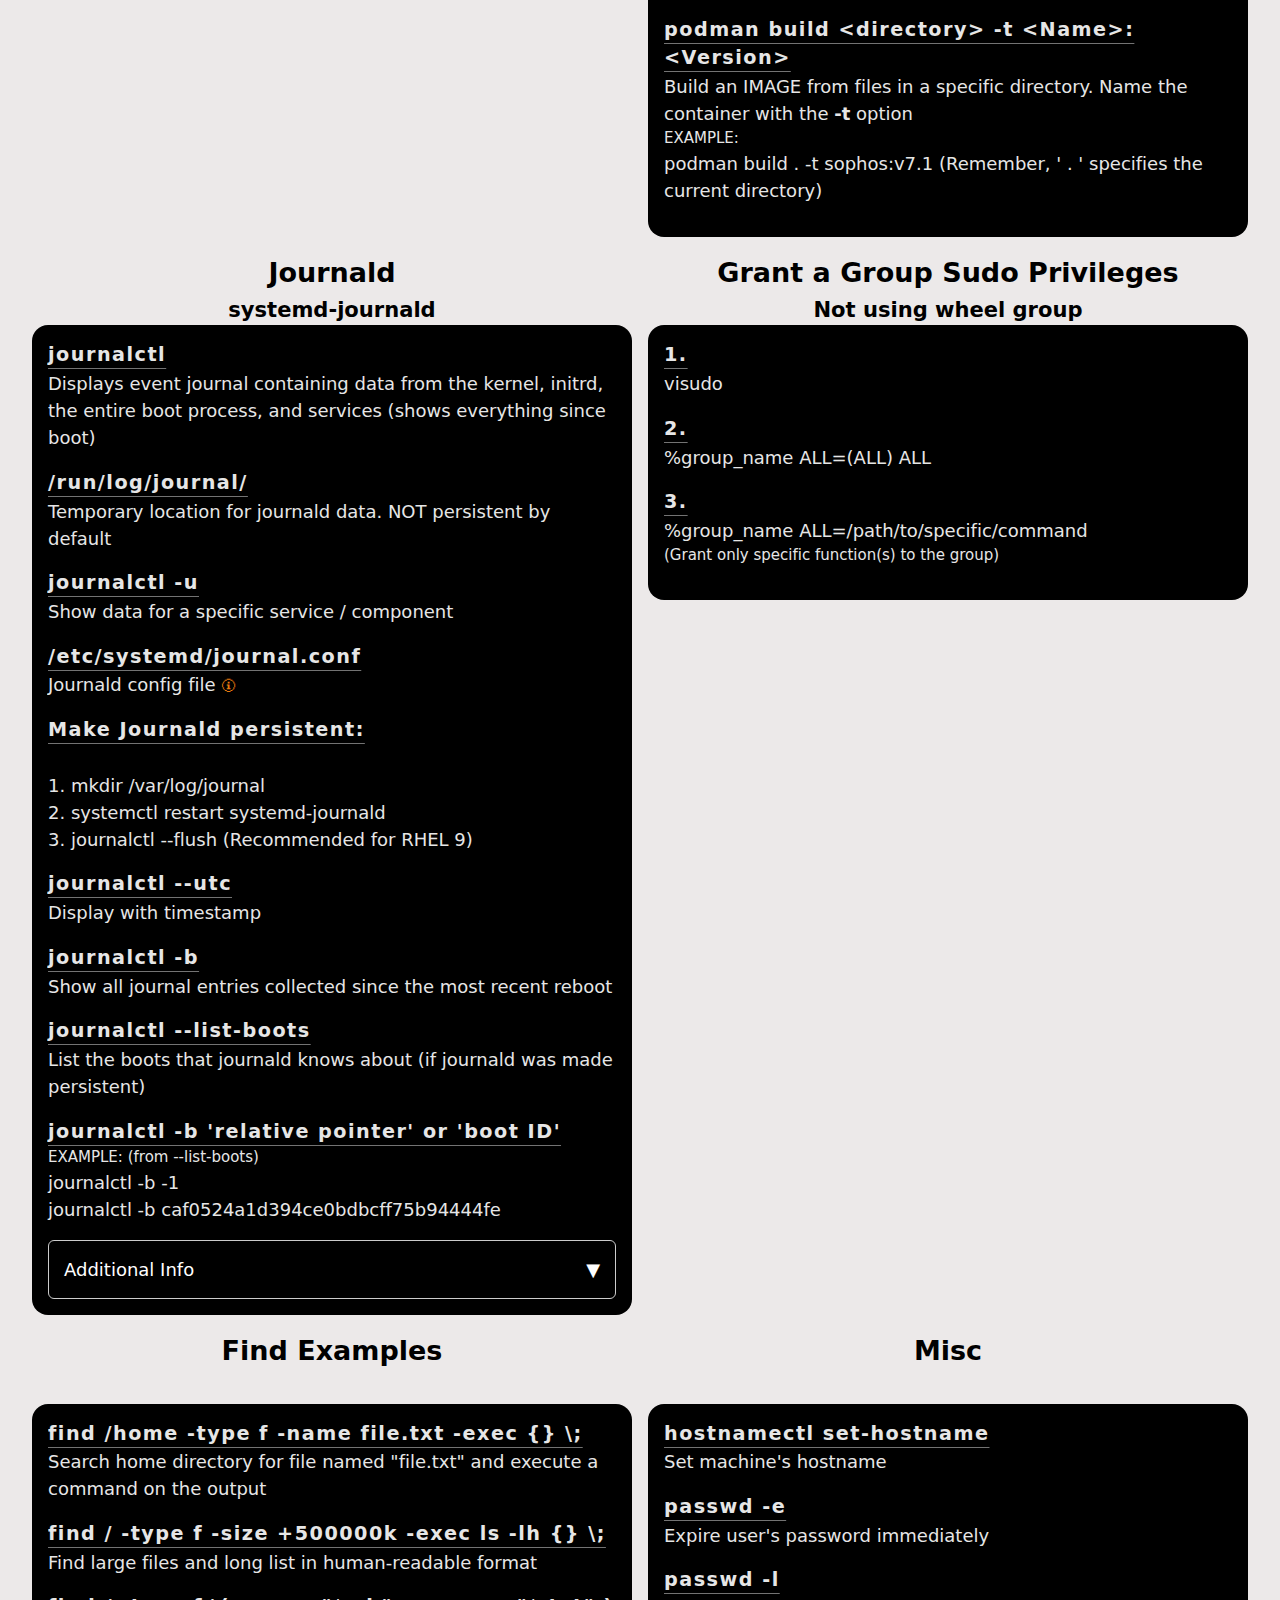
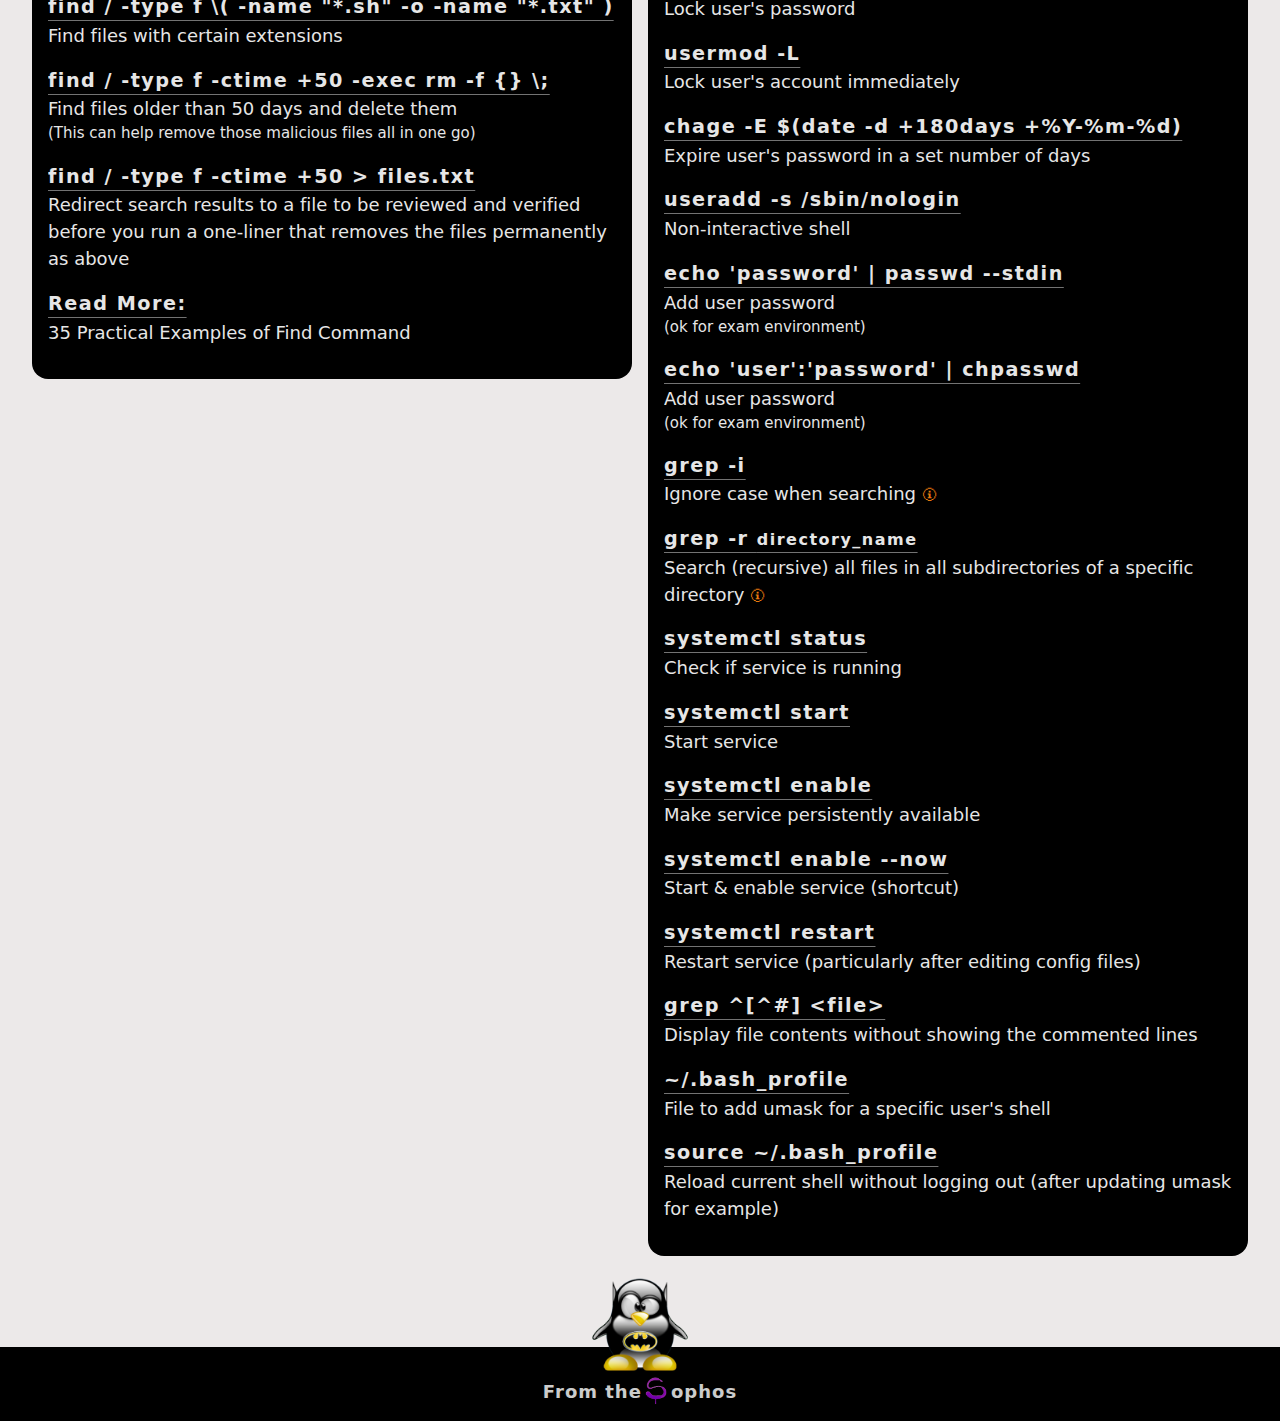
<file: rhcsa-cert-prep.html>
<!DOCTYPE html>
<html lang="en">
<head>
  <meta charset="UTF-8">
  <meta name="viewport" content="width=device-width, initial-scale=1.0">
  <title>RHCSA Cert Prep</title>
  <link rel="icon" type="image/png" href="favicon-96x96.png" sizes="96x96" />
  <link rel="icon" type="image/svg+xml" href="favicon.svg" />
  <link rel="shortcut icon" href="favicon.ico" />
  <link rel="apple-touch-icon" sizes="180x180" href="apple-touch-icon.png" />
  <meta name="apple-mobile-web-app-title" content="Linux Commands" />
  <link rel="manifest" href="site.webmanifest" />
  <link rel="stylesheet" href="reset.css">
  <link rel="stylesheet" href="style.css">
</head>
<body class="cert-prep">
<header>
  <h1>RHCSA CERT PREP</h1>
  <p>Additions, Corrections, and Suggestions welcomed via Slack</p>
  <a href="./" class="link">Module Commands</a>
  <a href="./keyboard-commands" class="link">Keyboard Commands</a>
</header>
<main>

  <section>

    <h2>Root Password Reset</h2>
    <h3 class="empty">Layout Only</h3>
    
    <div class="section-commands container">
      
      <p><span class="command">1.</span>Select rescue kernel and press '<strong>e</strong>' <small>(may need to hold 'shift' key to pause grub)</small></p>
      <p><span class="command">2.</span><strong>rd.break</strong> at end of "linux" line</p>
      <p><span class="command">3.</span><strong>ctrl + x</strong></p>
      <p><span class="command">4.</span>'<strong>Enter</strong>' to select maintenance mode</p>
      <p><span class="command">5.</span><strong>mount -o remount,rw /sysroot</strong></p>
      <p><span class="command">6.</span><strong>chroot /sysroot</strong></p>
      <p><span class="command">7.</span><strong>passwd</strong></p>
      <p><span class="command">8.</span><strong>touch /.autorelabel</strong></p>
      <p><span class="command">9.</span><strong>exit</strong></p>
      <p><span class="command">10.</span><strong>exit</strong></p>
      
    </div>
  
  </section>

  <section>

    <h2>Network Connections</h2>
    <h3 class="empty">Layout Only</h3>
    
    <div class="section-commands container">
      
      <p><span class="command">nmcli con show</span>Check connections / connection info</p>
      <p><span class="command">nmcli dev status</span>Get interface name</p>
      <p><span class="command">nmcli con add con-name <small>dhcp</small> ifname type ethernet</span>Add dynamic connection</p>
      <p><span class="command">nmcli con up</span>Bring up connection</p>
      <p><span class="command">ping google.com -c4</span>One way to test connection connectivity</p>
      <p><span class="command">nmcli con show | grep IP4</span>Get info to set up static connection</p>
      <p><span class="command">nmcli con add con-name <small>static</small> ifname type ethernet autoconnect yes ip4 gw4 ipv4.dns</span>Add static connection</p>
      
    </div>
  
  </section>
  
  <section>

    <h2>SSH</h2>
    <h3 class="empty">Layout Only</h3>
    
    <div class="section-commands container">
      
      <p><span class="command">1.</span>systemctl status sshd</p>
      <p><span class="command">2.</span>firewall-cmd --list-all <sup title="--list-services , --list-ports">&#128712;</sup></p>
      <p><span class="command">3.</span>firewall-cmd --add-service ssh --permanent</p>
      <p><span class="command">4.</span>firewall-cmd --add-port=22/tcp --permanent</p>
      <p><span class="command">5.</span>firewall-cmd --reload</p>
      <p><span class="command">6.</span>vi /etc/ssh/sshd_config ===> PermitRootLogin yes</p>
      <p><span class="command">7.</span>systemctl restart sshd</p>
      <p><span class="command">8.</span>ping Gateway</p>
      <p><span class="command">9.</span>Get IP for ssh</p>
      
    </div>
  
  </section>

  <section>

    <h2>Repositories</h2>
    <h3 class="empty">Layout Only</h3>
    
    <div class="section-commands container">
      
      <p><span class="command"></span>* URL to the repo (baseurl) is only requirement to be able to set up a repo file</p>
      <p><span class="command">Repo Directory</span>/etc/yum.repos.d/</p>
      <p><span class="command"></span>* Repo files must have extension <strong>.repo</strong> <small>EXAMPLE:</small> redhat.repo</p>
      <p><span class="command">Repo File Required Fields</span>
      <br>[id]
      <br>name=
      <br>baseurl=
      <br>gpgcheck=
      <br>enabled=
      </p>
      <p><span class="command"></span>* <strong>gpgkey=</strong> needed if gpgcheck=1</p>
      <p><span class="command">dnf clean all</span>Clear repository cache</p>
      <p><span class="command">dnf repolist</span>Terse list of repositories</p>
      <p><span class="command">dnf repoinfo</span>Detailed list of repositories</p>
      
    </div>
  
  </section>
  <section>

    <h2>Cron</h2>
    <h3 class="empty">Layout Only</h3>
    
    <div class="section-commands container">
      
      <p><span class="command"></span>* Package: <strong>cronie</strong> , Daemon: <strong>crond</strong> , Service: <strong>cron</strong></p>
      <p><span class="command">dnf info cronie</span>Check if installed</p>
      <p><span class="command">dnf install -y cronie</span>Install cronie and its dependencies</p>
      <p><span class="command">systemctl status crond</span>Check if crond is running</p>
      <p><span class="command">systemctl start crond</span>Start crond service</p>
      <p><span class="command">systemctl enable crond</span>Make crond persistently available</p>
      <p><span class="command">systemctl enable --now crond</span>Start & enable crond (shortcut)
      </p>
      <p><span class="command">crontab -e</span>Configure a cron job in cron table</p>
      <p><span class="command">crontab -eu</span>Configure a cron job for a specific user</p>
      <p><span class="command">crontab -l</span>List cron table</p>
      <p><span class="command">crontab -lu</span>List a cron table for a specific user</p>
      <p><span class="command">cat /etc/crontab</span>Add cron tasks that will run for all users.Also, shows syntax for cron jobs</p>
      <p><span class="command">cat /var/log/cron</span>Log file for cron jobs</p>
      <p><span class="command">/usr/bin/logger</span>Writes an entry in the system log. Test a cron job <sup title="Typically /var/log/syslog or /var/log/messages">&#128712;</sup></p>
      <p><span class="command">man 5 crontab</span>Example usage</p>
      <p><span class="command">/var/spool/cron</span>Location for cron files</p>
      <p><span class="command">/etc/scripts</span>A possible location for storing scripts - only root has access</p>
      <hr>
      <p><span class="command">Cron Generators & Additional Info:</span>
      <a href="https://www.uptimia.com/cron-expression-generator">Uptimia</a><a href="https://crontab.guru/">Crontab Guru</a>
      </p>
      
    </div>
  
  </section>

  <section>

    <h2>Physical Extents (PE)</h2>
    <h3>LVM</h3>
    
    <div class="section-commands container">
      
      <p><span class="command">Physical Extent (PE):</span>The fixed-size chunks into which a physical volume is divided. For example, if the PE size is 4MB, then each physical volume can be thought of as being made up of a number of 4MB blocks</p>
      <p><span class="command">vgdisplay</span>Shows the PE Size</p>
      <p><span class="command">vgcreate -s</span>Set the size of the PE for the Volume Group<small>EXAMPLE:</small>vgcreate -s 16M vg02 /dev/sdb1</p>
      <p><span class="command">lvcreate -l</span>(lowercase L) Create Logical Volume size by specifying the number of Physical Extents you want to use from the Volume Group<small>EXAMPLE:</small>lvcreate -l 50 -n lv02 vg02</p>    
      
    </div>
  
  </section>
  
  <section>

    <h2>NTP</h2>
    <h3>Network Time Protocol</h3>
    
    <div class="section-commands container">
      <p><span class="command"></span>* Package: <strong>chrony</strong> , Daemon: <strong>chronyd</strong></p>
      <p><span class="command">dnf info chrony</span>Check if installed</p>
      <p><span class="command">dnf install -y chrony</span>Install chrony and its dependencies</p>
      <p><span class="command">systemctl status chronyd</span>Check if chronyd is running</p>
      <p><span class="command">systemctl start chronyd</span>Start chronyd service</p>
      <p><span class="command">systemctl enable chronyd</span>Make chronyd persistently available</p>
      <p><span class="command">systemctl enable --now chronyd</span>Start & enable chronyd (shortcut)
      </p>
      <p><span class="command">/etc/chrony.conf</span>Configuration file</p>
      <p><span class="command"></span>* Generally place URL at top of file <small>EXAMPLE:</small>pool 2.rhel.pool.ntp.org iburst</p>      
      <p><span class="command">systemctl restart chronyd</span>Restart after each change to the configuration file</p>
      <p><span class="command">timedatectl</span>Check NTP status</p>      
      <p><span class="command"></span>* Make sure <strong>System clock synchronized: yes</strong> is showing</p>      
      <p><span class="command">timedatectl set-ntp true/false</span>Set system clock synchronization</p>      
      <p><span class="command">chronyc sources</span>Lists servers providing NTP info - May actually be more servers than listed</p>      
      <p><span class="command"></span></p>      
      
    </div>
  
  </section>
  
  <section>

    <h2>TAR</h2>
    <h3>Archiving Files</h3>
    
    <div class="section-commands container">
      
      <p><span class="command">tar -czvf /name_for_tar_file /path_to_files</span>-f needs to be last option specified because of file naming</p>
      <p><span class="command">tar --help</span>See options info/usage (also: man tar)</p>
      <p><span class="command"></span>* Tar files usually end with .tar.compression_method <small>EXAMPLE</small>file_name.tar.gz</p>
      
    </div>
  
  </section>

  <section>

    <h2>AutoFS</h2>
    <h3 class="empty">Layout Only</h3>
    
    <div class="section-commands container">
      
      <p><span class="command">Check if autofs is installed</span>dnf info, rpm -qa | grep package_name, or which</p>
      <p><span class="command">dnf install autofs nfs-utils -y</span>The nfs-utils package is needed along  with autofs</p>
      <p><span class="command">rpm -ql package_name</span>Lists all the files installed by the package, including any executables</p>
      <p><span class="command">/etc/auto.master</span>The master map file -- Needs the mount point and the name of the map file containing instructions</p>
      <p><span class="command">/etc/hosts</span>Only if aliasing the IP</p>
      <p><span class="command">/etc/auto.misc</span>The map file specifying the automounted directory, the remote source, and mount options  (/etc/auto.home in the slides) -- Can be arbitrarily named as long as the same file name is referenced in auto.master</p>
      <p><span class="command">showmount -e</span>Lists exported file systems on a remote NFS (Network File System) server. Shows you which directories are shared and available for mounting on your local machine</p>
      <p><span class="command">systemctl enable --now autofs</span>* Start service AFTER configuration</p>
      <p><span class="command"></span><strong>cd</strong> into directory to verify automounting works</p>
      <p><span class="command">df -h</span>To check the directory is mounted</p>
      <p><span class="command">systemctl restart autofs</span>Restart service after config file changes</p>          
      
    </div>
  
  </section>

  <section>

    <h2>Tuned</h2>
    <h3>File Server Workload</h3>
    
    <div class="section-commands container">
      
      <p><span class="command">tuned-adm list</span>Lists available profiles</p>
      <p><span class="command">tuned-adm active</span>Show current running tuned profile</p>
      <p><span class="command">tuned-adm recommend</span>Get recommended tuned profile</p>
      <p><span class="command">tuned-adm profile</span>Set the running tuned profile</p>
      <p><span class="command">dnf install -y tuned</span></p>
      <p><span class="command">systemctl enable --now tuned</span></p>    
      
    </div>
  
  </section>
  
  <section>

    <h2>SELinux</h2>
    <h3>Security-Enhanced Linux</h3>
    
    <div class="section-commands container">
      
      <p><span class="command">semanage</span>Configure SELinux policies</p>   
      <p><span class="command">semanage port --list</span>List all ports and their associated SELinux contexts. Use with grep for filtering</p>   
      <p><span class="command">sestatus</span>Displays current status of SELinux</p>   
      <p><span class="command">getenforce</span>Check the current mode of SELinux</p>   
      <p><span class="command">setenforce</span>Change the SELinux mode to permissive (0) or enforcing (1)</p>   
      <p><span class="command">/etc/selinux/config</span>The SELinux configuration file. Editing this file is the only way to "disable" SElinux (reboot required). You will need to edit this file again to set SELinux back to "enforcing".  <strong>setenforce 1</strong> will not work when the config file is set to disabled <sup title="Most likely will never need to disable SELinux">&#128712;</sup></p>   
      <p><span class="command">semanage port -a -t http_port_t -p tcp 8761</span>This example is modifiyng the port policy with -a (adding to current policy) for the label (-t) http_port_t. Adding the tcp protocol (-p) at port 8761</p>   
      <p><span class="command">semanage fcontext -a -t http_sys_content_t "/mydir(/.*)?</span>This example adds file-context to everything under the specified directory. Writes only to the policy. See below: <strong>restorecon</strong></p>
      <p><span class="command">restorecon -R -v &lt;file&gt;</span>After changing the policy with <strong>semanage</strong>, restorecon applies the policy to the file system. <strong>ALWAYS</strong> need to execute restorecon after changing file policy</p>   
      <p><span class="command">-Z (capital Z)</span>Use the -Z option to display SELinux context settings. Use with commands such as ls, id, ps, ss, etc..</p>   
      <p><span class="command">chcon</span>Used to set context type the same as <strong>semanage</strong>. Use it only in specific cases - <strong>should normally be avoided</strong> - does not survive if file system is relabeled </p>   
      <p><span class="command">man semanage-fcontext</span>Has useful examples at bottom of the man page to help on the exam</p>   
      <p><span class="command">/var/log/audit/audit.log</span>SELinux log data -- Useful for diagnosing SELinux problems</p>   
      <p><span class="command">sealert -a /var/log/audit/audit.log</span>Helps to search for SELinux issues in the log data and also provides recommended fixes. This command was not initially installed (remember the dnf process &#128521;)</p>   
      <p><span class="command">ausearch</span>(audit search) Another method to analyze SELinux problems. The following example searches by "messages" marked "avc". AVC (Access Vector Cache) denials are messages logged when a process attempts to access a resource but is denied due to SELinux policy rules
      <small>EXAMPLE:</small>
       ausearch -m avc 
      </p>   
      <hr>
      <p><span class="command">Additional recommended reading:</span>
      <a href="https://doc-rhel-rhcsa-prep.readthedocs.io/en/latest/security/selinux.html">Basic Features of SELinux</a>
      <a href="https://doc-rhel-rhcsa-prep.readthedocs.io/en/latest/security/selinux.html#finding-the-context-type-you-need">Finding the Correct Context</a>
      </p>

      <div class="dropdown">
      <div class="dropdown-header">
        <span>Additional AVC / ausearch Info</span>
        <span class="arrow">▼</span>
      </div>
      <div class="dropdown-content">
        <div class="dropdown-content-inner">
          <p><small>Source: YT Genius AI</small></p>
          <p>In the context of SELinux, AVC (Access Vector Cache) denials are messages logged when a process attempts to access a resource but is denied due to SELinux policy rules. These AVC messages detail the security context of both the subject (the process trying to access a resource) and the object (the resource being accessed), which can be essential for troubleshooting permission issues.</p>

          <p>When using the ausearch command to examine logs, you might see AVC messages formatted like this:</p>
          <code>
            type=AVC msg=audit(1580397837.344:274): avc: denied { getattr } for pid=1067 comm="httpd" path="/var/myserver/services" dev="dm-0" ino=655836 scontext=system_u:system_r:httpd_t:s0 tcontext=unconfined_u:object_r:var_t:s0 tclass=file permissive=0
          </code>
          <br><br>
          <p>Here's a breakdown of the components:</p>
            <ul>

              <li><strong>scontext</strong>: The security context of the subject attempting access.</li>
              <li><strong>tcontext</strong>: The security context of the target object.</li>
              <li><strong>tclass</strong>: The type of object (e.g., file, directory).</li>
              <li><strong>avc: denied</strong>: Indicates that the action was denied by SELinux policy.</li>
            </ul>

          <p>These AVC denials are critical for understanding why a certain action was blocked and can guide you in creating or modifying policies to allow necessary access.</p>

          <p>If you're managing SELinux, checking for AVC denials can help you diagnose issues and modify your policies accordingly to ensure services run smoothly while maintaining security.</p>
        </div>
      </div>
    </div><!-- dropdown section-->
    </div>
  
  </section>

  <section>

    <h2>Containers</h2>
    <h3>Podman</h3>
    
    <div class="section-commands container">
      
      <p><span class="command">dnf install -y container-tools</span>Tools needed for managing containers.  Only root privilege users can install</p>
      <p><span class="command">/etc/containers/registries.conf</span>File with list of registries available to search for containers</p>
      <p><span class="command">grep ^[^#] /etc/containers/registries.conf</span>Displays file content without showing the commented lines</p>
      <p><span class="command">podman search</span>Search registries for a given image.  Can limit the results with: <br> <strong>--limit=&lt;num&gt;</strong></p>
      <p><span class="command">skopeo inspect</span>Look at detailed metadata about the image before downloading (JSON format). Need to prepend <strong>docker://</strong> before image name when inspecting from a registry</p>
      <p><span class="command">podman pull</span>Download container image</p>
      <p><span class="command">podman images</span>List images on machine (user specific)</p>
      <p><span class="command">podman login &lt;registry&gt;</span>Authenticate to registry -- Can also use skopeo login or docker login</p>
      <p><span class="command">podman ps</span>Show running containers</p>
      <p><span class="command">podman ps -a</span>Show all containers</p>
      <p><span class="command">podman rm</span>Remove one or more containers</p>
      <p><span class="command">podman rmi</span>Remove one or more locally stored images</p>
      <p><span class="command">podman rmi -f</span>Forcefully remove one or more locally stored images. <strong>This also removes ALL associated containers</strong></p>
      <p><span class="command">podman system df</span>Show podman disk usage</p>
      <p><span class="command">podman run -d -p &lt;port&gt; &lt;Image_name_or_id&gt;</span>Run a container. <strong>-d</strong> (detached) runs the container in the background so you still have terminal access (Starts a 'new' container) <sup title="Not all containers need a port">&#128712;</sup><br>
        <br style="margin-bottom: 1rem;">
        <small>COMMON OPTIONS:</small>
        --name: Specifiy the name for the container process <br>
        -e: set environment variables <br>
        -p: publish a container's port / range of ports to the host <br>
        --rm: Automatically remove the container when exited. Default is false <br>
        -v: (Volume) Create a bind mount. If you specify /HOST-DIR:/CONTAINER-DIR then Podman bind mounts HOST-DIR in the host to CONTAINER-DIR in the Podman container
        -i: "interactive." It keeps STDIN open even if not attached, allowing you to interact with the container's shell or process <br>
        -t: allows for a terminal interface. It is often used in conjunction with -i to provide an interactive shell session
        <br style="margin-bottom: 1rem;">
        <small>EXAMPLE:</small>
        podman run --name my_container -it 15658d84aa4a /bin/bash  <== (Last two are Image ID, shell to use)
      </p>
      <p><span class="command">podman exec -it &lt;container_name_or_id&gt; &lt;command&gt;</command></span>Run a command inside an already running container
      <small>EXAMPLE:</small>
      podman exec -it my_container bash  <== (/bin/bash)
      </p>
      <p><span class="command">podman stop</span>Stop a running container process</p>
      <p><span class="command">podman logs &lt;container_name_or_id&gt;</span>Display the logs of a container managed by Podman. This command is particularly useful for troubleshooting and monitoring the output generated by the processes running inside the container</p>
      
      <h4>Building an Image</h4>
      <p><span class="command">wget</span>Download a file from the internet. The <strong>curl</strong> command can also be used</p>
      <p><span class="command">podman build &lt;directory&gt; -t &lt;Name&gt;:&lt;Version&gt;</span>Build an IMAGE from files in a specific directory. Name the container with the <strong>-t</strong> option <small>EXAMPLE:</small>podman build . -t sophos:v7.1 (Remember, ' . ' specifies the current directory)</p>

    </div>

  </section>
  
  <section>

    <h2>Journald</h2>
    <h3>systemd-journald</h3>
    
    <div class="section-commands container">
      
      <p><span class="command">journalctl</span>Displays event journal containing data from the kernel, initrd, the entire boot process, and services (shows everything since boot)</p>   
      <p><span class="command">/run/log/journal/</span>Temporary location for journald data. NOT persistent by default</p>   
      <p><span class="command">journalctl -u</span>Show data for a specific service / component</p>   
      <p><span class="command">/etc/systemd/journal.conf</span>Journald config file <sup title="Can set 'Storage=persistent' or do the steps below">&#128712;</sup></p>   
      <p><span class="command">Make Journald persistent:</span>
        <br>1. mkdir /var/log/journal
        <br>2. systemctl restart systemd-journald
        <br>3. journalctl --flush (Recommended for RHEL 9)
      </p>
      <p><span class="command">journalctl --utc</span>Display with timestamp</p>   
      <p><span class="command">journalctl -b</span>Show all journal entries collected since the most recent reboot</p>   
      <p><span class="command">journalctl --list-boots</span>List the boots that journald knows about (if journald was made persistent)</p>   
      <p><span class="command">journalctl -b 'relative pointer' or 'boot ID'</span>
      <small>EXAMPLE: (from --list-boots)</small>
      journalctl -b -1
      <br>journalctl -b caf0524a1d394ce0bdbcff75b94444fe
      </p>   
      <div class="dropdown">
      <div class="dropdown-header">
        <span>Additional Info</span>
        <span class="arrow">▼</span>
      </div>
      <div class="dropdown-content">
        <div class="dropdown-content-inner">
          <p>Journald data is stored in binary format.</p>
          <p>Storing the log data in a binary format also means that the data can be displayed in arbitrary output formats depending on what you need at the moment.</p>
          <p>For instance, for daily log management you may be used to viewing the logs in the standard syslog format, but if you decide to graph service interruptions later on, you can output each entry as a JSON object to make it consumable to your graphing service.</p>
          <p>Since the data is not written to disk in plain text, no conversion is needed when you need a different on-demand format.</p>
          <p><span class="command">Read More:</span><a href="https://www.digitalocean.com/community/tutorials/how-to-use-journalctl-to-view-and-manipulate-systemd-logs">Sourced from Digital Ocean</a></p>       
        </div>
      </div>
    </div><!-- dropdown section-->
    </div>
  
  </section>

  <section>

    <h2>Grant a Group Sudo Privileges</h2>
    <h3>Not using wheel group</h3>
    
    <div class="section-commands container">
      
      <p><span class="command">1.</span>visudo</p>
      <p><span class="command">2.</span>%group_name ALL=(ALL) ALL</p>
      <p><span class="command">3.</span>%group_name ALL=/path/to/specific/command <small>(Grant only specific function(s) to the group)</small></p>
      
    </div>
  
  </section>

  <section>

    <h2>Find Examples</h2>
    <h3 class="empty">Layout Only</h3>
    
    <div class="section-commands container">
      
      <p><span class="command">find /home -type f -name file.txt -exec {} \;</span>Search home directory for file named "file.txt" and execute a command on the output</p>
      <p><span class="command">find / -type f -size +500000k -exec ls -lh {} \;</span>Find large files and long list in human-readable format</p>
      <p><span class="command">find / -type f \( -name "*.sh" -o -name "*.txt" )</span>Find files with certain extensions</p>
      <p><span class="command">find / -type f -ctime +50 -exec rm -f {} \;</span>Find files older than 50 days and delete them <small>(This can help remove those malicious files all in one go)</small></p>
      <p><span class="command">find / -type f -ctime +50 > files.txt</span>Redirect search results to a file to be reviewed and verified before you run a one-liner that removes the files permanently as above</p>     
      <p><span class="command">Read More:</span><a href="https://www.tecmint.com/35-practical-examples-of-linux-find-command/">35 Practical Examples of Find Command</a></p>
    </div>
  
  </section>
  
  <section>

    <h2>Misc</h2>
    <h3 class="empty">Layout Only</h3>
    
    <div class="section-commands container">
      
      <p><span class="command">hostnamectl set-hostname</span>Set machine's hostname</p>
      <p><span class="command">passwd -e</span>Expire user's password immediately</p>
      <p><span class="command">passwd -l</span>Lock user's password</p>
      <p><span class="command">usermod -L</span>Lock user's account immediately</p>
      <p><span class="command">chage -E $(date -d +180days +%Y-%m-%d)</span>Expire user's password in a set number of days</p>
      <p><span class="command">useradd -s /sbin/nologin</span>Non-interactive shell</p>
      <p><span class="command">echo 'password' | passwd --stdin</span>Add user password <small>(ok for exam environment)</small></p>
      <p><span class="command">echo 'user':'password' | chpasswd</span>Add user password <small>(ok for exam environment)</small></p>
      <p><span class="command">grep -i</span>Ignore case when searching <sup title="For more grep see: www.redhat.com/en/blog/how-to-use-grep">&#128712;</sup></p>
      <p><span class="command">grep -r <small>directory_name</small></span>Search (recursive) all files in all subdirectories of a specific directory <sup title="For more grep see: www.redhat.com/en/blog/how-to-use-grep">&#128712;</sup></p>
      <p><span class="command">systemctl status</span>Check if service is running</p>
      <p><span class="command">systemctl start</span>Start service</p>
      <p><span class="command">systemctl enable</span>Make service persistently available</p>
      <p><span class="command">systemctl enable --now</span>Start & enable service (shortcut)</p>
      <p><span class="command">systemctl restart</span>Restart service (particularly after editing config files)</p>
      <p><span class="command">grep ^[^#] &lt;file&gt;</span>Display file contents without showing the commented lines</p>
      <p><span class="command">~/.bash_profile</span>File to add umask for a specific user's shell</p>
      <p><span class="command">source ~/.bash_profile</span>Reload current shell without logging out (after updating umask for example)</p>
    </div>
  
  </section>
  
</main>
<footer>
  <img src="batman-linux.png" alt="Batman Linux Penguin" height="100" width="100">
  <h4>From the <span class="spray-paint"></span>&nbsp;&nbsp;&nbsp;ophos</h4>
</footer>

<script src="app.js"></script>
</body>
</html>
</file>
<file: style.css>
body{
  background: #ece9e9;
}
header{
  text-align: center;
  margin-bottom: 2rem;
}
main{
  display: flex;
  flex-wrap: wrap;
  gap: 1rem;
  margin-bottom: 1rem;
}
section{
  width: 100%;
}
section h2,h3{
  text-align: center;
}
section h4{
  text-decoration: underline;
  margin-bottom: 1rem;
}
h3.empty{
  color: transparent;
}
.section-commands{
  padding: 1rem;
  background: #000000;
  color: #ffffff;
  border-radius: 1rem;
}
.section-commands.container{
  container-type: inline-size;
}
.section-commands p{
  display: grid;
  /* grid-template-columns: 7rem auto; */
  margin-bottom: 1.1rem;
  opacity: .9;
}
p.footnote{
  display: inline-block;
  opacity: .8;
  width: 100%;
  margin-bottom: 0;
}
.command{
  font-weight: 600;
  font-size: 1.2rem;
  letter-spacing: 1.5px;
  text-decoration: underline;
  text-underline-offset: 7px;
  text-decoration-color: hsla(255, 100%, 100%, 0.5);
}
.command ~ a:hover{
  color: #ff8811;
}
sup{
  display: none;
}
strong{
  display: contents;
}
a.link{
  background: #832161;
  background: #9600d4;
  color: #ffffff;
  padding: .5rem;
  display: inline-block;
  border-radius: .25rem;
  margin-top: 1rem;
  text-transform: full-width;
  font-weight: 600;
}
footer{
  padding: 1rem;
  background: #000000;
  color: #ffffff;
  margin-top: 75px;
}
footer img {
	position: relative;
	top: -85px;
	margin-inline: auto;
	margin-bottom: -85px;
}
footer h4{
  opacity: .8;
  text-align: center;
  letter-spacing: 1px;
}

/* Spray Painted Effect */
.spray-paint{
  position: relative;
}
.spray-paint::before {
  content: "";
  display: block;
  width: 2rem;
  height: 2rem;
  background-image: url('purple-s.png');
  background-size: contain;
  background-repeat: no-repeat;
  position: absolute;
  top: -.3rem;
  left: -.55rem;
}

/* DROPDOWN */
.dropdown {
      border: 1px solid #ccc;
      border-radius: 6px;
      overflow: hidden;
    }

    .dropdown-header {
      padding: 15px;
      cursor: pointer;
      display: flex;
      justify-content: space-between;
      align-items: center;
      user-select: none;
      transition: background 0.3s;
    }

    .dropdown-header:hover {
      background: hsl(0, 0%, 10%);
    }

    .arrow {
      display: inline-block;
      transition: transform 0.3s ease;
    }

    /* Rotate arrow when open */
    .dropdown.open .arrow {
      transform: rotate(180deg);
    }

    .dropdown-content {
      max-height: 0;
      overflow: hidden;
      transition: max-height .4s ease;
    }

    .dropdown.open .dropdown-header {
      background: hsl(0, 0%, 10%);
    }
    .dropdown.open .dropdown-content {
      max-height: 140rem; 
    }

    .dropdown-content-inner {
      padding: 1rem;
    }
/* END DROPDOWN */

/* END Spray Painted Effect */

@container (width >= 822px) {
  p.initial{
    text-align: center;
  }
  .dropdown.open .dropdown-content {
      max-height: 90rem; 
    }
}
@media(width>=1024px){
  section{
    flex: 1 0 49%;
  }
  sup{
    display: contents;
    opacity: 1;
    color: #ff8811;
  }
  a.link{
    color: #832161;
    background: transparent;
    border: .25rem solid #832161;
    transition: all 300ms ease;
  }
  a.link:hover{
    color: #ffffff;
    background: #832161;
    /* border: none; */
  }
}
@media(width>=1500px){
  section{
    flex: 1 0 32%;
    max-width: 33%;
  }
  .cert-prep section{
    flex: 1 0 49%;
    max-width: unset;
  }
}
</file>
